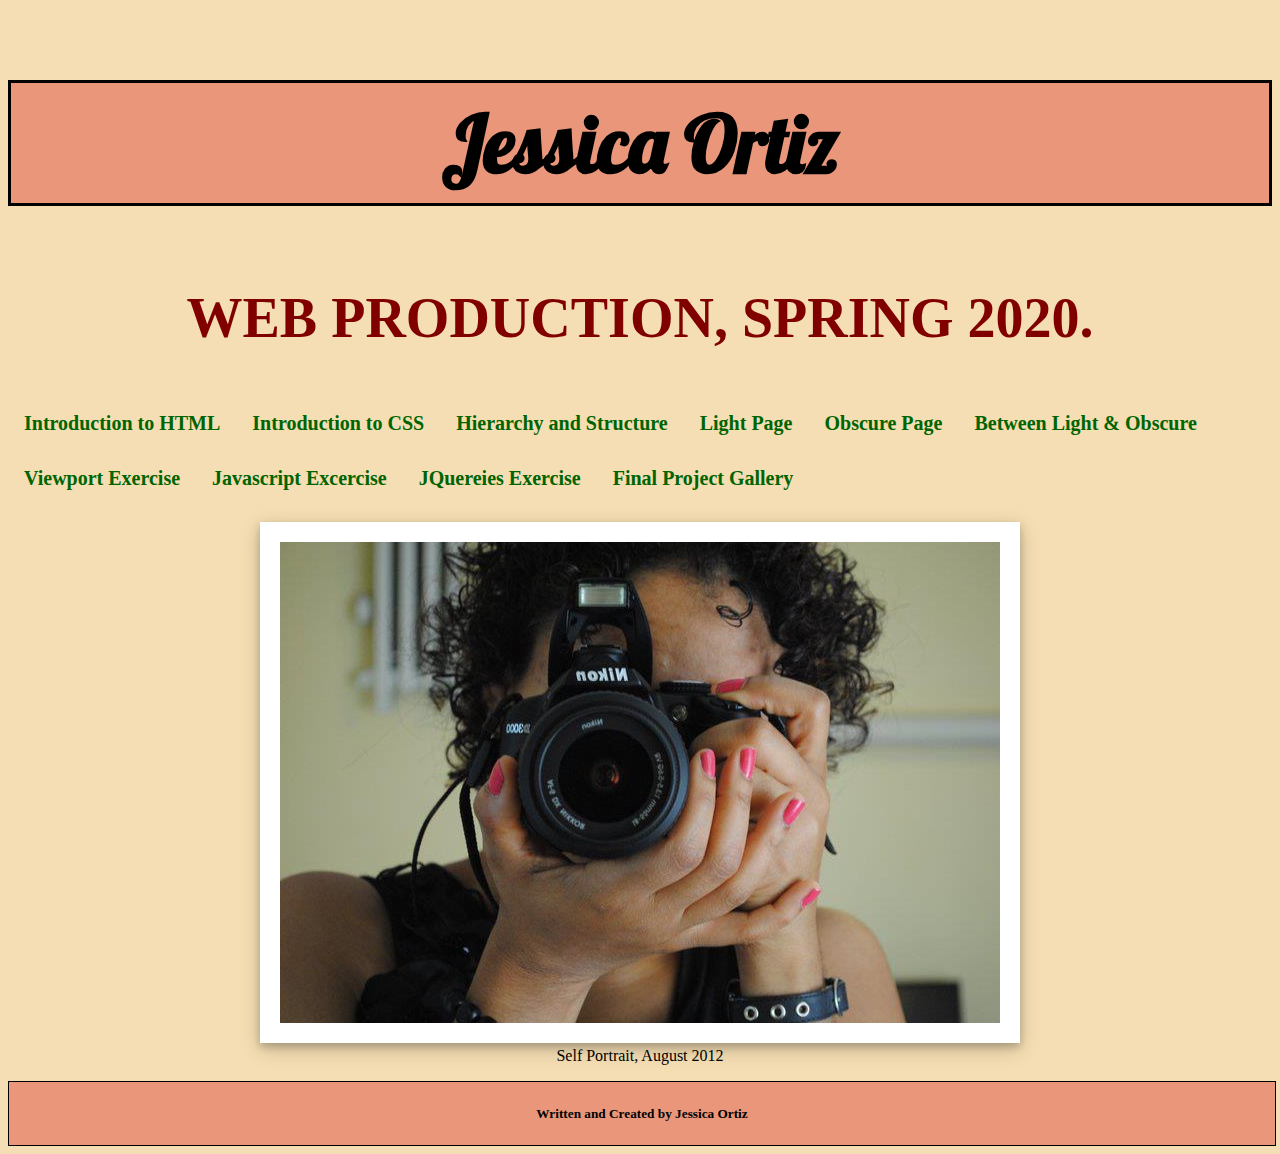
<file: index.html>
<!DOCTYPE html>

<html>

	<head> 

		<meta charset="UTF-8">

		<title>My Website Homepage</title>

		<meta name="viewport" content="width=device-width, initial-scale=1.0">

		<link href="https://fonts.googleapis.com/css?family=Lobster&display=swap" rel="stylesheet">
		<link rel="stylesheet" type="text/css" href="stylesheets.css">

	</head>

	<body> 


				<h3>Jessica Ortiz</h3>

				<H2>WEB PRODUCTION, SPRING 2020.</H2>


			<div class="navbar">
				<a href="WEEK 2">Introduction to HTML</a>
				<a href="WEEK 4">Introduction to CSS</a>
				<a href="WEEK 5">Hierarchy and Structure</a>	
				<a href="LIGHT">Light Page</a>
				<a href="OBSCURE">Obscure Page</a>
				<a href="WEEK 6">Between Light & Obscure</a>
				<a href="PROJECT 2">Viewport Exercise</a>
				<a href="WEEK 11">Javascript Excercise</a>
				<a href="WEEK 12">JQuereies Exercise</a>
				<a href="FINAL PROJECT">Final Project Gallery</a>

		</div>		

<figure>
		<center>

		<img src="images/selfportrait2012.jpg" alt="Self Portrait"> 
		<figcaption>Self Portrait, August 2012</figcaption> 

		</center>
	</figure>

	<div class="footer">
		<h5>Written and Created by Jessica Ortiz 
	</div>


	</body>

	</html>
</file>
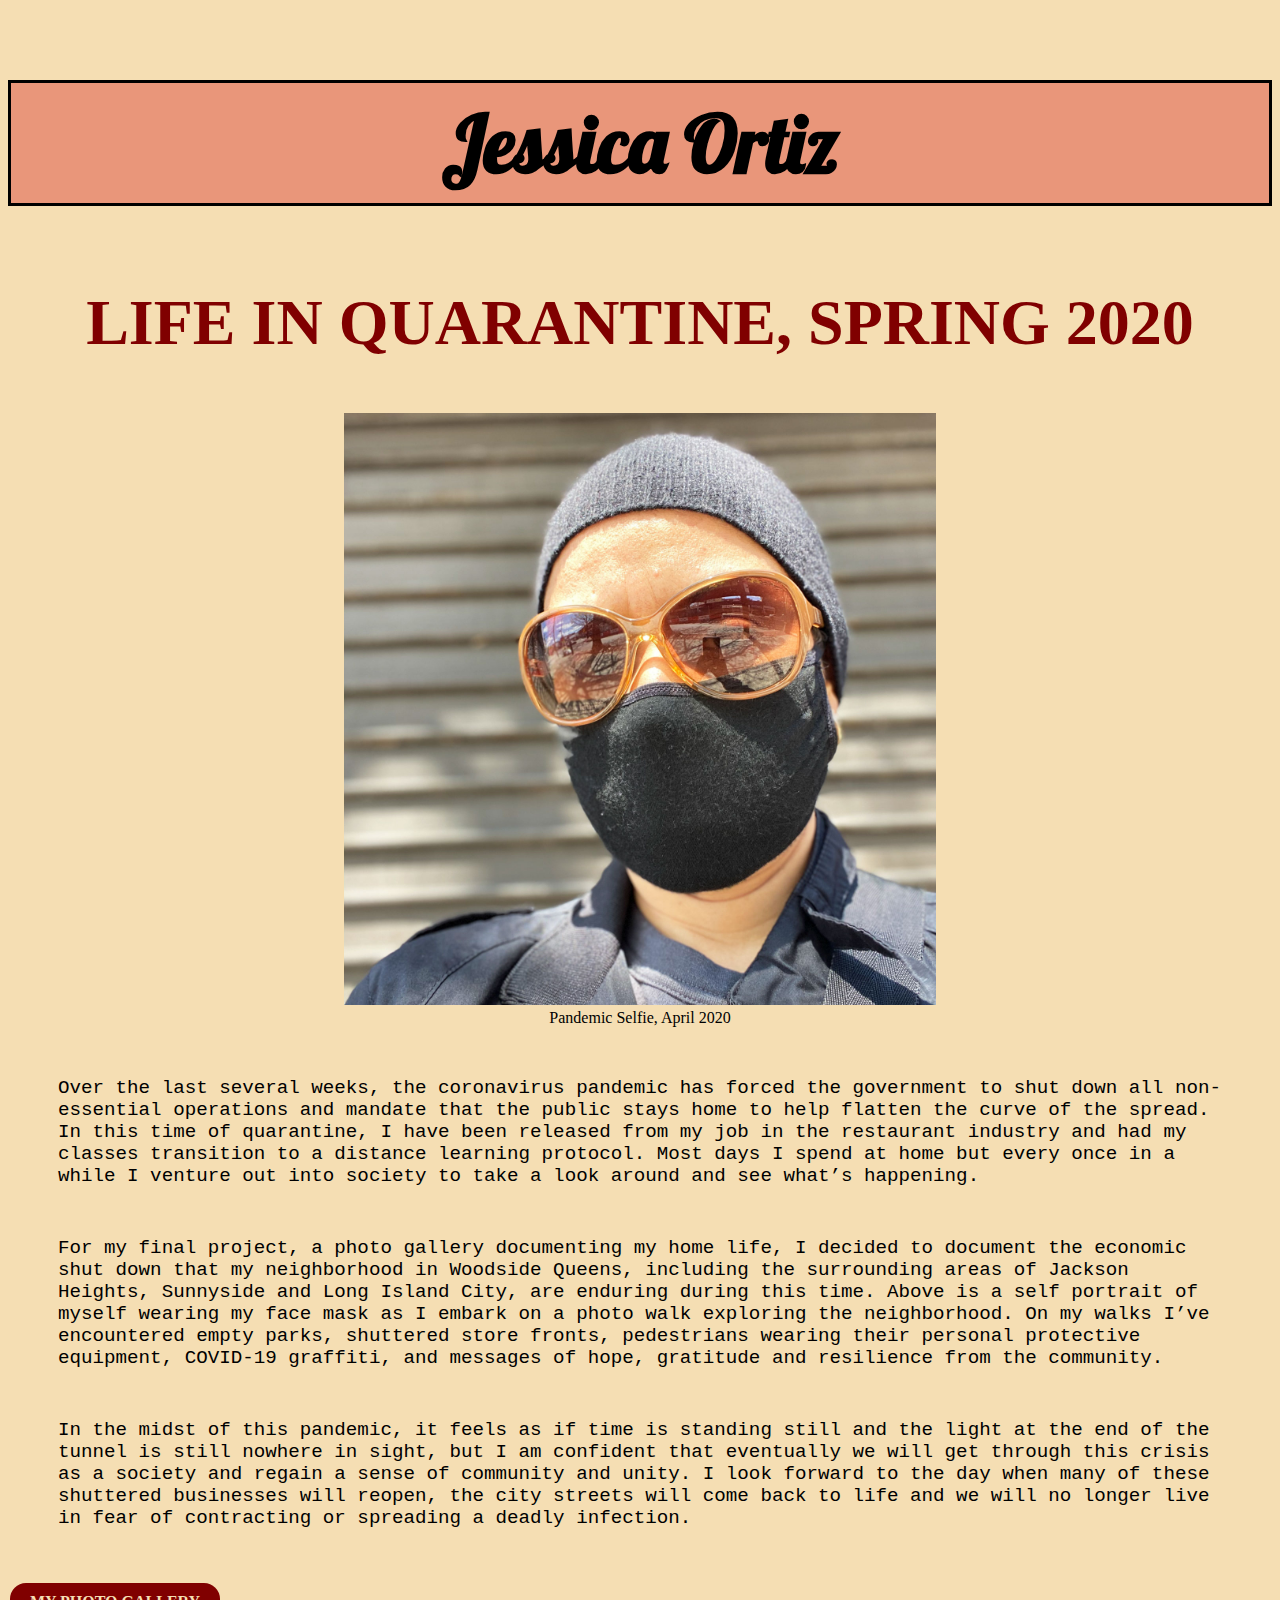
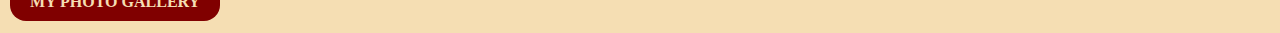
<file: FINAL PROJECT/index.html>
<!DOCTYPE html>

<html>

	<head> 

		<meta charset="UTF-8">

		<title>My Final Portfolio About Page</title>

		<meta name="viewport" content="width=device-width, initial-scale=1.0">

		<link href="https://fonts.googleapis.com/css?family=Lobster&display=swap" rel="stylesheet">
		<link rel="stylesheet" type="text/css" href="styles.css">

	</head>

	<body> 

				<h3>Jessica Ortiz</h3>
				<H2>LIFE IN QUARANTINE, SPRING 2020</H2>

				<figure>
		<center>

		<img src="images/selfie.jpg" style="width: 50%" alt="Self Portrait"> 
		<figcaption>Pandemic Selfie, April 2020</figcaption> 

		</center>
	</figure>

	<p>
		Over the last several weeks, the coronavirus pandemic has forced the government to shut down all non-essential operations and mandate that the public stays home to help flatten the curve of the spread. In this time of quarantine, I have been released from my job in the restaurant industry and had my classes transition to a distance learning protocol. Most days I spend at home but every once in a while I venture out into society to take a look around and see what’s happening.
	</p>

	<P>
		For my final project, a photo gallery documenting my home life, I decided to document the economic shut down that my neighborhood in Woodside Queens, including the surrounding areas of Jackson Heights, Sunnyside and Long Island City, are enduring during this time. Above is a self portrait of myself wearing my face mask as I embark on a photo walk exploring the neighborhood. On my walks I’ve encountered empty parks, shuttered store fronts, pedestrians wearing their personal protective equipment, COVID-19 graffiti, and messages of hope, gratitude and resilience from the community.		
	</P>

	<P>
		In the midst of this pandemic, it feels as if time is standing still and the light at the end of the tunnel is still nowhere in sight, but I am confident that eventually we will get through this crisis as a society and regain a sense of community and unity. I look forward to the day when many of these shuttered businesses will reopen, the city streets will come back to life and we will no longer live in fear of contracting or spreading a deadly infection.
	</P>


<a href="imagegallery.html" class="pill">MY PHOTO GALLERY</a> 

</body>

</html>
</file>
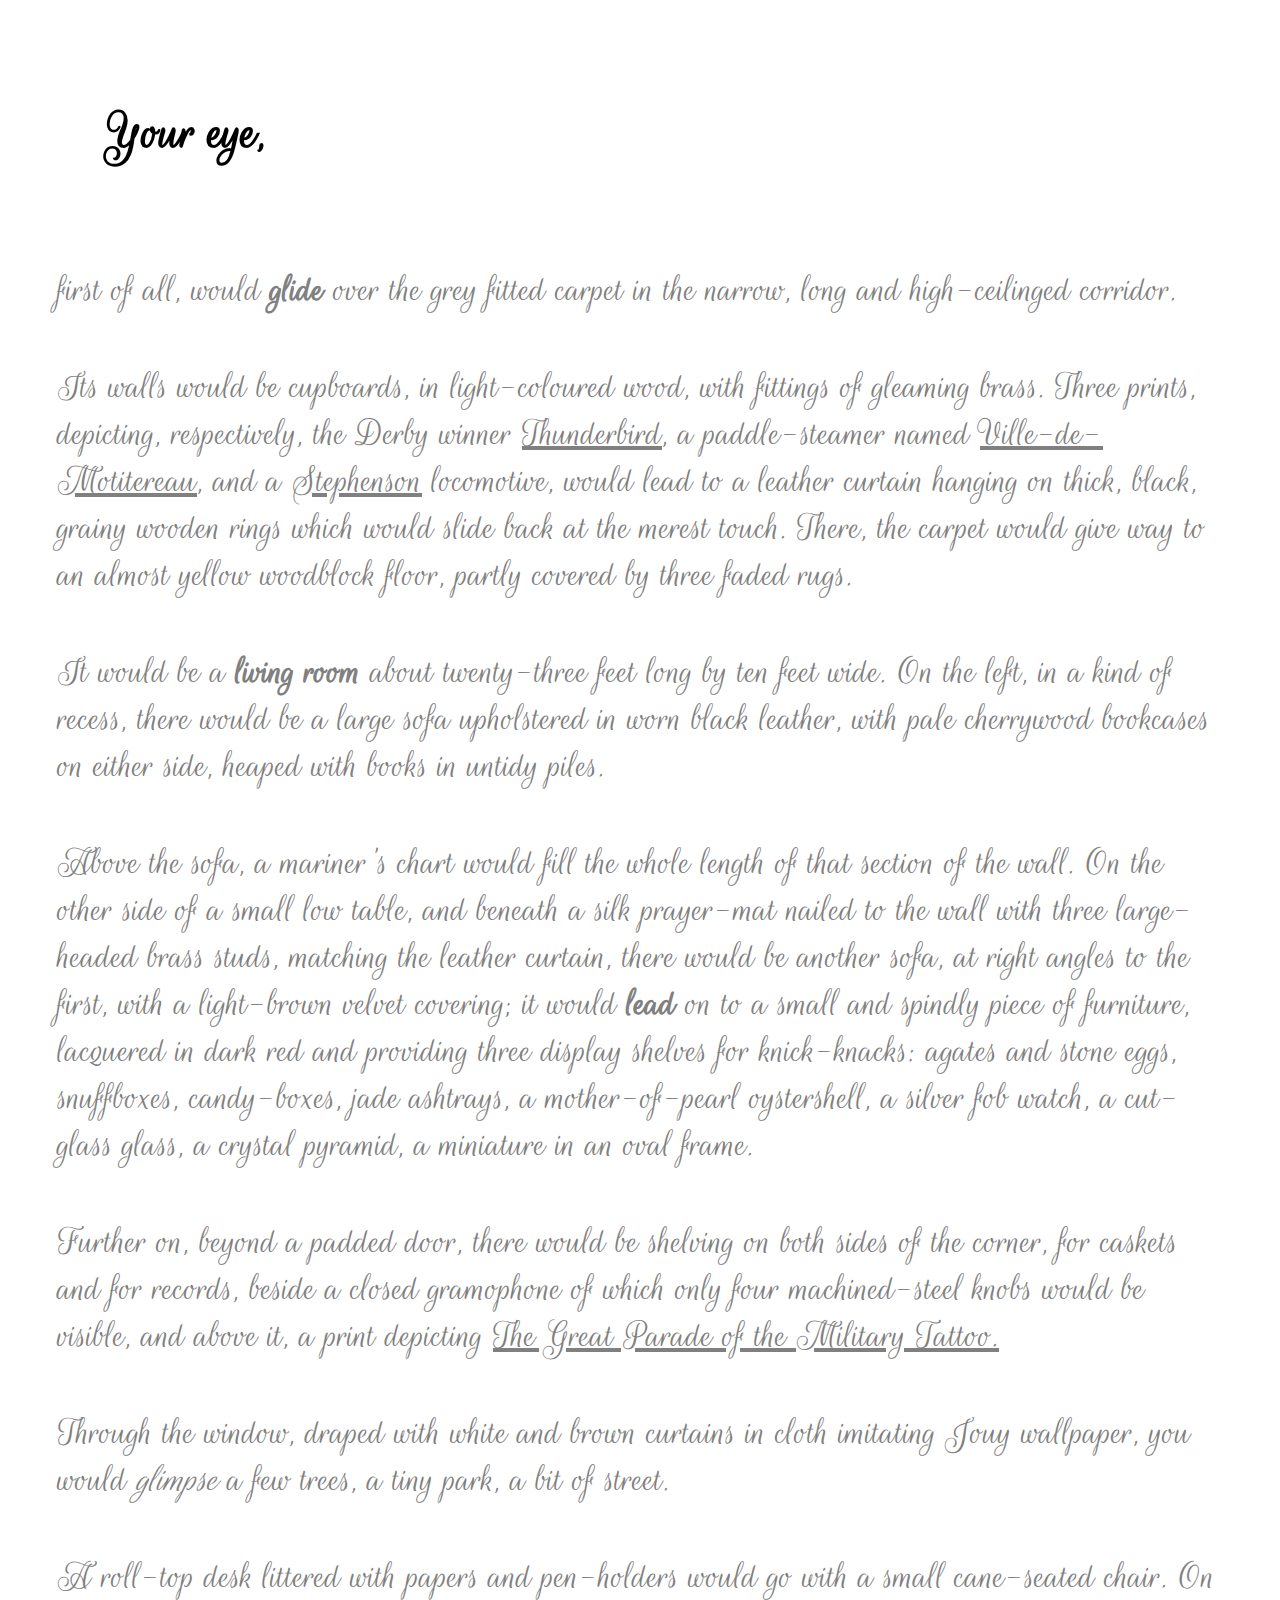
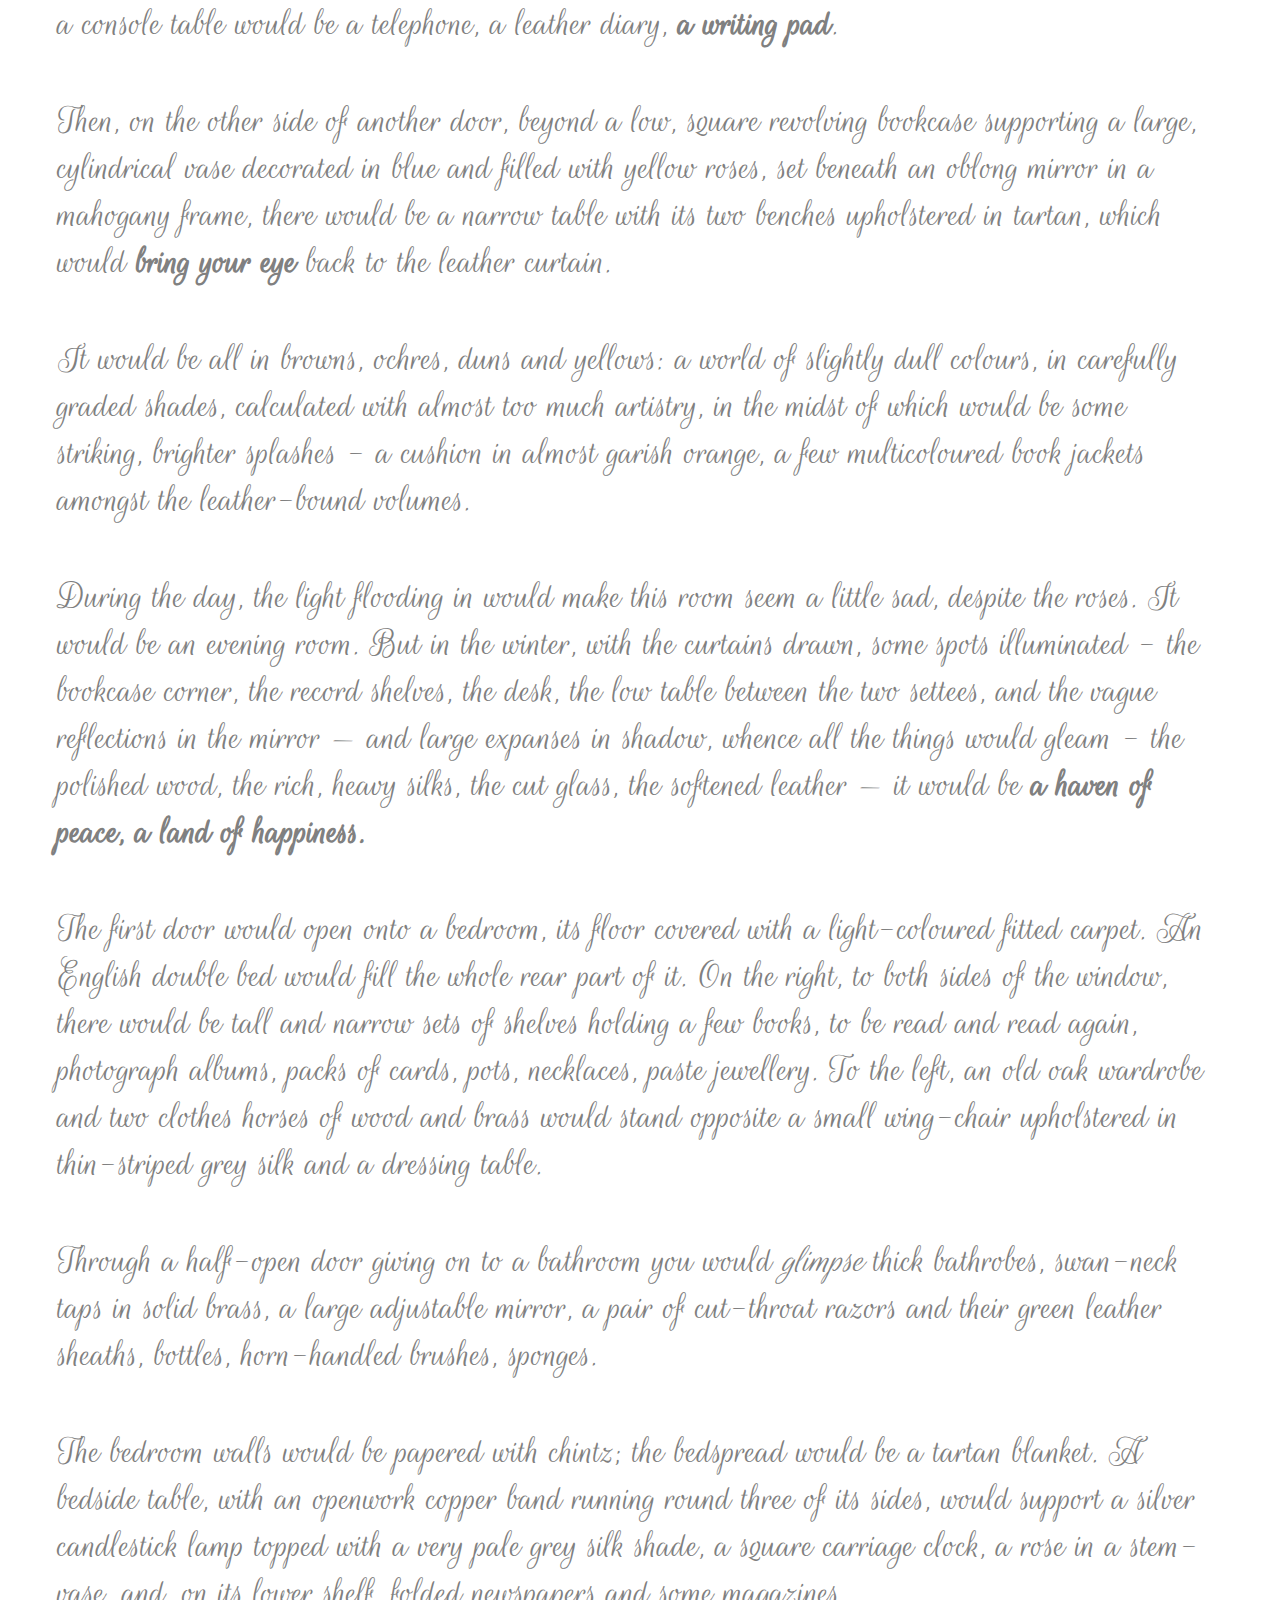
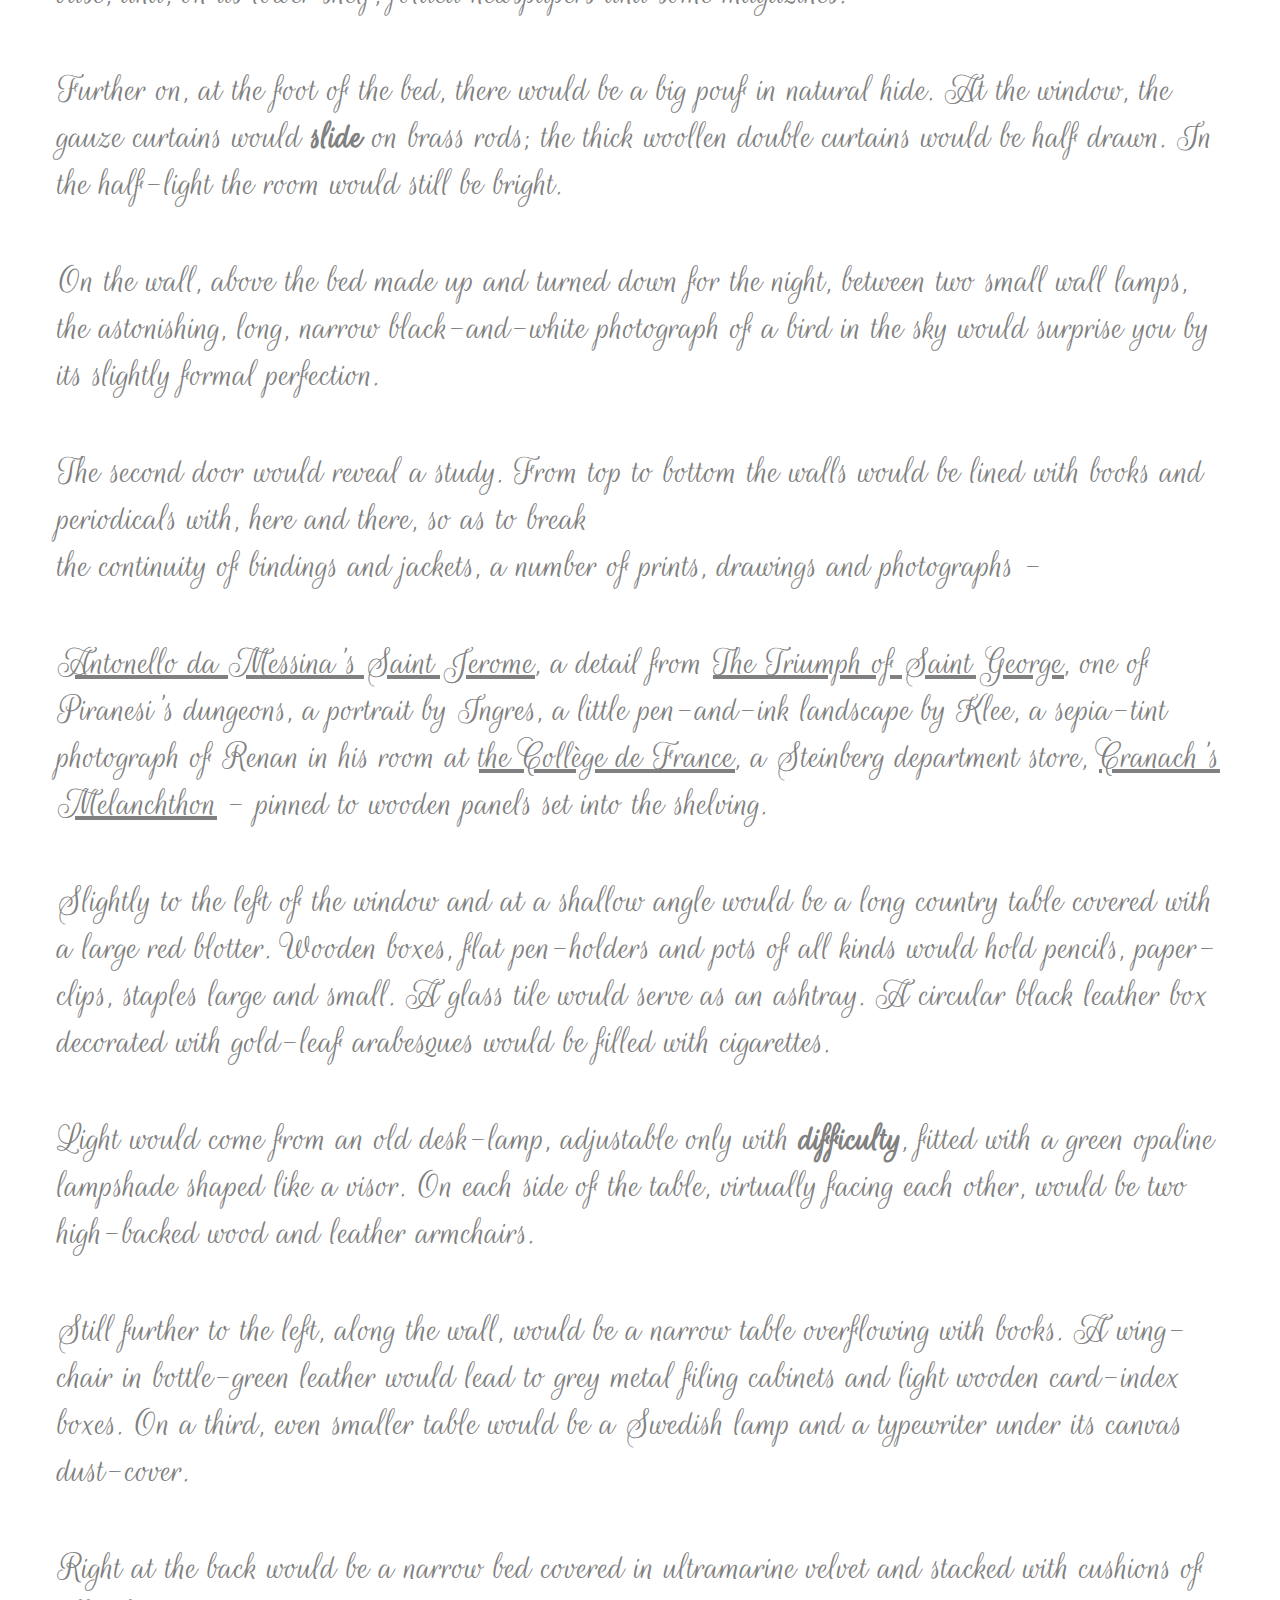
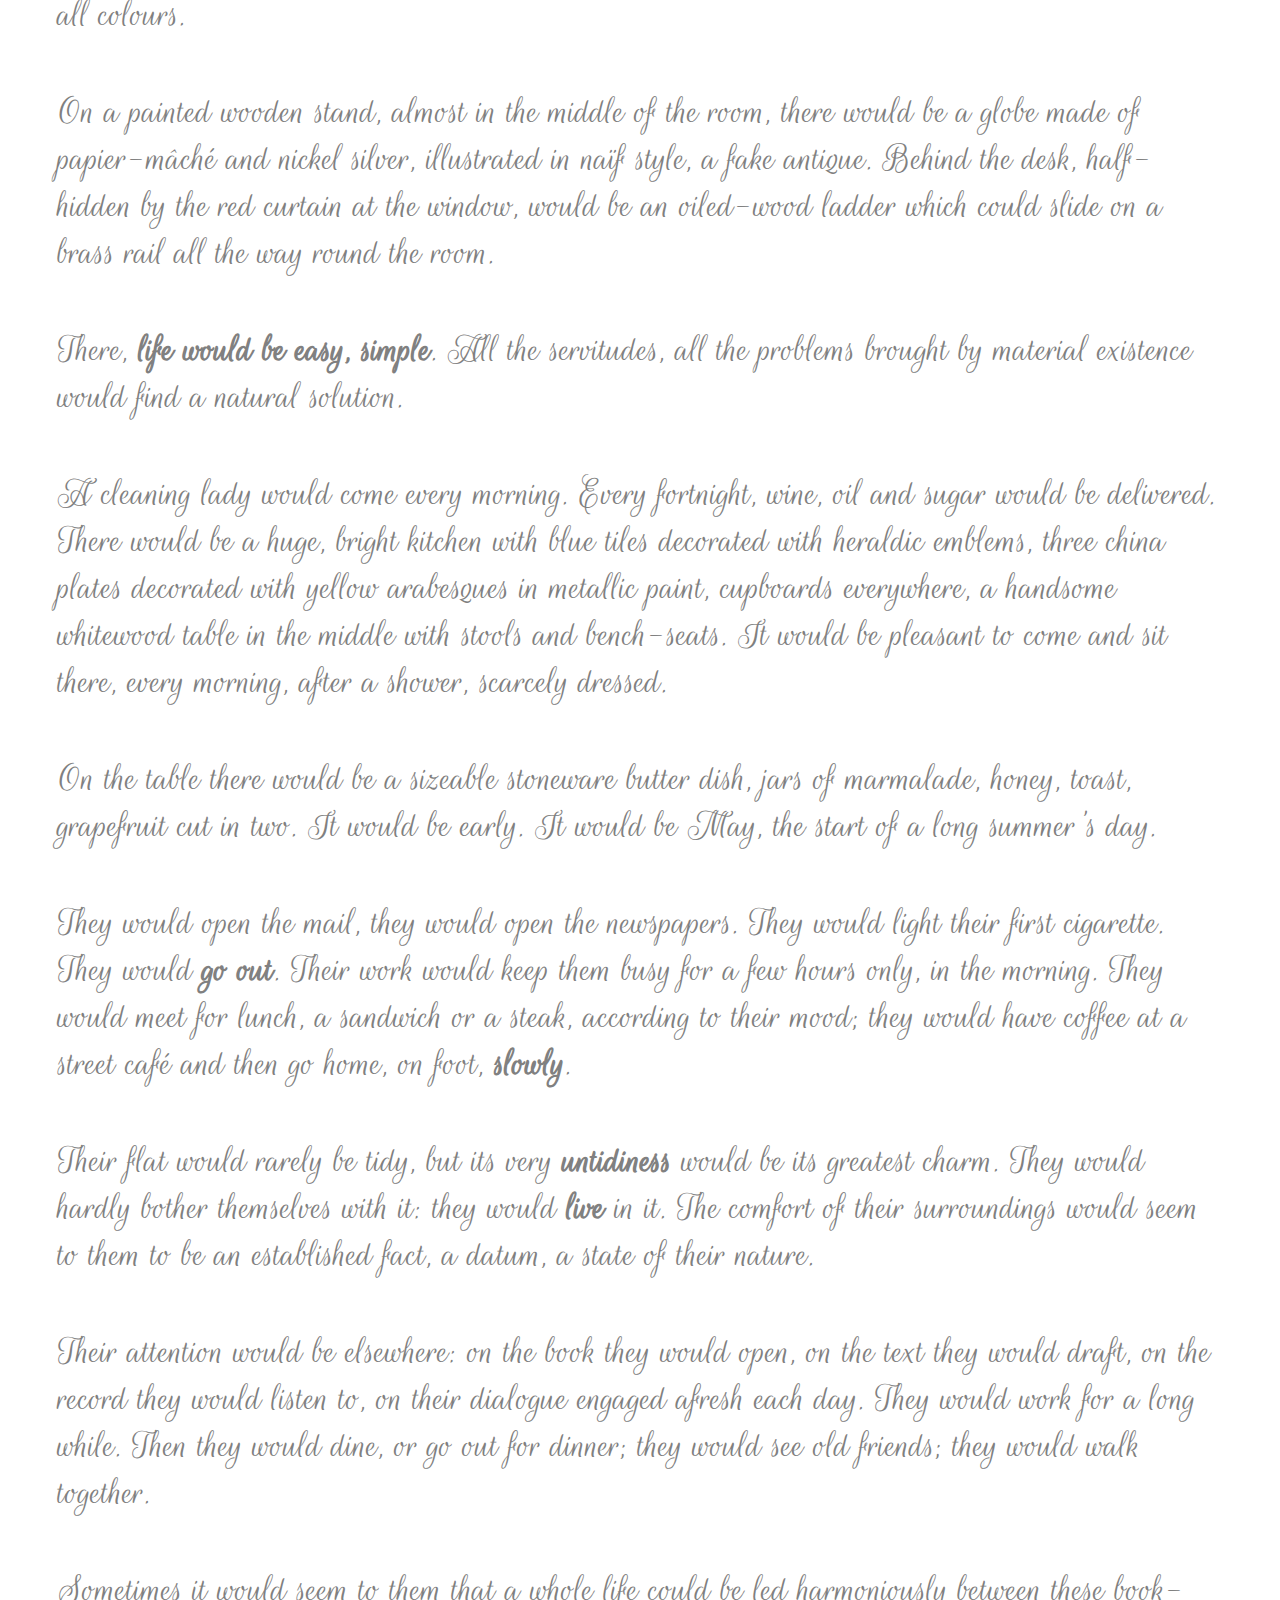
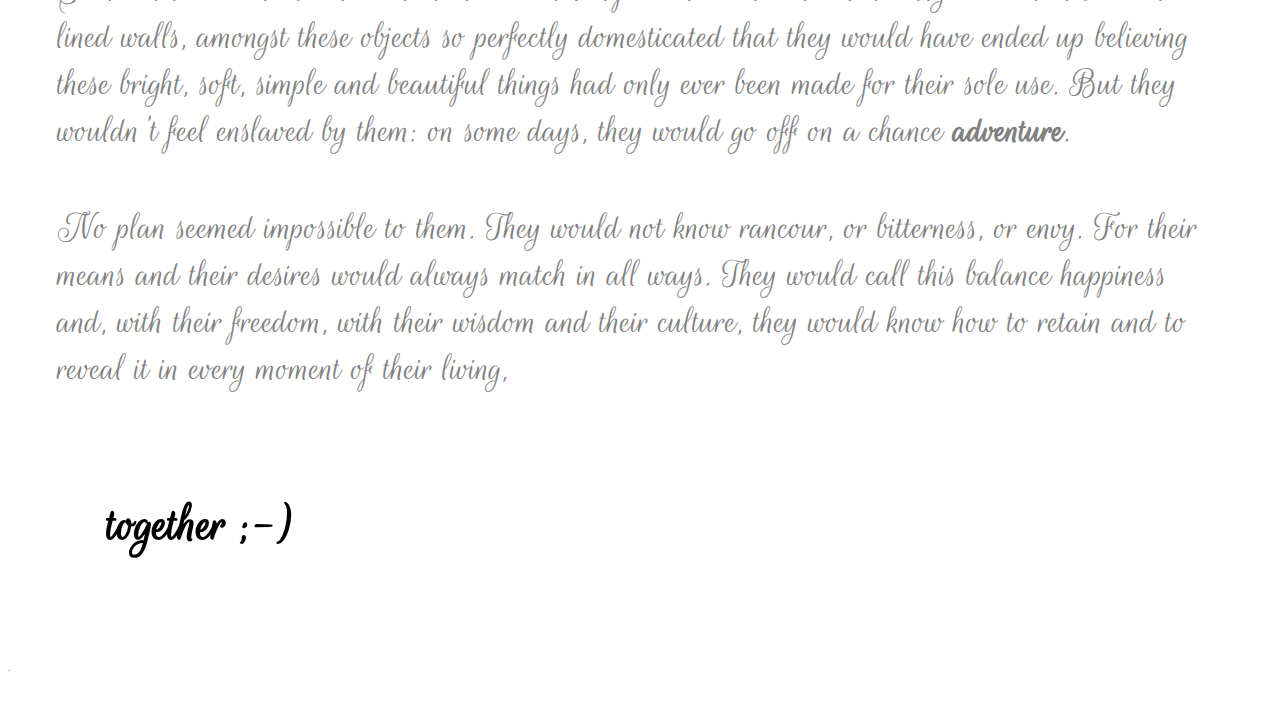
<file: LIGHT/index.html>
<!DOCTYPE html>

<html>

	<head> 

			<meta charset="UTF-8">

		<title>My Website</title>

				<link rel="stylesheet" type="text/css" href="stylesheet.css"> 
				
				<link href="https://fonts.googleapis.com/css?family=Rouge+Script&display=swap" rel="stylesheet">



	</head>

	<body> 

<div>

<h1>Your eye,</h1> <p> first of all, would <b>glide</b> over the grey fitted carpet in the narrow, long and high-ceilinged corridor. </p>

<p>	Its walls would be cupboards, in light-coloured wood, with fittings of gleaming brass. Three prints, depicting, respectively, the Derby winner <u>Thunderbird</u>, a paddle-steamer named <u>Ville-de-Motitereau</u>, and a <u>Stephenson</u> locomotive, would lead to a leather curtain hanging on thick, black, grainy wooden rings which would slide back at the merest touch. There, the carpet would give way to an almost yellow woodblock floor, partly covered by three faded rugs.</p>

<p> It would be a <b>living room</b> about twenty-three feet long by ten feet wide. On the left, in a kind of recess, there would be a large sofa upholstered in worn black leather, with pale cherrywood bookcases on either side, heaped with books in untidy piles. </p>

<p> Above the sofa, a mariner's chart would fill the whole length of that section of the wall. On the other side of a small low table, and beneath a silk prayer-mat nailed to the wall with three large-headed brass studs, matching the leather curtain, there would be another sofa, at right angles to the first, with a light-brown velvet covering; it would <b>lead</b> on to a small and spindly piece of furniture, lacquered in dark red and providing three display shelves for knick-knacks: agates and stone eggs, snuffboxes, candy-boxes, jade ashtrays, a mother-of-pearl oystershell, a silver fob watch, a cut-glass glass, a crystal pyramid, a miniature in an oval frame. </p>

<p>	Further on, beyond a padded door, there would be shelving on both sides of the corner, for caskets and for records, beside a closed gramophone of which only four machined-steel knobs would be visible, and above it, a print depicting <u>The Great Parade of the Military Tattoo.</u> </p>

<p>	Through the window, draped with white and brown curtains in cloth imitating Jouy wallpaper, you would <i>glimpse</i> a few trees, a tiny park, a bit of street. </p>

<p>	A roll-top desk littered with papers and pen-holders would go with a small cane-seated chair. On a console table would be a telephone, a leather diary, <b>a writing pad</b>. </p>

<p>	Then, on the other side of another door, beyond a low, square revolving bookcase supporting a large, cylindrical vase decorated in blue and filled with yellow roses, set beneath an oblong mirror in a mahogany frame, there would be a narrow table with its two benches upholstered in tartan, which would <b>bring your eye</b> back to the leather curtain. </p>

 
 <p> It would be all in browns, ochres, duns and yellows: a world of slightly dull colours, in carefully graded shades, calculated with almost too much artistry, in the midst of which would be some striking, brighter splashes - a cushion in almost garish orange, a few multicoloured book jackets amongst the leather-bound volumes. 

 <p> During the day, the light flooding in would make this room seem a little sad, despite the roses. It would be an evening room. But in the winter, with the curtains drawn, some spots illuminated - the bookcase corner, the record shelves, the desk, the low table between the two settees, and the vague reflections in the mirror — and large expanses in shadow, whence all the things would gleam - the polished wood, the rich, heavy silks, the cut glass, the softened leather — it would be <b>a haven of peace, a land of happiness. </b></p>

  <p> The first door would open onto a bedroom, its floor covered with a light-coloured fitted carpet. An English double bed would fill the whole rear part of it. On the right, to both sides of the window, there would be tall and narrow sets of shelves holding a few books, to be read and read again, photograph albums, packs of cards, pots, necklaces, paste jewellery. To the left, an old oak wardrobe and two clothes horses of wood and brass would stand opposite a small wing-chair upholstered in thin-striped grey silk and a dressing table. </p>

  <p> Through a half-open door giving on to a bathroom you would <i>glimpse</i> thick bathrobes, swan-neck taps in solid brass, a large adjustable mirror, a pair of cut-throat razors and their green leather sheaths, bottles, horn-handled brushes, sponges. </p>

  <p> The bedroom walls would be papered with chintz; the bedspread would be a tartan blanket. A bedside table, with an openwork copper band running round three of its sides, would support a silver candlestick lamp topped with a very pale grey silk shade, a square carriage clock, a rose in a stem-vase, and, on its lower shelf, folded newspapers and some magazines. </p>

 <p> Further on, at the foot of the bed, there would be a big pouf in natural hide. At the window, the gauze curtains would <b>slide</b> on brass rods; the thick woollen double curtains would be half drawn. In the half-light the room would still be bright. </p>

 <p> On the wall, above the bed made up and turned down for the night, between two small wall lamps, the astonishing, long, narrow black-and-white photograph of a bird in the sky would surprise you by its slightly formal perfection.

</div>

<div> 

<p> The second door would reveal a study. From top to bottom the walls would be lined with books and periodicals with, here and there, so as to break <br>

the continuity of bindings and jackets, a number of prints, drawings and photographs - </p>

<p>	<u>Antonello da Messina's Saint Jerome</u>, a detail from <u>The Triumph of Saint George</u>, one of Piranesi's dungeons, a portrait by Ingres, a little pen-and-ink landscape by Klee, a sepia-tint photograph of Renan in his room at <u>the Collège de France</u>, a Steinberg department store, <u>Cranach's Melanchthon</u> - pinned to wooden panels set into the shelving. </p>

<p>	Slightly to the left of the window and at a shallow angle would be a long country table covered with a large red blotter. Wooden boxes, flat pen-holders and pots of all kinds would hold pencils, paper-clips, staples large and small. A glass tile would serve as an ashtray. A circular black leather box decorated with gold-leaf arabesques would be filled with cigarettes. </p>

<p>	Light would come from an old desk-lamp, adjustable only with <b>difficulty</b>, fitted with a green opaline lampshade shaped like a visor. On each side of the table, virtually facing each other, would be two high-backed wood and leather armchairs. </p>

<p>	Still further to the left, along the wall, would be a narrow table overflowing with books. A wing-chair in bottle-green leather would lead to grey metal filing cabinets and light wooden card-index boxes. On a third, even smaller table would be a Swedish lamp and a typewriter under its canvas dust-cover. </p>

<p>	Right at the back would be a narrow bed covered in ultramarine velvet and stacked with cushions of all colours. </p>

<p>	On a painted wooden stand, almost in the middle of the room, there would be a globe made of papier-mâché and nickel silver, illustrated in naïf style, a fake antique. Behind the desk, half-hidden by the red curtain at the window, would be an oiled-wood ladder which could slide on a brass rail all the way round the room. </p>

<p> There, <b>life would be easy, simple</b>. All the servitudes, all the problems brought by material existence would find a natural solution. </p>

<p>	A cleaning lady would come every morning. Every fortnight, wine, oil and sugar would be delivered. There would be a huge, bright kitchen with blue tiles decorated with heraldic emblems, three china plates decorated with yellow arabesques in metallic paint, cupboards everywhere, a handsome whitewood table in the middle with stools and bench-seats. It would be pleasant to come and sit there, every morning, after a shower, scarcely dressed. </p>

<p>	 On the table there would be a sizeable stoneware butter dish, jars of marmalade, honey, toast, grapefruit cut in two. It would be early. It would be May, the start of a long summer's day.


</div>

<div>

<p> They would open the mail, they would open the newspapers. They would light their first cigarette. They would <b>go out</b>. Their work would keep them busy for a few hours only, in the morning. They would meet for lunch, a sandwich or a steak, according to their mood; they would have coffee at a street café and then go home, on foot, <b>slowly</b>. </p>

<p> Their flat would rarely be tidy, but its very <b>untidiness</b> would be its greatest charm. They would hardly bother themselves with it: they would <b>live</b> in it. The comfort of their surroundings would seem to them to be an established fact, a datum, a state of their nature. </p>

<p>	Their attention would be elsewhere: on the book they would open, on the text they would draft, on the record they would listen to, on their dialogue engaged afresh each day. They would work for a long while. Then they would dine, or go out for dinner; they would see old friends; they would walk together. </p>

<p> Sometimes it would seem to them that a whole life could be led harmoniously between these book-lined walls, amongst these objects so perfectly domesticated that they would have ended up believing these bright, soft, simple and beautiful things had only ever been made for their sole use. But they wouldn't feel enslaved by them: on some days, they would go off on a chance <b>adventure</b>. </p>

<p>	No plan seemed impossible to them. They would not know rancour, or bitterness, or envy. For their means and their desires would always match in all ways. They would call this balance happiness and, with their freedom, with their wisdom and their culture, they would know how to retain and to reveal it in every moment of their living, <h1>together ;-)</h1>. </p>

</div>

	</body>

	</html>
</file>
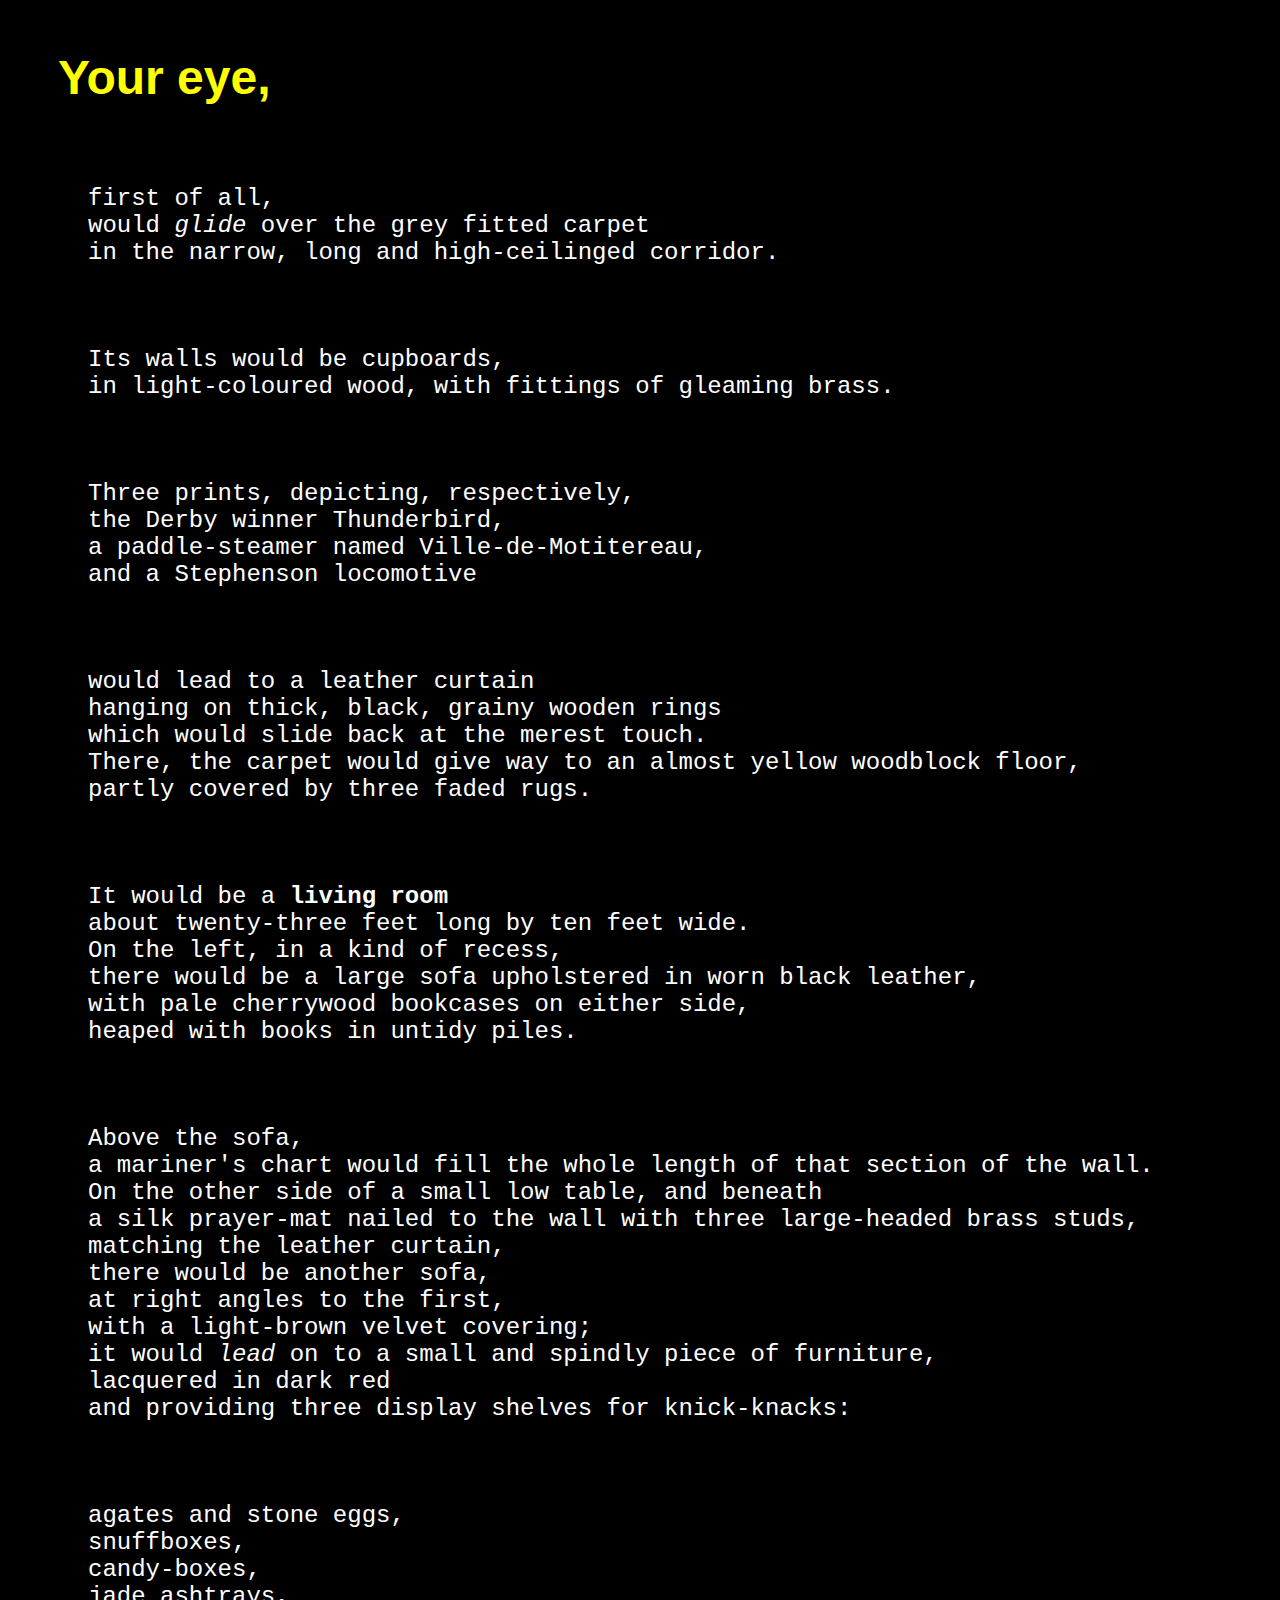
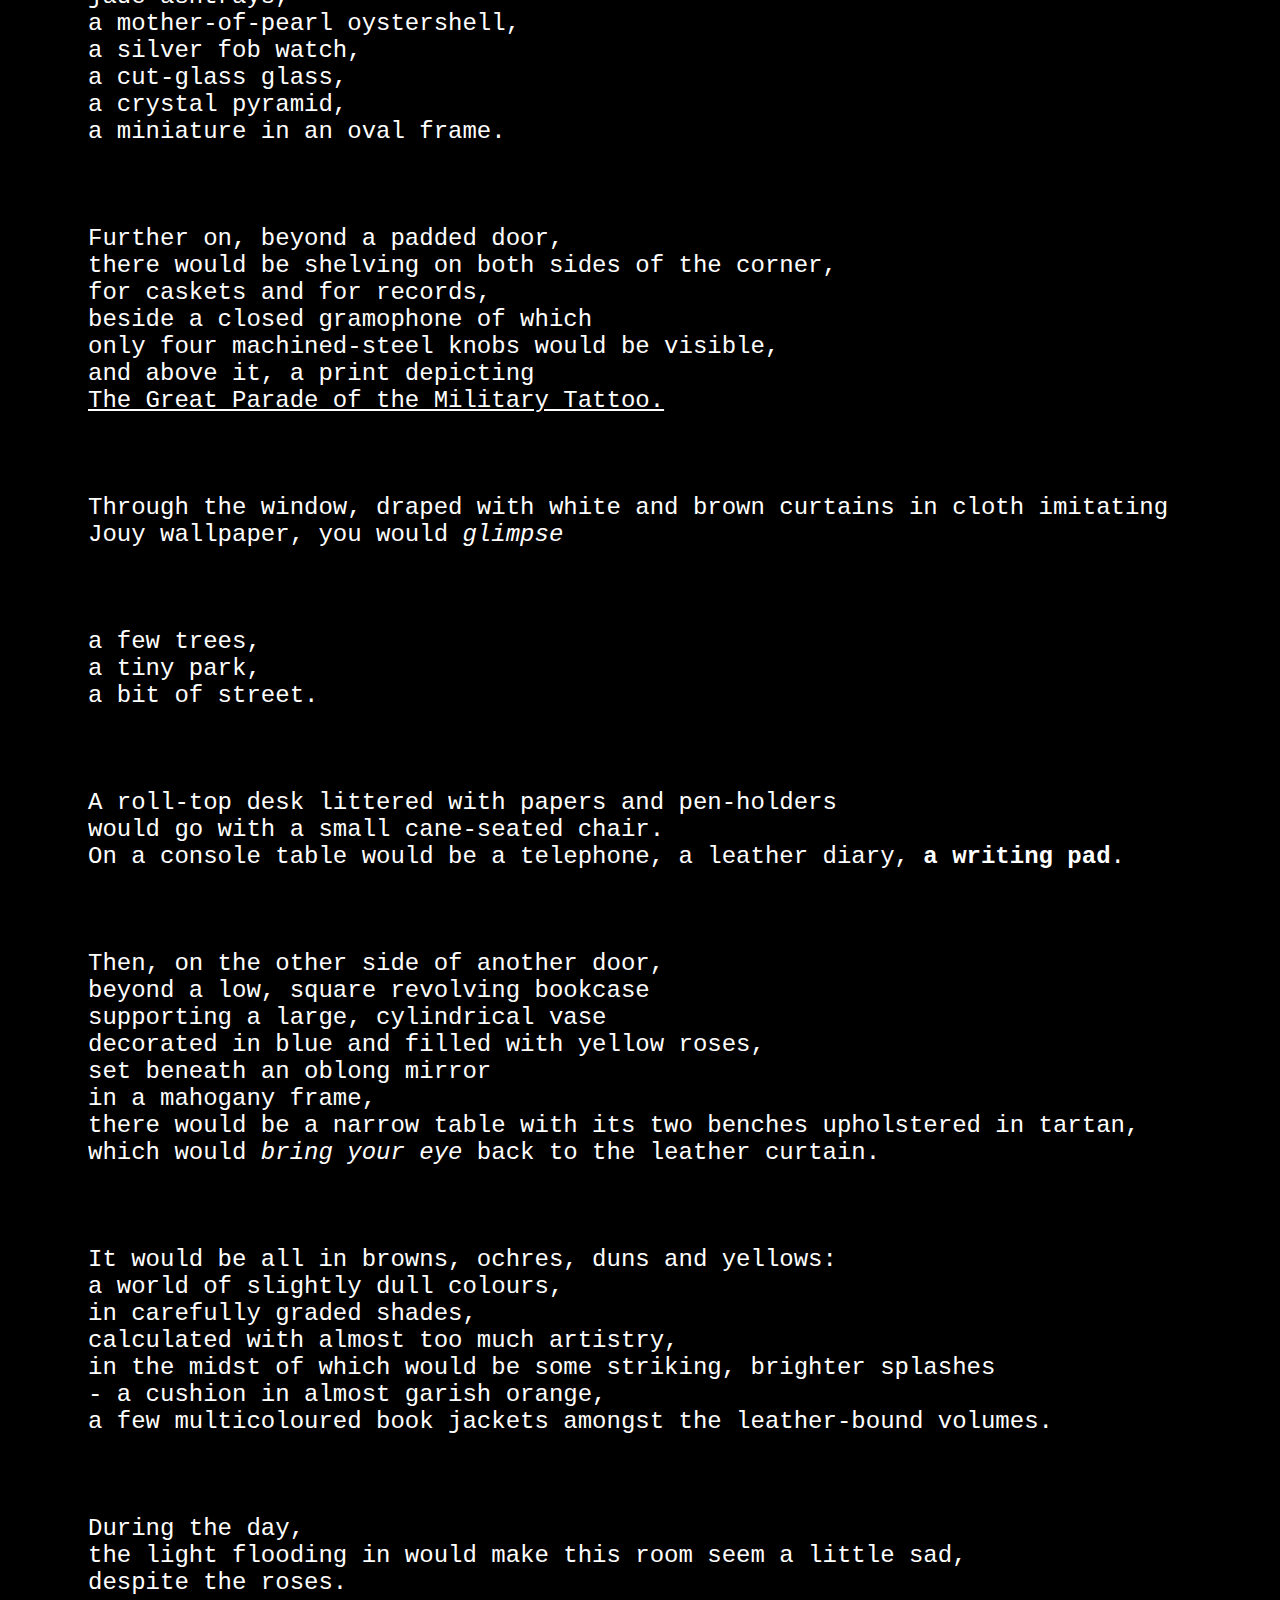
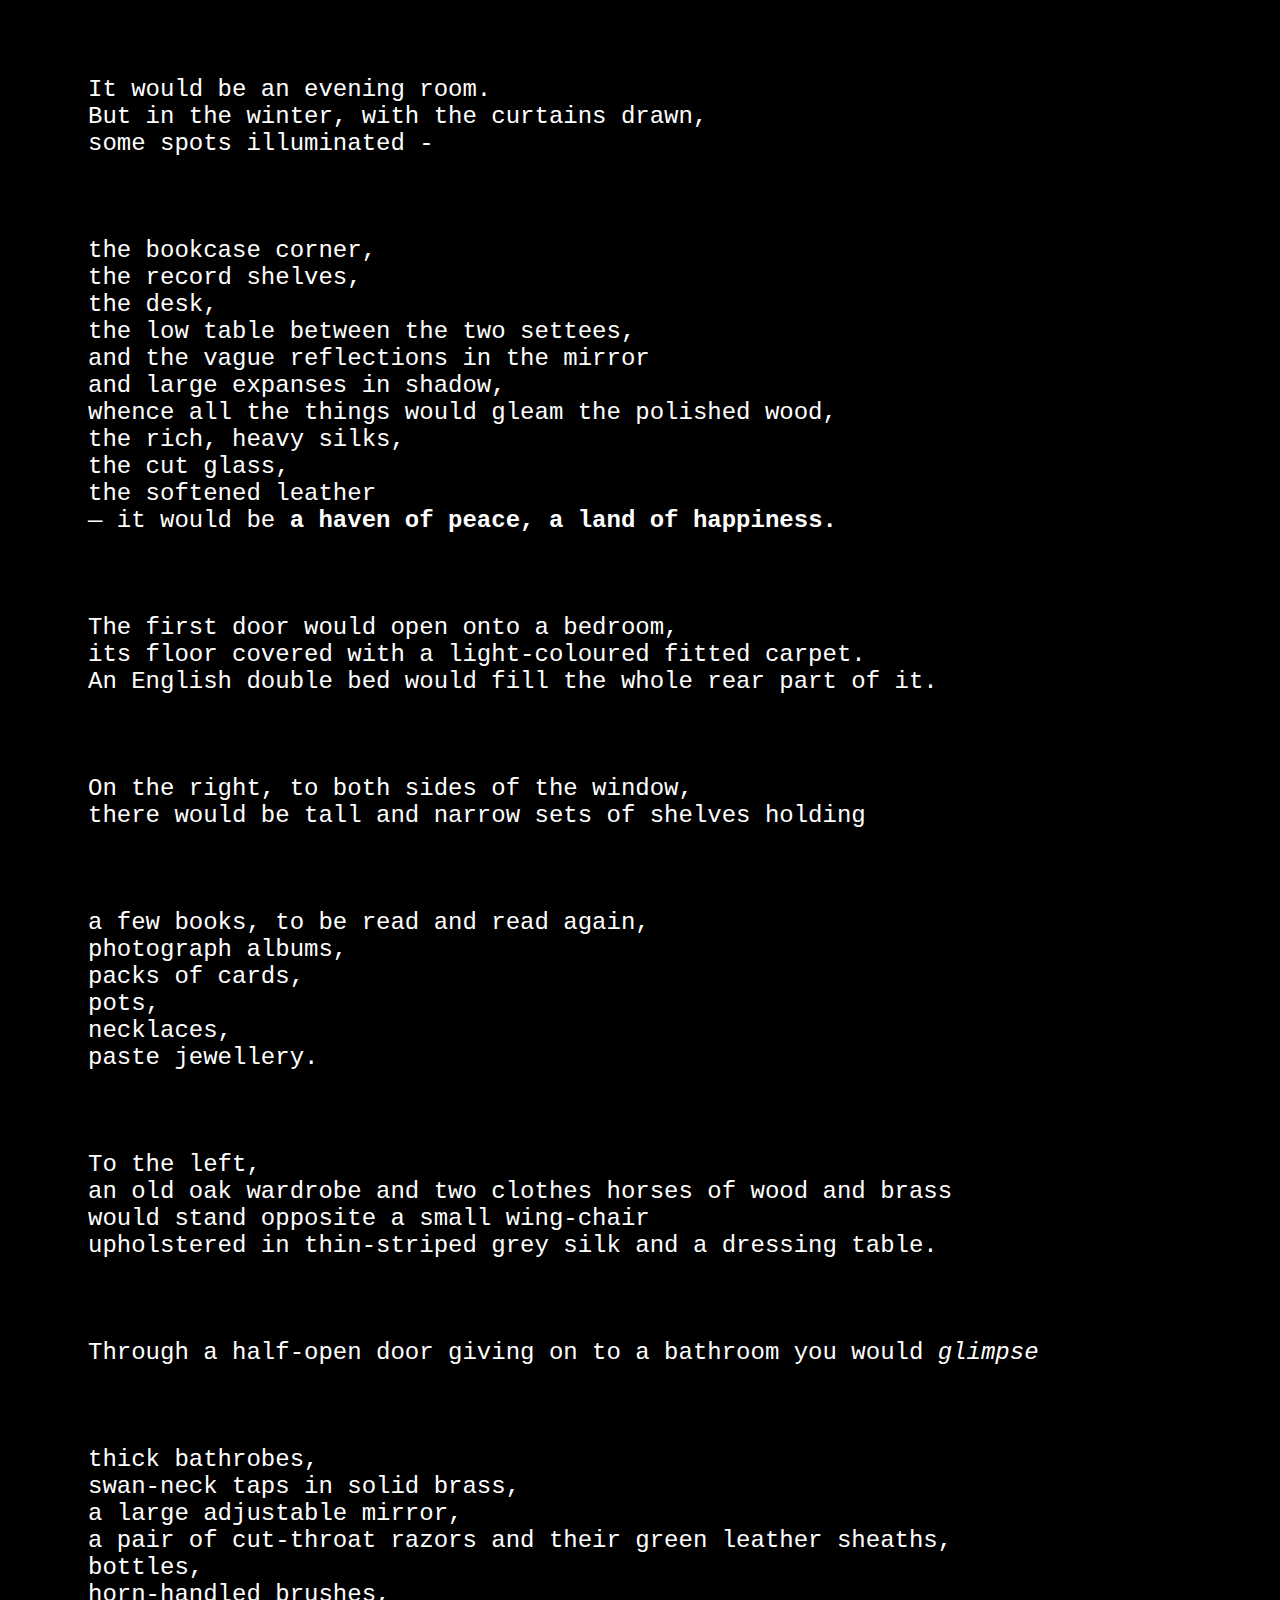
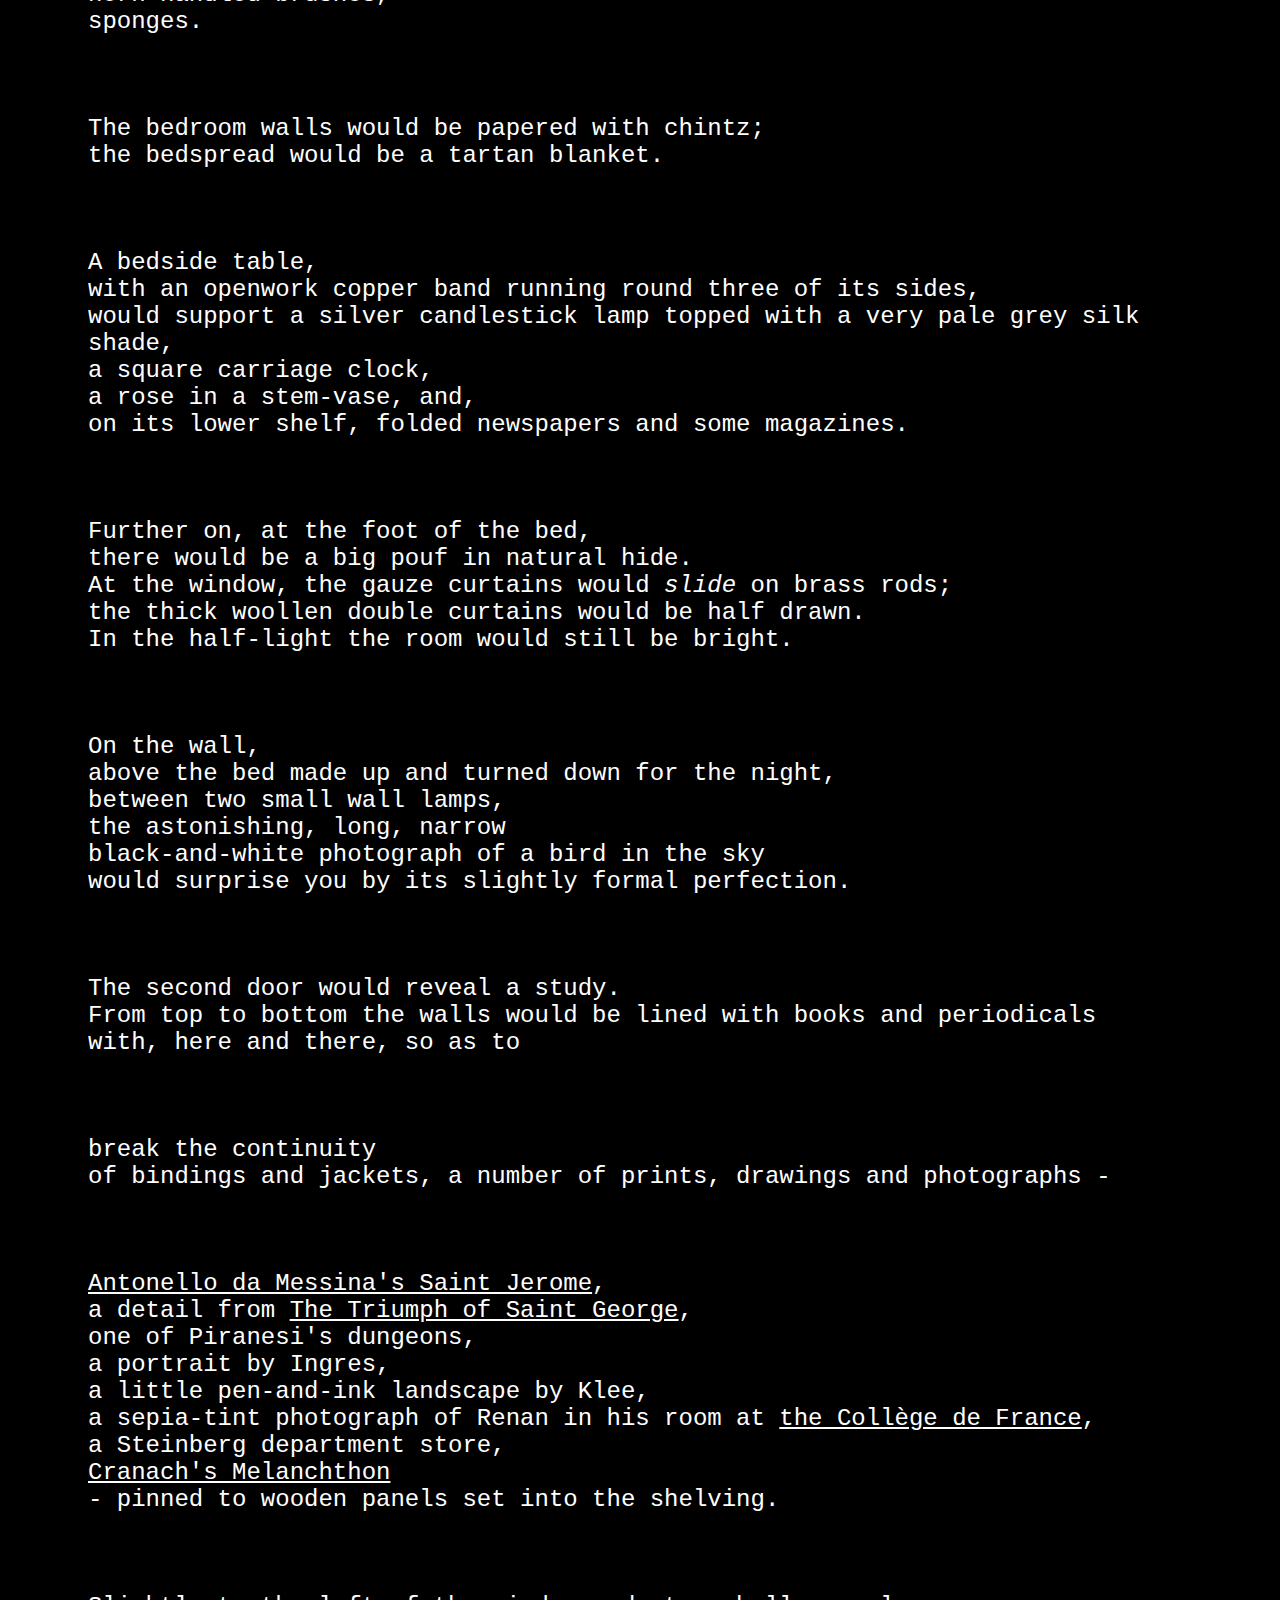
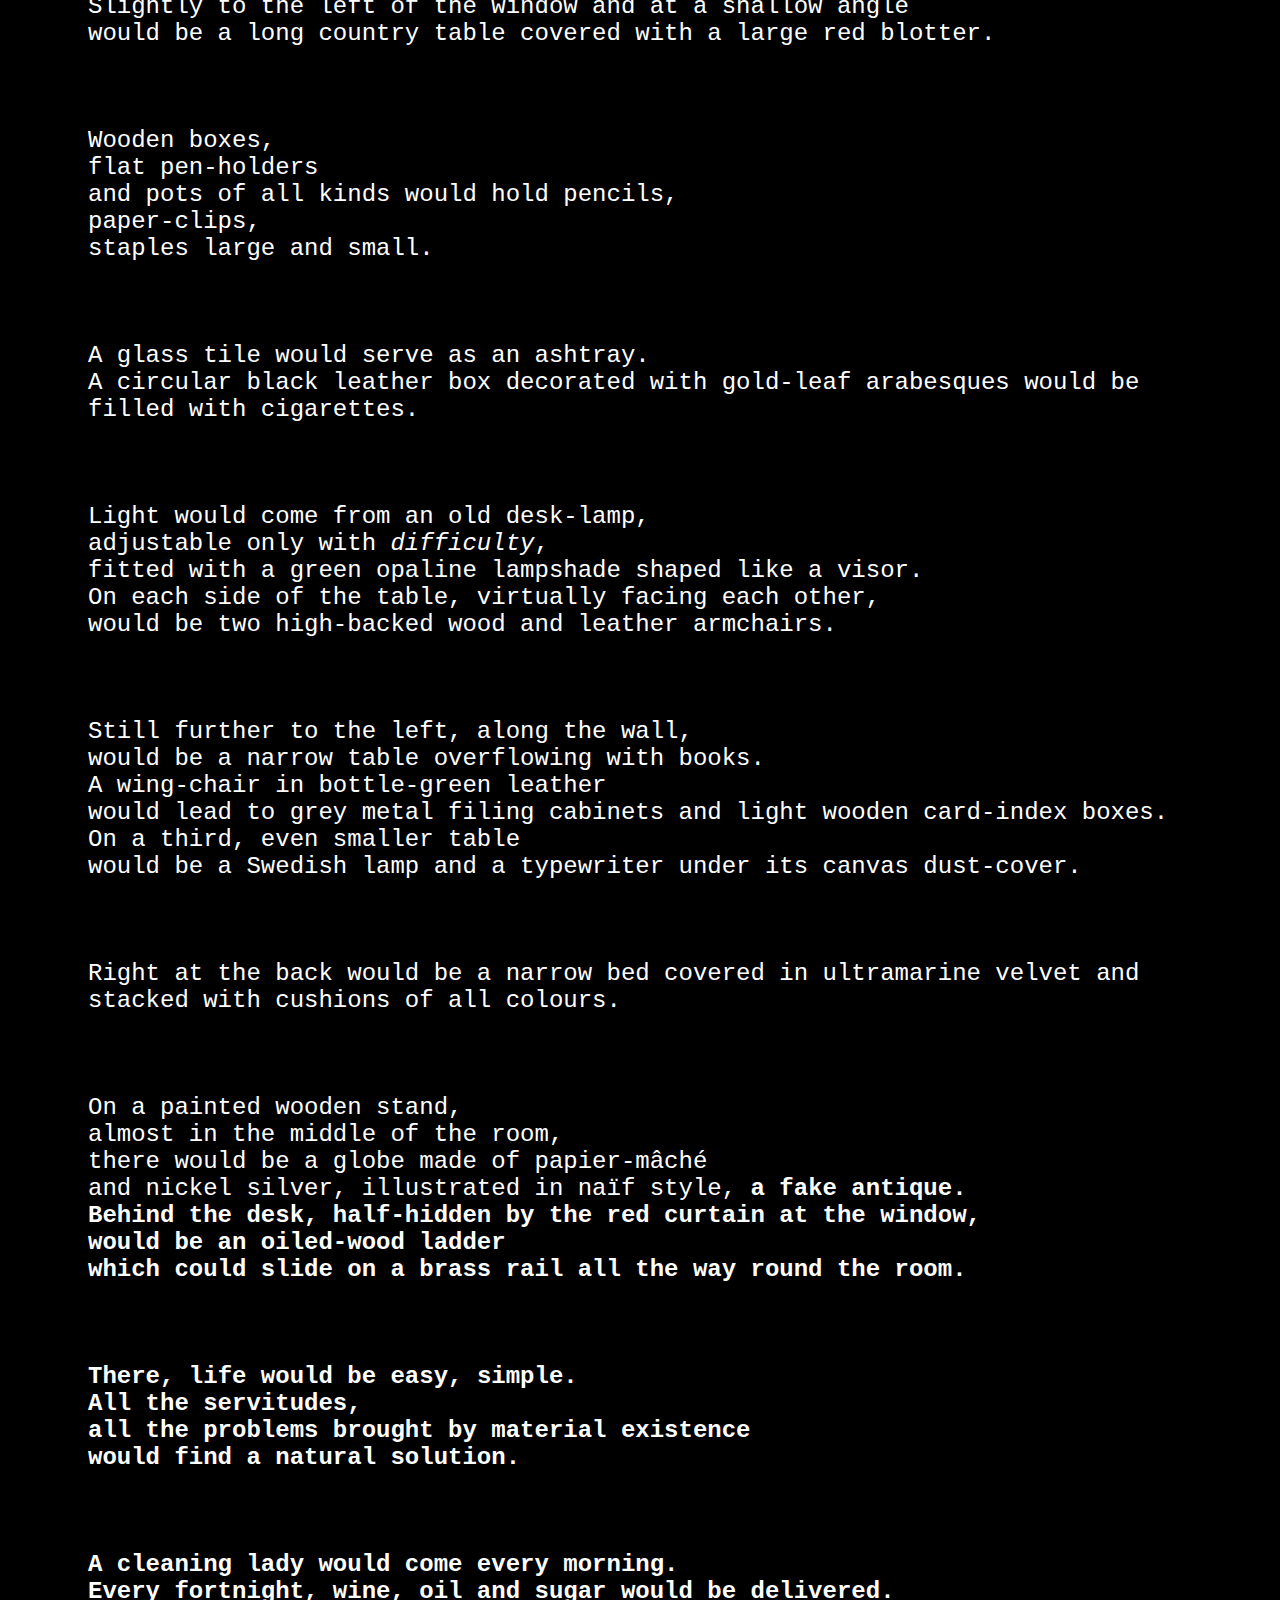
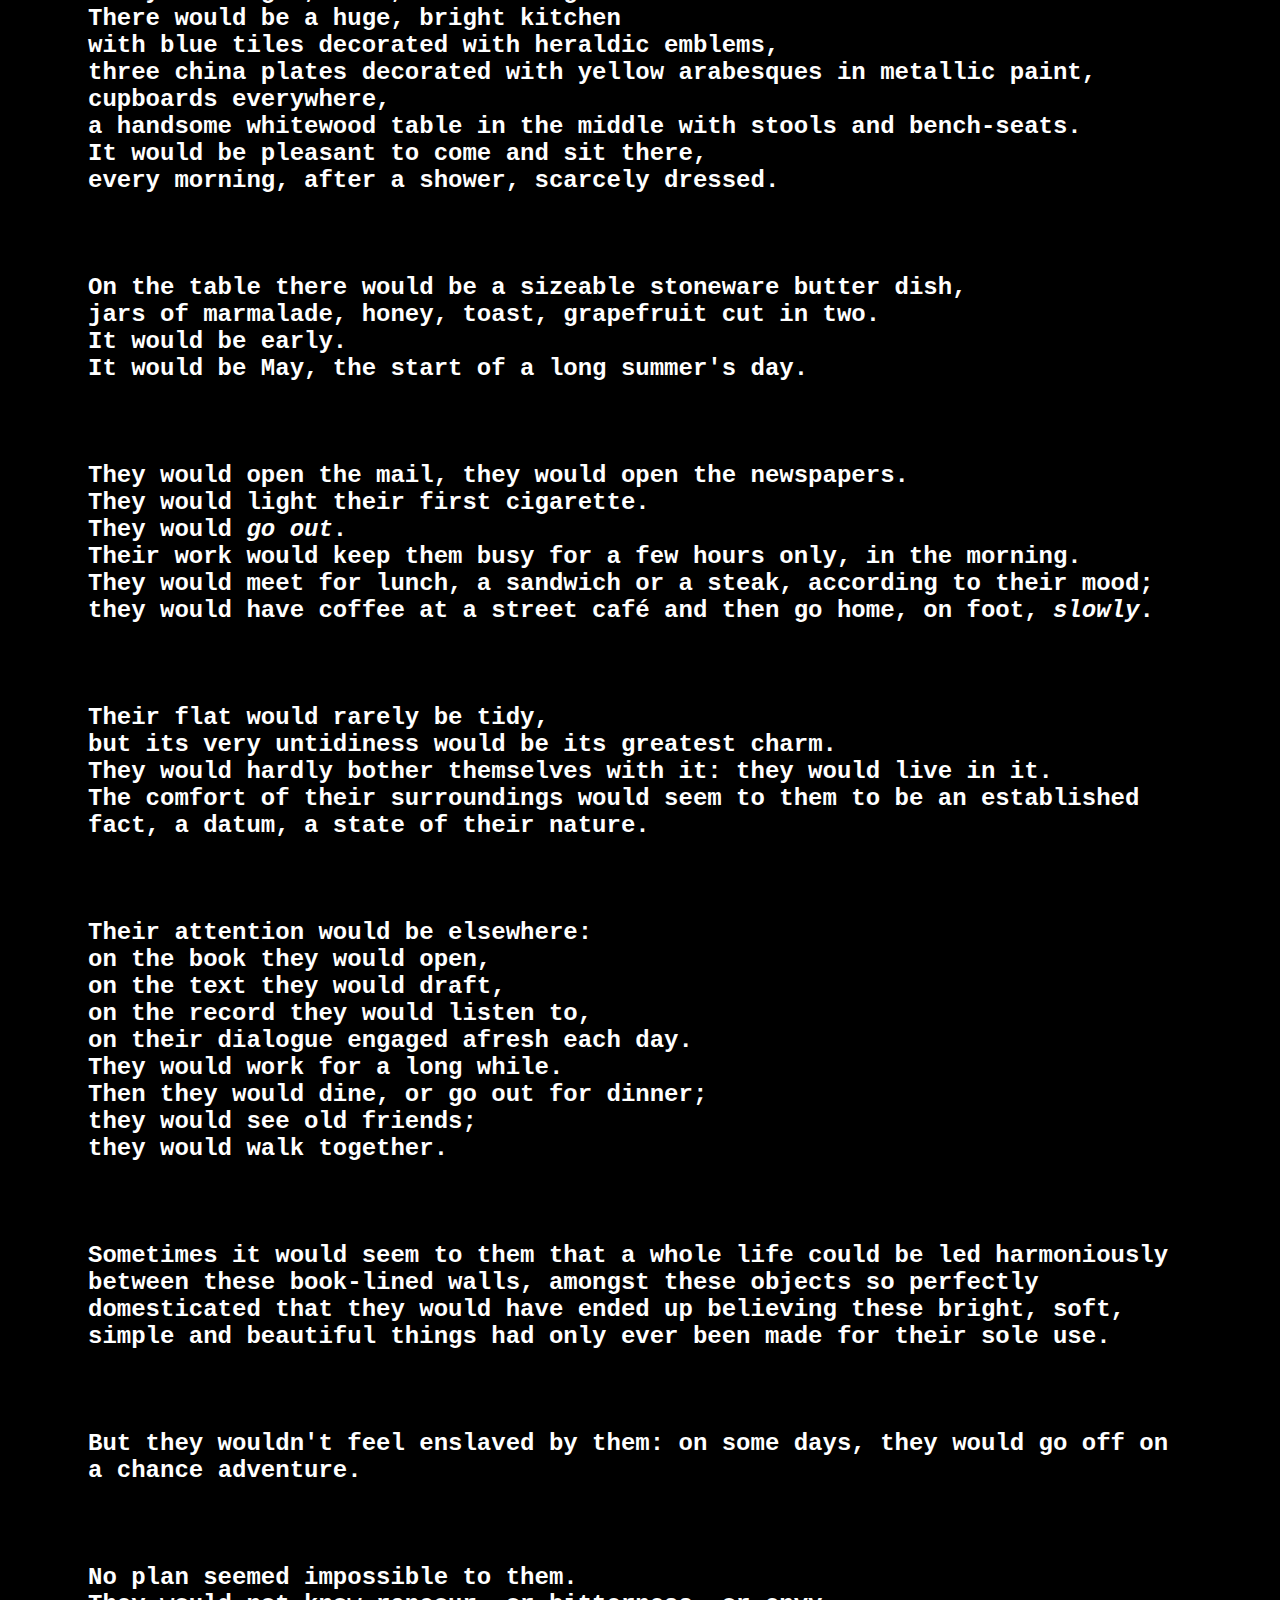
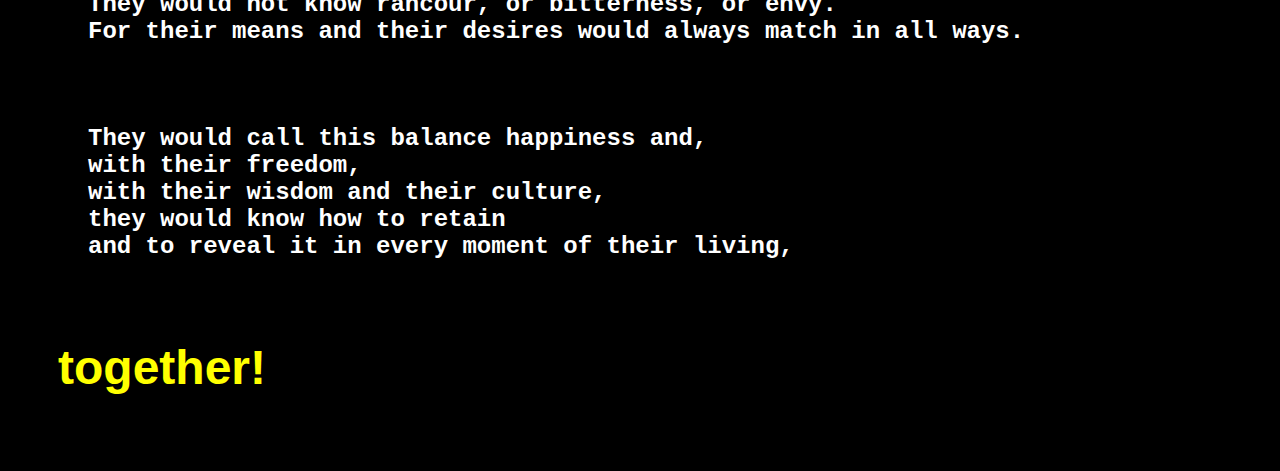
<file: OBSCURE/index.html>
<!DOCTYPE html>

<html>

	<head> 

			<meta charset="UTF-8">

		<title>My Website</title>

				<link rel="stylesheet" type="text/css" href="stylesheet.css"> 


	</head>

	<body> 

<div>

<h1>Your eye,</h1> 

<p> first of all, <br>would <i>glide</i> over the grey fitted carpet <br>in the narrow, long and high-ceilinged corridor. </p>

<p>	Its walls would be cupboards, <br>in light-coloured wood, with fittings of gleaming brass. </p>

<p> Three prints, depicting, respectively, <br>the Derby winner Thunderbird, <br>a paddle-steamer named Ville-de-Motitereau,  <br>and a Stephenson locomotive </p>

		<p> would lead to a leather curtain <br>hanging on thick, black, grainy wooden rings <br>which would slide back at the merest touch. <br>There, the carpet would give way to an almost yellow woodblock floor, <br>partly covered by three faded rugs.</p>

<p> It would be a <b>living room</b> <br>about twenty-three feet long by ten feet wide. 
	<br>On the left, in a kind of recess, <br>there would be a large sofa upholstered in worn black leather, <br>with pale cherrywood bookcases on either side, <br>heaped with books in untidy piles. </p>

<p> Above the sofa, <br>a mariner's chart would fill the whole length of that section of the wall. <br>On the other side of a small low table, and beneath <br>a silk prayer-mat nailed to the wall with three large-headed brass studs, <br>matching the leather curtain, <br>there would be another sofa, <br>at right angles to the first, <br>with a light-brown velvet covering; <br>it would <i>lead</i> on to a small and spindly piece of furniture, <br>lacquered in dark red <br>and providing three display shelves for knick-knacks: </p>

<p> agates and stone eggs, <br>snuffboxes, <br>candy-boxes, <br>jade ashtrays, <br>a mother-of-pearl oystershell, <br>a silver fob watch, <br>a cut-glass glass, <br>a crystal pyramid, <br>a miniature in an oval frame. </p>

<p>	Further on, beyond a padded door, <br>there would be shelving on both sides of the corner, <br>for caskets and for records, <br>beside a closed gramophone of which <br>only four machined-steel knobs would be visible, <br>and above it, a print depicting <br><u>The Great Parade of the Military Tattoo.</u> </p>

<p>	Through the window, draped with white and brown curtains in cloth imitating Jouy wallpaper, you would <i>glimpse</i></p>

<p> a few trees, <br>a tiny park, <br>a bit of street. </p>

<p>	A roll-top desk littered with papers and pen-holders <br>would go with a small cane-seated chair. <br>On a console table would be a telephone, a leather diary, <b>a writing pad</b>. </p>

<p>	Then, on the other side of another door, <br>beyond a low, square revolving bookcase <br>supporting a large, cylindrical vase <br>decorated in blue and filled with yellow roses, <br>set beneath an oblong mirror <br>in a mahogany frame, <br>there would be a narrow table with its two benches upholstered in tartan, <br>which would <i>bring your eye</i> back to the leather curtain. </p>

 
 <p> It would be all in browns, ochres, duns and yellows: <br>a world of slightly dull colours, <br>in carefully graded shades, <br>calculated with almost too much artistry, <br>in the midst of which would be some striking, brighter splashes <br>- a cushion in almost garish orange, <br>a few multicoloured book jackets amongst the leather-bound volumes. 

 <p> During the day, <br>the light flooding in would make this room seem a little sad, <br>despite the roses.</p>

 <p> It would be an evening room. <br>But in the winter, with the curtains drawn, <br>some spots illuminated - </p>

 <p> the bookcase corner, <br>the record shelves, <br>the desk, <br>the low table between the two settees, <br>and the vague reflections in the mirror <br>and large expanses in shadow, <br>whence all the things would gleam the polished wood, <br>the rich, heavy silks, <br>the cut glass, <br>the softened leather <br>— it would be <b>a haven of peace, a land of happiness.</b></p>

  <p> The first door would open onto a bedroom, 
  	<br>its floor covered with a light-coloured fitted carpet. 
  	<br>An English double bed would fill the whole rear part of it. </p>

  	<p> On the right, to both sides of the window, <br>there would be tall and narrow sets of shelves holding  </p>

  	<p> a few books, to be read and read again, <br>photograph albums, <br>packs of cards, <br>pots, <br>necklaces, <br>paste jewellery. </p>

  	<p> To the left, <br>an old oak wardrobe and two clothes horses of wood and brass <br>would stand opposite a small wing-chair <br>upholstered in thin-striped grey silk and a dressing table. </p>

  <p> Through a half-open door giving on to a bathroom you would <i>glimpse</i> </p>

 <p> thick bathrobes, <br>swan-neck taps in solid brass, <br>a large adjustable mirror, <br>a pair of cut-throat razors and their green leather sheaths, <br>bottles, <br>horn-handled brushes, <br>sponges. </p>

  <p> The bedroom walls would be papered with chintz; <br>the bedspread would be a tartan blanket.</p>

  <p> A bedside table, <br>with an openwork copper band running round three of its sides, <br>would support a silver candlestick lamp topped with a very pale grey silk shade, <br>a square carriage clock, <br>a rose in a stem-vase, and, <br>on its lower shelf, folded newspapers and some magazines. </p>

 <p> Further on, at the foot of the bed, <br>there would be a big pouf in natural hide. <br>At the window, the gauze curtains would <i>slide</i> on brass rods; <br>the thick woollen double curtains would be half drawn. <br>In the half-light the room would still be bright. </p>

 <p> On the wall, <br>above the bed made up and turned down for the night, <br>between two small wall lamps, <br>the astonishing, long, narrow <br>black-and-white photograph of a bird in the sky <br>would surprise you by its slightly formal perfection.

</div>

<div> 

<p> The second door would reveal a study. <br>From top to bottom the walls would be lined with books and periodicals 
	<br>with, here and there, so as to </p>

<p> break the continuity <br>of bindings and jackets, a number of prints, drawings and photographs - </p>

<p>	<u>Antonello da Messina's Saint Jerome</u>, <br>a detail from <u>The Triumph of Saint George</u>, <br>one of Piranesi's dungeons, <br>a portrait by Ingres, <br>a little pen-and-ink landscape by Klee, <br>a sepia-tint photograph of Renan in his room at <u>the Collège de France</u>, <br>a Steinberg department store, <br><u>Cranach's Melanchthon</u> <br>- pinned to wooden panels set into the shelving. </p>

<p>	Slightly to the left of the window and at a shallow angle <br>would be a long country table covered with a large red blotter. </p>

	<p> Wooden boxes, <br>flat pen-holders <br>and pots of all kinds would hold pencils, <br>paper-clips, <br>staples large and small. </p>

	<p> A glass tile would serve as an ashtray. <br>A circular black leather box decorated with gold-leaf arabesques would be filled with cigarettes. </p>

<p>	Light would come from an old desk-lamp, <br>adjustable only with <i>difficulty</i>, <br>fitted with a green opaline lampshade shaped like a visor. <br>On each side of the table, virtually facing each other, <br>would be two high-backed wood and leather armchairs. </p>

<p>	Still further to the left, along the wall, <br>would be a narrow table overflowing with books. <br>A wing-chair in bottle-green leather <br>would lead to grey metal filing cabinets and light wooden card-index boxes. <br>On a third, even smaller table <br>would be a Swedish lamp and a typewriter under its canvas dust-cover. </p>

<p>	Right at the back would be a narrow bed covered in ultramarine velvet and stacked with cushions of all colours. </p>

<p>	On a painted wooden stand, <br>almost in the middle of the room, <br>there would be a globe made of papier-mâché <br>and nickel silver, illustrated in naïf style, <b>a fake antique. <br>Behind the desk, half-hidden by the red curtain at the window, <br>would be an oiled-wood ladder <br>which could slide on a brass rail all the way round the room. </p>

<p> There, <b>life would be easy, simple</b>. <br>All the servitudes, <br>all the problems brought by material existence <br>would find a natural solution. </p>

<p>	A cleaning lady would come every morning. 
	<br>Every fortnight, wine, oil and sugar would be delivered. 
	<br>There would be a huge, bright kitchen 
	<br>with blue tiles decorated with heraldic emblems, 
	<br>three china plates decorated with yellow arabesques in metallic paint, 
	<br>cupboards everywhere, 
	<br>a handsome whitewood table in the middle with stools and bench-seats. 
	<br>It would be pleasant to come and sit there, 
    <br>every morning, after a shower, scarcely dressed. </p>

<p>	 On the table there would be a sizeable stoneware butter dish, 
	<br>jars of marmalade, honey, toast, grapefruit cut in two. 
	<br>It would be early. 
	<br>It would be May, the start of a long summer's day.</p>


</div>

<div>

<p> They would open the mail, they would open the newspapers. 
	<br>They would light their first cigarette. 
	<br>They would <i>go out</i>. 
	<br>Their work would keep them busy for a few hours only, in the morning. 
	<br>They would meet for lunch, a sandwich or a steak, according to their mood; 
	<br>they would have coffee at a street café and then go home, on foot, <i>slowly</i>. </p>

<p> Their flat would rarely be tidy, <br>but its very <b>untidiness</b> would be its greatest charm. 
	<br>They would hardly bother themselves with it: they would <b>live</b> in it. 
    <br>The comfort of their surroundings would seem to them to be an established fact, a datum, a state of their nature. </p>

<p>	Their attention would be elsewhere: 
<br>on the book they would open, <br>on the text they would draft, <br>on the record they would listen to, <br>on their dialogue engaged afresh each day. <br>They would work for a long while. <br>Then they would dine, or go out for dinner; <br>they would see old friends; <br>they would walk together. </p>

<p> Sometimes it would seem to them that a whole life could be led harmoniously between these book-lined walls, amongst these objects so perfectly domesticated that they would have ended up believing these bright, soft, simple and beautiful things had only ever been made for their sole use. </p>

<p>	But they wouldn't feel enslaved by them: on some days, they would go off on a chance <b>adventure</b>. </p>

<p>	No plan seemed impossible to them. 
	<br>They would not know rancour, or bitterness, or envy. <br>For their means and their desires would always match in all ways. </p>

<p>	They would call this balance happiness and, <br>with their freedom, <br>with their wisdom and their culture, <br>they would know how to retain <br>and to reveal it in every moment of their living, </p>

 <h1>together!</h1>. 

</div>

	</body>

	</html>
</file>
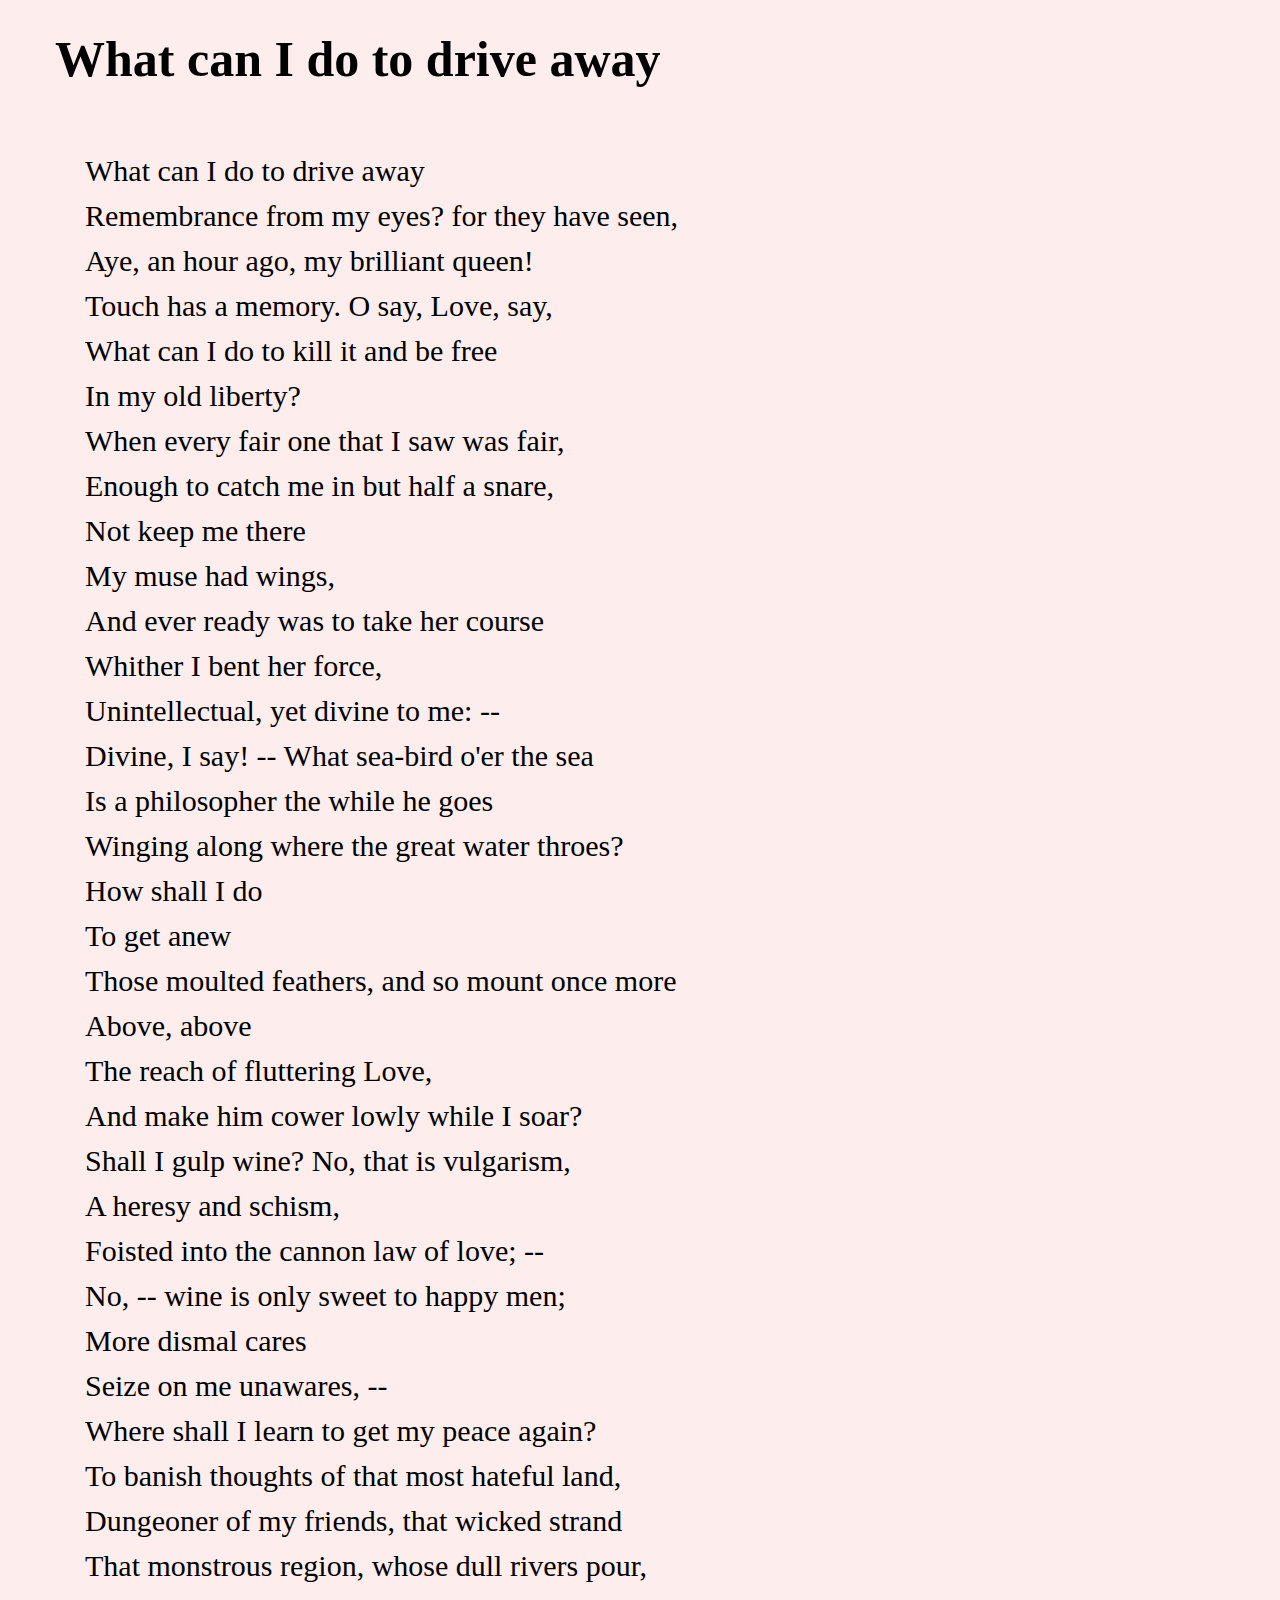
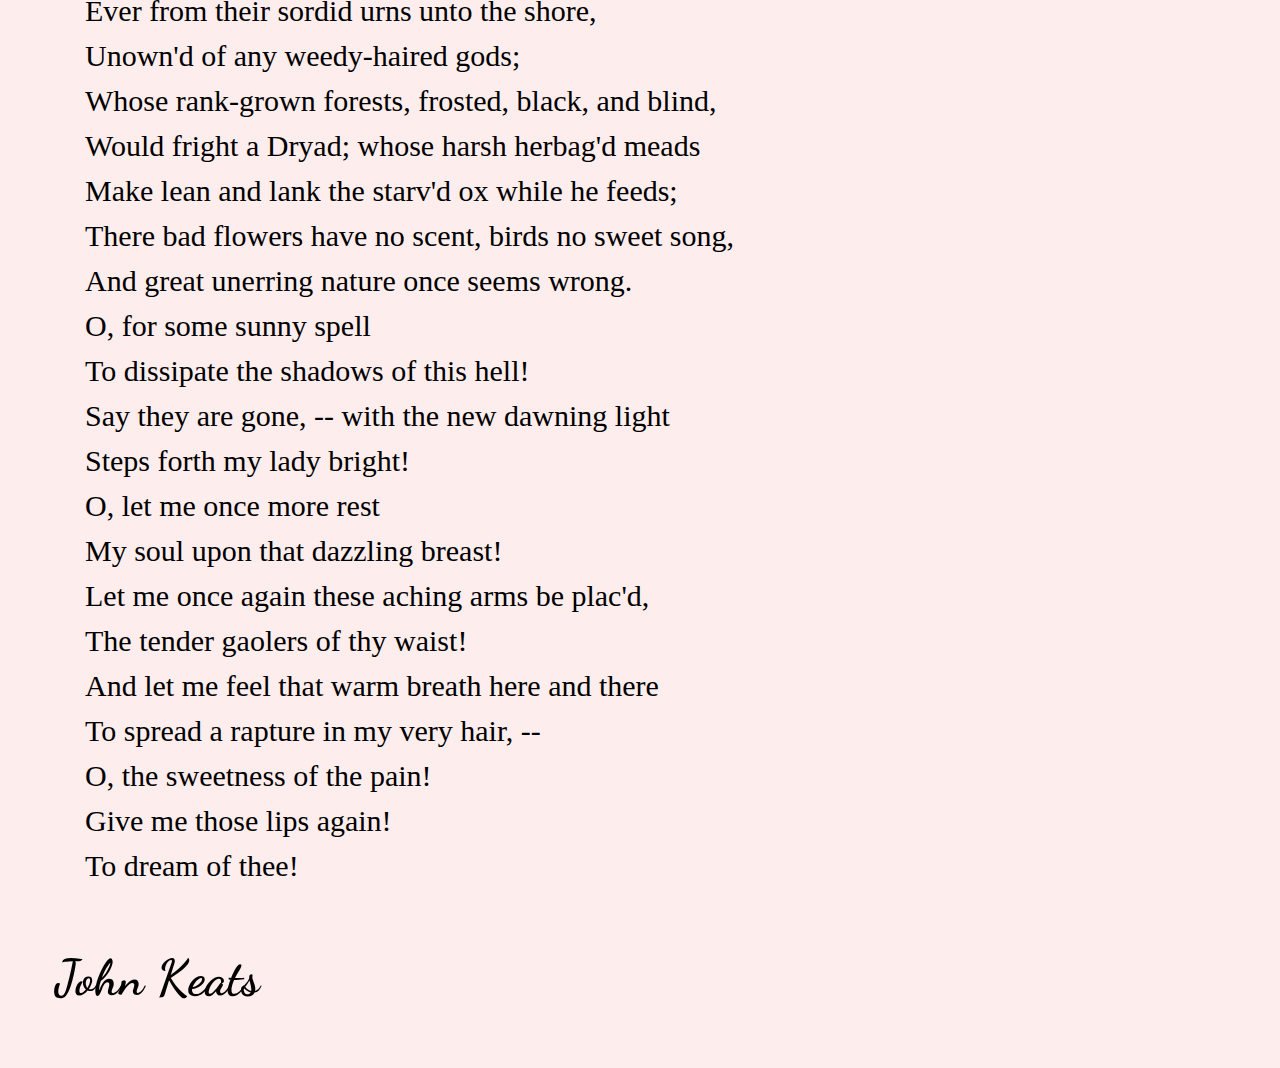
<file: PROJECT 2/index.html>
<!DOCTYPE html>

<html>

	<head> 

			<meta charset="UTF-8">

		<title>Poem by Keats</title>

				<meta name="viewport" content="width=device-width, initial-scale=1.0">

			<link rel="stylesheet" type="text/css" href="stylesheet.css"> 
			<link href="https://fonts.googleapis.com/css2?family=Dancing+Script:wght@500&display=swap" rel="stylesheet">


	</head>

	<body> 
	

<h1>What can I do to drive away</h1>

<p>
		What can I do to drive away
	<br>Remembrance from my eyes? for they have seen,
	<br>Aye, an hour ago, my brilliant queen!
	<br>Touch has a memory. O say, Love, say,
	<br>What can I do to kill it and be free
	<br>In my old liberty?
	<br>When every fair one that I saw was fair,
	<br>Enough to catch me in but half a snare,
	<br>Not keep me there
	<br>My muse had wings,
	<br>And ever ready was to take her course
	<br>Whither I bent her force,
	<br>Unintellectual, yet divine to me: --
	<br>Divine, I say! -- What sea-bird o'er the sea
	<br>Is a philosopher the while he goes
	<br>Winging along where the great water throes?
	<br>How shall I do
	<br>To get anew
	<br>Those moulted feathers, and so mount once more
	<br>Above, above
	<br>The reach of fluttering Love,
	<br>And make him cower lowly while I soar?
	<br>Shall I gulp wine? No, that is vulgarism,
	<br>A heresy and schism,
	<br>Foisted into the cannon law of love; --
	<br>No, -- wine is only sweet to happy men;
	<br>More dismal cares
	<br>Seize on me unawares, --
	<br>Where shall I learn to get my peace again?
	<br>To banish thoughts of that most hateful land,
	<br>Dungeoner of my friends, that wicked strand
	<br>That monstrous region, whose dull rivers pour,
	<br>Ever from their sordid urns unto the shore,
	<br>Unown'd of any weedy-haired gods;
	<br>Whose rank-grown forests, frosted, black, and blind,
	<br>Would fright a Dryad; whose harsh herbag'd meads
	<br>Make lean and lank the starv'd ox while he feeds;
	<br>There bad flowers have no scent, birds no sweet song,
	<br>And great unerring nature once seems wrong.
	<br>O, for some sunny spell
	<br>To dissipate the shadows of this hell!
	<br>Say they are gone, -- with the new dawning light
	<br>Steps forth my lady bright!
	<br>O, let me once more rest
	<br>My soul upon that dazzling breast!
	<br>Let me once again these aching arms be plac'd,
	<br>The tender gaolers of thy waist!
	<br>And let me feel that warm breath here and there
	<br>To spread a rapture in my very hair, --
	<br>O, the sweetness of the pain!
	<br>Give me those lips again!
	<br>To dream of thee!

	<h2>John Keats</h2>

</p>



		</body>

	</html>
</file>
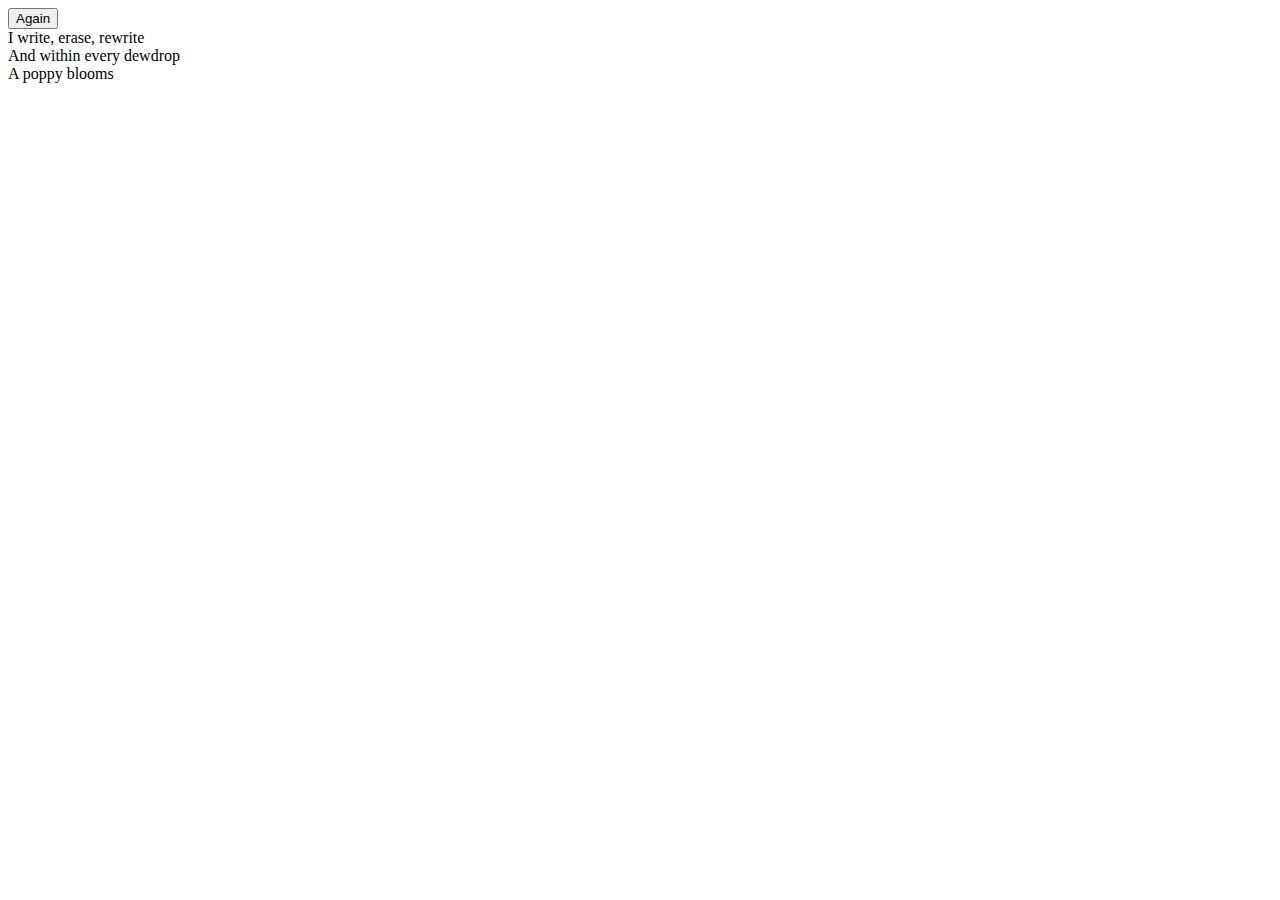
<file: WEEK 11/index.html>
<!DOCTYPE html>
<html lang="en">

<head>

	<meta charset="utf-8">
	<meta name="viewport" content="width=device-width,initial-scale=1.0">
	<title>Javascript Random</title>
	<!-- Thanks! Adapted from an exercise by Laurel Schwulst! -->
	<style>
	
	/* HERE YOUR CODE */
	 
	</style>
	
	<script type="text/javascript">

		// run the folowing code when the page has loaded.
		window.onload = function() { 
		   
			// first thing, store some HTML elements in variables. This makes it easier to refer to these things later on, it's just for saving room.
			var first_line = document.getElementById("line-one");
			var second_line = document.getElementById("line-two");
			var third_line = document.getElementById("line-three");

			var button = document.getElementId


			// now define a few arrays. The items in these arrays will be used to populate the HTML.

			var line_one = [
				"An old silent pond",
				"A world of dew",
				"The light of a candle",
				"I write, erase, rewrite"

			]

			var line_two = [
				"A frog jumps into the pond",
				"And within every dewdrop",
				"Is transferred to another candle",
				"Erase again, and then"

			]

			var line_three = [
				"Splash! Silent again",
				"A world of struggle",
				"Spring twilight",
				"A poppy blooms"

			]

		

			// select_random is a function that returns a random item from an array. 
			// x, in the parentheses, is called a parameter. It's like a variable that only exists in the scope of one function. 
			// When we run this function later on, we'll replace x with the name of the array that we want to select from.
			function select_random(x){
				y = x[Math.floor(Math.random()*x.length)];
				return y;
			}

			// this is a function called generate.
			function generate(){

				// the first generate it does is create four variables. Each variable is assigned a value. The value is the random item from each array.
				var selected_one = select_random(line_one);
				var selected_two = select_random(line_two);
				var selected_three = select_random(line_three);

				// Now, take the random item from the array, and change the HTML content of each item to that value.
				first_line.innerHTML = selected_one;
				second_line.innerHTML = selected_two;
				third_line.innerHTML = selected_three;

			}

			// When you click the 'button', run the 'generate' function. This will change the content of the page.
			document.getElementById('button').onclick =function(){

				// also, tell us that we're clicking, so we can make sure this works!
				console.log('click');
				generate();
			};

			// This is necessary so that when the page loads, it automatically runs generate.
			generate();
	
		} 
	</script>

</head>

<body>

	<div class="button-container">
		<button id="button">Again</button>
	</div>

	<div id="line-one"></div>
	<div id="line-two"></div>
	<div id="line-three"></div>

</body>

</html>
</file>
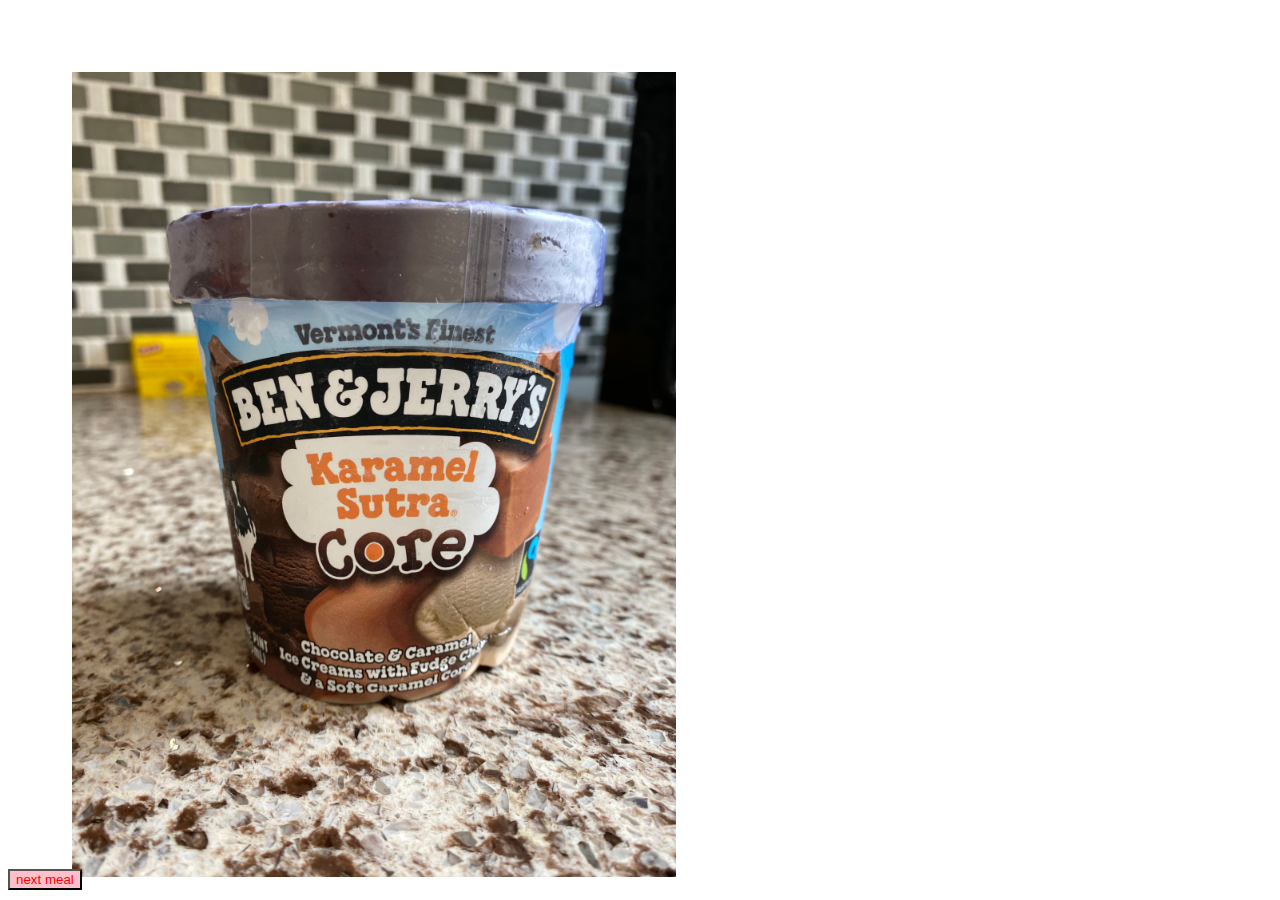
<file: WEEK 12/index.html>
<!DOCTYPE html>
<html lang="en">
  <head>
    <title>Hello!</title>
    <meta charset="utf-8" />
    <meta http-equiv="X-UA-Compatible" content="IE=edge" />
    <meta name="viewport" content="width=device-width, initial-scale=1" />

    <style>
      .hero_image {
        width: 50%;
      }
      
      button {
        display:block;
        position:fixed;
        bottom:10px;
        color:red;
        background-color:pink;
        cursor:pointer;
      }
    </style>

    <!--   jquery hosted library   -->
    <script src="https://ajax.googleapis.com/ajax/libs/jquery/3.4.1/jquery.min.js"></script>
  </head>
  <body>
    <div style="position: fixed;margin-top: 5%; margin-left: 5%;">
    <img class="hero_image" src=" " />

    </div>
    
    <button>
      next meal
    </button>
 
    <script>
      var images = [
        "img/IMG_O330.jpeg",
        "img/IMG_0334.jpeg",
        "img/IMG_0341.jpeg",
        "img/IMG_0350.jpeg",
        "img/IMG_0393.jpeg"
      ];
      
      var image = $('.hero_image');
      
      function select_random(x){
				y = x[Math.floor(Math.random()*x.length)];
				return y;
			};
      
      function display_image() {
        var selected_image = select_random(images);
        $('.hero_image').attr("src", selected_image);
      }
      
      $(document).ready(function(){
        display_image();
        $('button').click(function(){
          display_image();
        });
      });
      
    </script>
  </body>
</html>
</file>
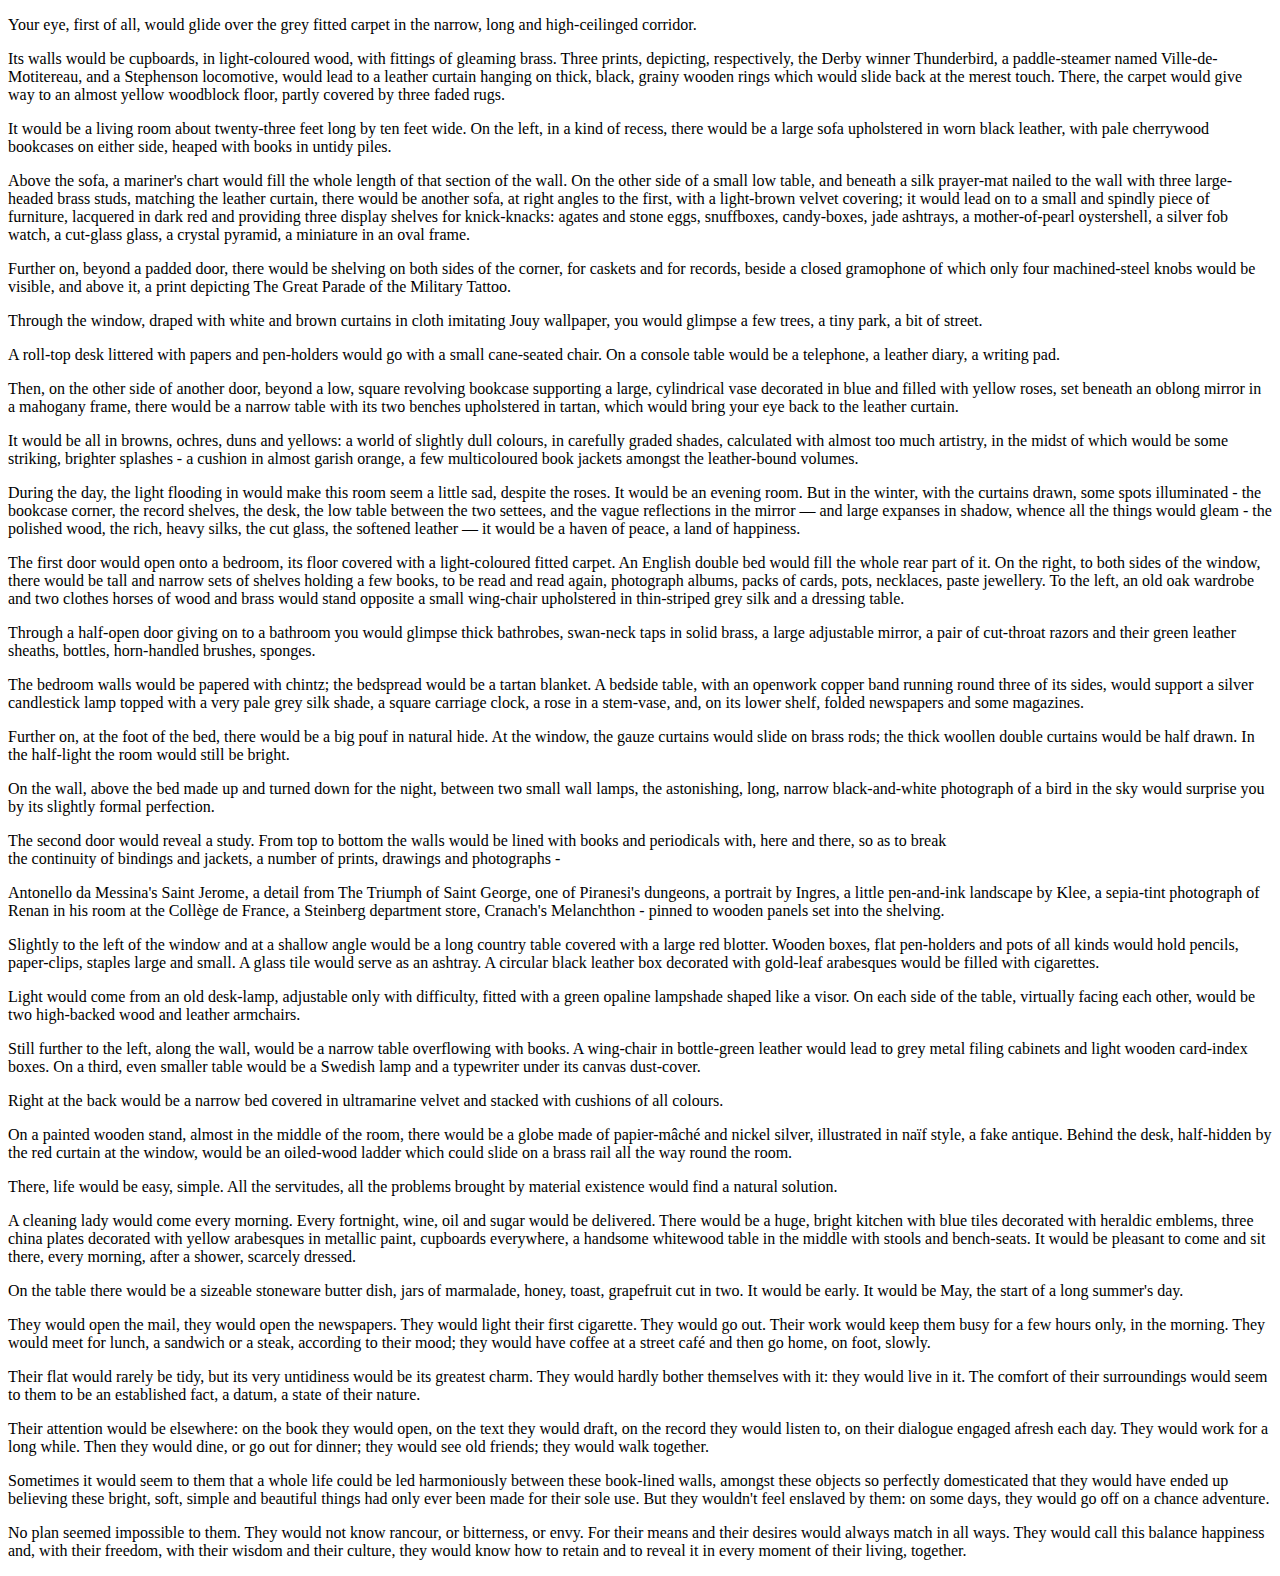
<file: WEEK 2/index.html>
<!DOCTYPE html>

<html>

	<head> 

		<title>My Website</title>

	</head>

	<body> 

<div>

<p> Your eye, first of all, would glide over the grey fitted carpet in the narrow, long and high-ceilinged corridor. </p>

<p>	Its walls would be cupboards, in light-coloured wood, with fittings of gleaming brass. Three prints, depicting, respectively, the Derby winner Thunderbird, a paddle-steamer named Ville-de-Motitereau, and a Stephenson locomotive, would lead to a leather curtain hanging on thick, black, grainy wooden rings which would slide back at the merest touch. There, the carpet would give way to an almost yellow woodblock floor, partly covered by three faded rugs.</p>

<p> It would be a living room about twenty-three feet long by ten feet wide. On the left, in a kind of recess, there would be a large sofa upholstered in worn black leather, with pale cherrywood bookcases on either side, heaped with books in untidy piles. </p>

<p> Above the sofa, a mariner's chart would fill the whole length of that section of the wall. On the other side of a small low table, and beneath a silk prayer-mat nailed to the wall with three large-headed brass studs, matching the leather curtain, there would be another sofa, at right angles to the first, with a light-brown velvet covering; it would lead on to a small and spindly piece of furniture, lacquered in dark red and providing three display shelves for knick-knacks: agates and stone eggs, snuffboxes, candy-boxes, jade ashtrays, a mother-of-pearl oystershell, a silver fob watch, a cut-glass glass, a crystal pyramid, a miniature in an oval frame. </p>

<p>	Further on, beyond a padded door, there would be shelving on both sides of the corner, for caskets and for records, beside a closed gramophone of which only four machined-steel knobs would be visible, and above it, a print depicting The Great Parade of the Military Tattoo. </p>

<p>	Through the window, draped with white and brown curtains in cloth imitating Jouy wallpaper, you would glimpse a few trees, a tiny park, a bit of street. </p>

<p>	A roll-top desk littered with papers and pen-holders would go with a small cane-seated chair. On a console table would be a telephone, a leather diary, a writing pad. </p>

<p>	Then, on the other side of another door, beyond a low, square revolving bookcase supporting a large, cylindrical vase decorated in blue and filled with yellow roses, set beneath an oblong mirror in a mahogany frame, there would be a narrow table with its two benches upholstered in tartan, which would bring your eye back to the leather curtain. </p>

 
 <p> It would be all in browns, ochres, duns and yellows: a world of slightly dull colours, in carefully graded shades, calculated with almost too much artistry, in the midst of which would be some striking, brighter splashes - a cushion in almost garish orange, a few multicoloured book jackets amongst the leather-bound volumes. 

 <p> During the day, the light flooding in would make this room seem a little sad, despite the roses. It would be an evening room. But in the winter, with the curtains drawn, some spots illuminated - the bookcase corner, the record shelves, the desk, the low table between the two settees, and the vague reflections in the mirror — and large expanses in shadow, whence all the things would gleam - the polished wood, the rich, heavy silks, the cut glass, the softened leather — it would be a haven of peace, a land of happiness. </p>

  <p> The first door would open onto a bedroom, its floor covered with a light-coloured fitted carpet. An English double bed would fill the whole rear part of it. On the right, to both sides of the window, there would be tall and narrow sets of shelves holding a few books, to be read and read again, photograph albums, packs of cards, pots, necklaces, paste jewellery. To the left, an old oak wardrobe and two clothes horses of wood and brass would stand opposite a small wing-chair upholstered in thin-striped grey silk and a dressing table. </p>

  <p> Through a half-open door giving on to a bathroom you would glimpse thick bathrobes, swan-neck taps in solid brass, a large adjustable mirror, a pair of cut-throat razors and their green leather sheaths, bottles, horn-handled brushes, sponges. </p>

  <p> The bedroom walls would be papered with chintz; the bedspread would be a tartan blanket. A bedside table, with an openwork copper band running round three of its sides, would support a silver candlestick lamp topped with a very pale grey silk shade, a square carriage clock, a rose in a stem-vase, and, on its lower shelf, folded newspapers and some magazines. </p>

 <p> Further on, at the foot of the bed, there would be a big pouf in natural hide. At the window, the gauze curtains would slide on brass rods; the thick woollen double curtains would be half drawn. In the half-light the room would still be bright. </p>

 <p> On the wall, above the bed made up and turned down for the night, between two small wall lamps, the astonishing, long, narrow black-and-white photograph of a bird in the sky would surprise you by its slightly formal perfection.

</div>

<div> 

<p> The second door would reveal a study. From top to bottom the walls would be lined with books and periodicals with, here and there, so as to break <br>

the continuity of bindings and jackets, a number of prints, drawings and photographs - </p>

<p>	Antonello da Messina's Saint Jerome, a detail from The Triumph of Saint George, one of Piranesi's dungeons, a portrait by Ingres, a little pen-and-ink landscape by Klee, a sepia-tint photograph of Renan in his room at the Collège de France, a Steinberg department store, Cranach's Melanchthon - pinned to wooden panels set into the shelving. </p>

<p>	Slightly to the left of the window and at a shallow angle would be a long country table covered with a large red blotter. Wooden boxes, flat pen-holders and pots of all kinds would hold pencils, paper-clips, staples large and small. A glass tile would serve as an ashtray. A circular black leather box decorated with gold-leaf arabesques would be filled with cigarettes. </p>

<p>	Light would come from an old desk-lamp, adjustable only with difficulty, fitted with a green opaline lampshade shaped like a visor. On each side of the table, virtually facing each other, would be two high-backed wood and leather armchairs. </p>

<p>	Still further to the left, along the wall, would be a narrow table overflowing with books. A wing-chair in bottle-green leather would lead to grey metal filing cabinets and light wooden card-index boxes. On a third, even smaller table would be a Swedish lamp and a typewriter under its canvas dust-cover. </p>

<p>	Right at the back would be a narrow bed covered in ultramarine velvet and stacked with cushions of all colours. </p>

<p>	On a painted wooden stand, almost in the middle of the room, there would be a globe made of papier-mâché and nickel silver, illustrated in naïf style, a fake antique. Behind the desk, half-hidden by the red curtain at the window, would be an oiled-wood ladder which could slide on a brass rail all the way round the room. </p>

<p> There, life would be easy, simple. All the servitudes, all the problems brought by material existence would find a natural solution. </p>

<p>	A cleaning lady would come every morning. Every fortnight, wine, oil and sugar would be delivered. There would be a huge, bright kitchen with blue tiles decorated with heraldic emblems, three china plates decorated with yellow arabesques in metallic paint, cupboards everywhere, a handsome whitewood table in the middle with stools and bench-seats. It would be pleasant to come and sit there, every morning, after a shower, scarcely dressed. </p>

<p>	 On the table there would be a sizeable stoneware butter dish, jars of marmalade, honey, toast, grapefruit cut in two. It would be early. It would be May, the start of a long summer's day.


</div>

<div>

<p> They would open the mail, they would open the newspapers. They would light their first cigarette. They would go out. Their work would keep them busy for a few hours only, in the morning. They would meet for lunch, a sandwich or a steak, according to their mood; they would have coffee at a street café and then go home, on foot, slowly. </p>

<p> Their flat would rarely be tidy, but its very untidiness would be its greatest charm. They would hardly bother themselves with it: they would live in it. The comfort of their surroundings would seem to them to be an established fact, a datum, a state of their nature. </p>

<p>	Their attention would be elsewhere: on the book they would open, on the text they would draft, on the record they would listen to, on their dialogue engaged afresh each day. They would work for a long while. Then they would dine, or go out for dinner; they would see old friends; they would walk together. </p>

<p> Sometimes it would seem to them that a whole life could be led harmoniously between these book-lined walls, amongst these objects so perfectly domesticated that they would have ended up believing these bright, soft, simple and beautiful things had only ever been made for their sole use. But they wouldn't feel enslaved by them: on some days, they would go off on a chance adventure. </p>

<p>	No plan seemed impossible to them. They would not know rancour, or bitterness, or envy. For their means and their desires would always match in all ways. They would call this balance happiness and, with their freedom, with their wisdom and their culture, they would know how to retain and to reveal it in every moment of their living, together. </p>

</div>

	</body>

	</html>
</file>
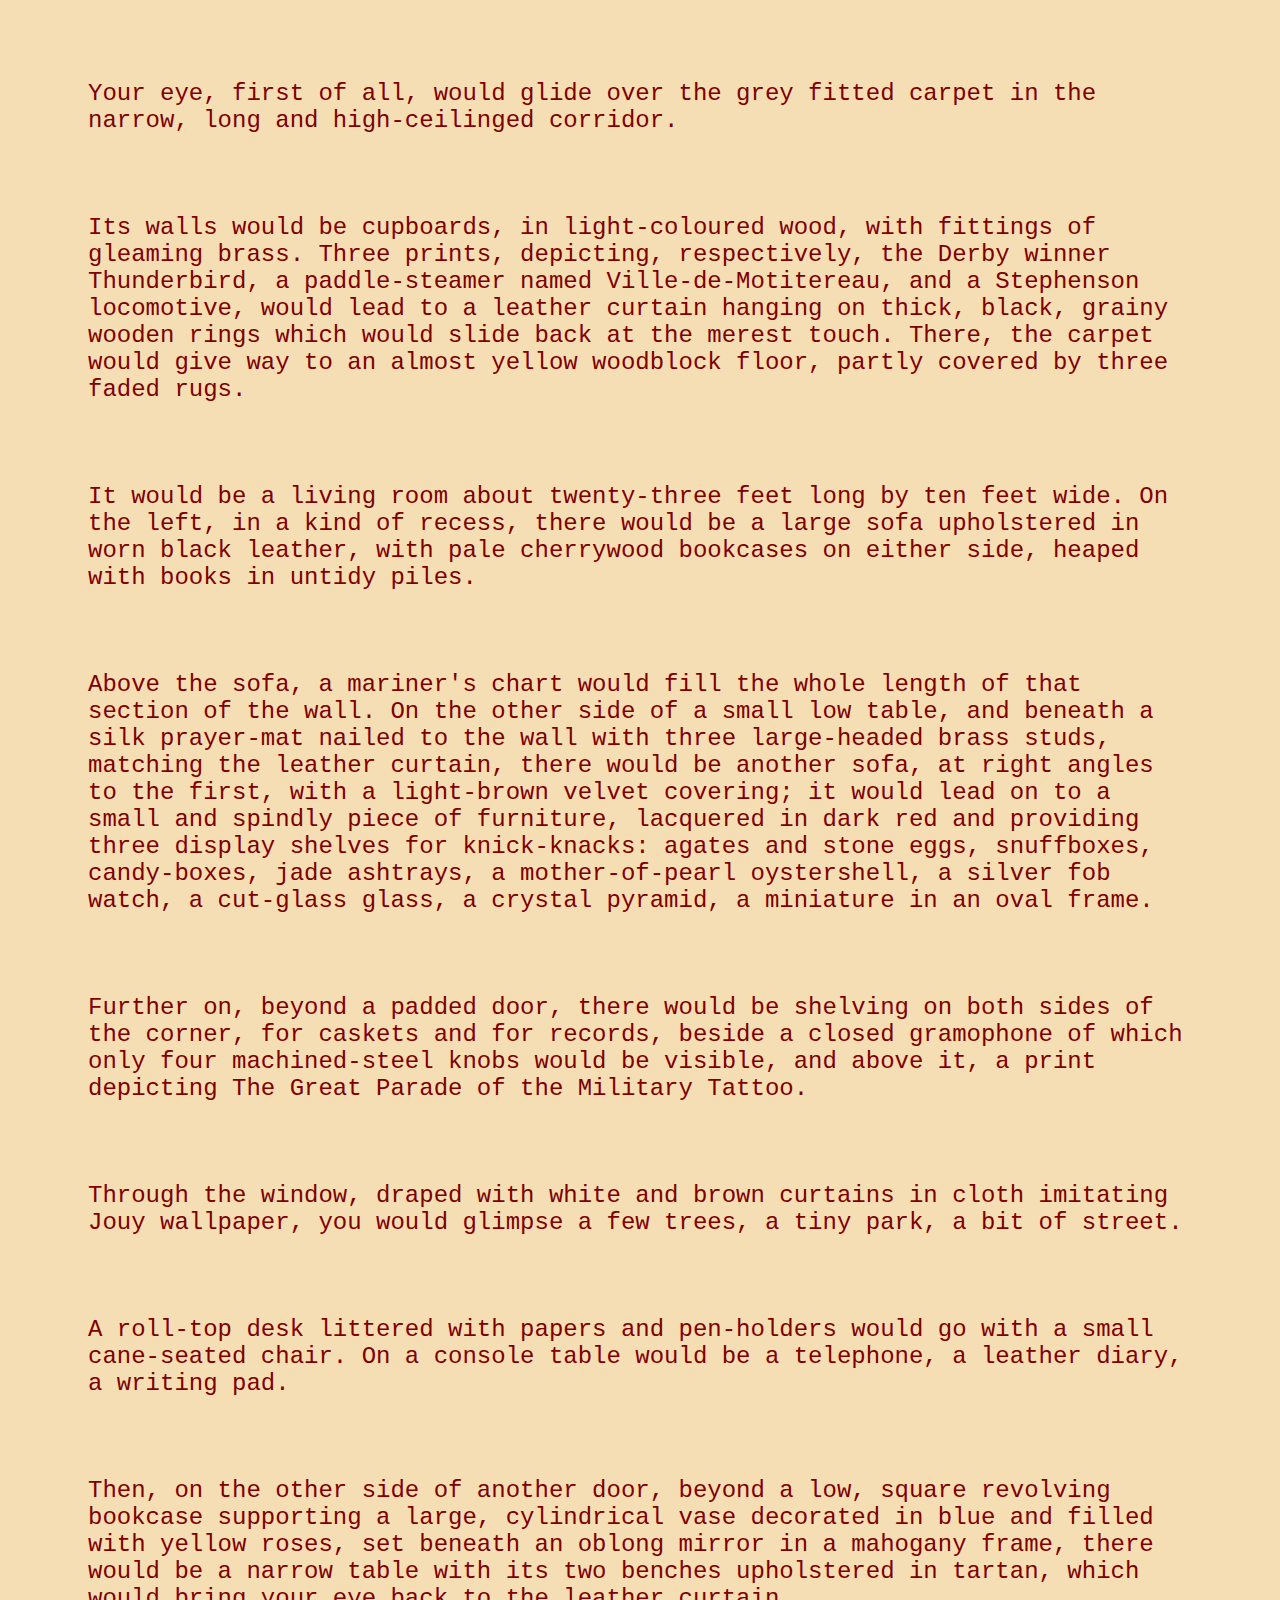
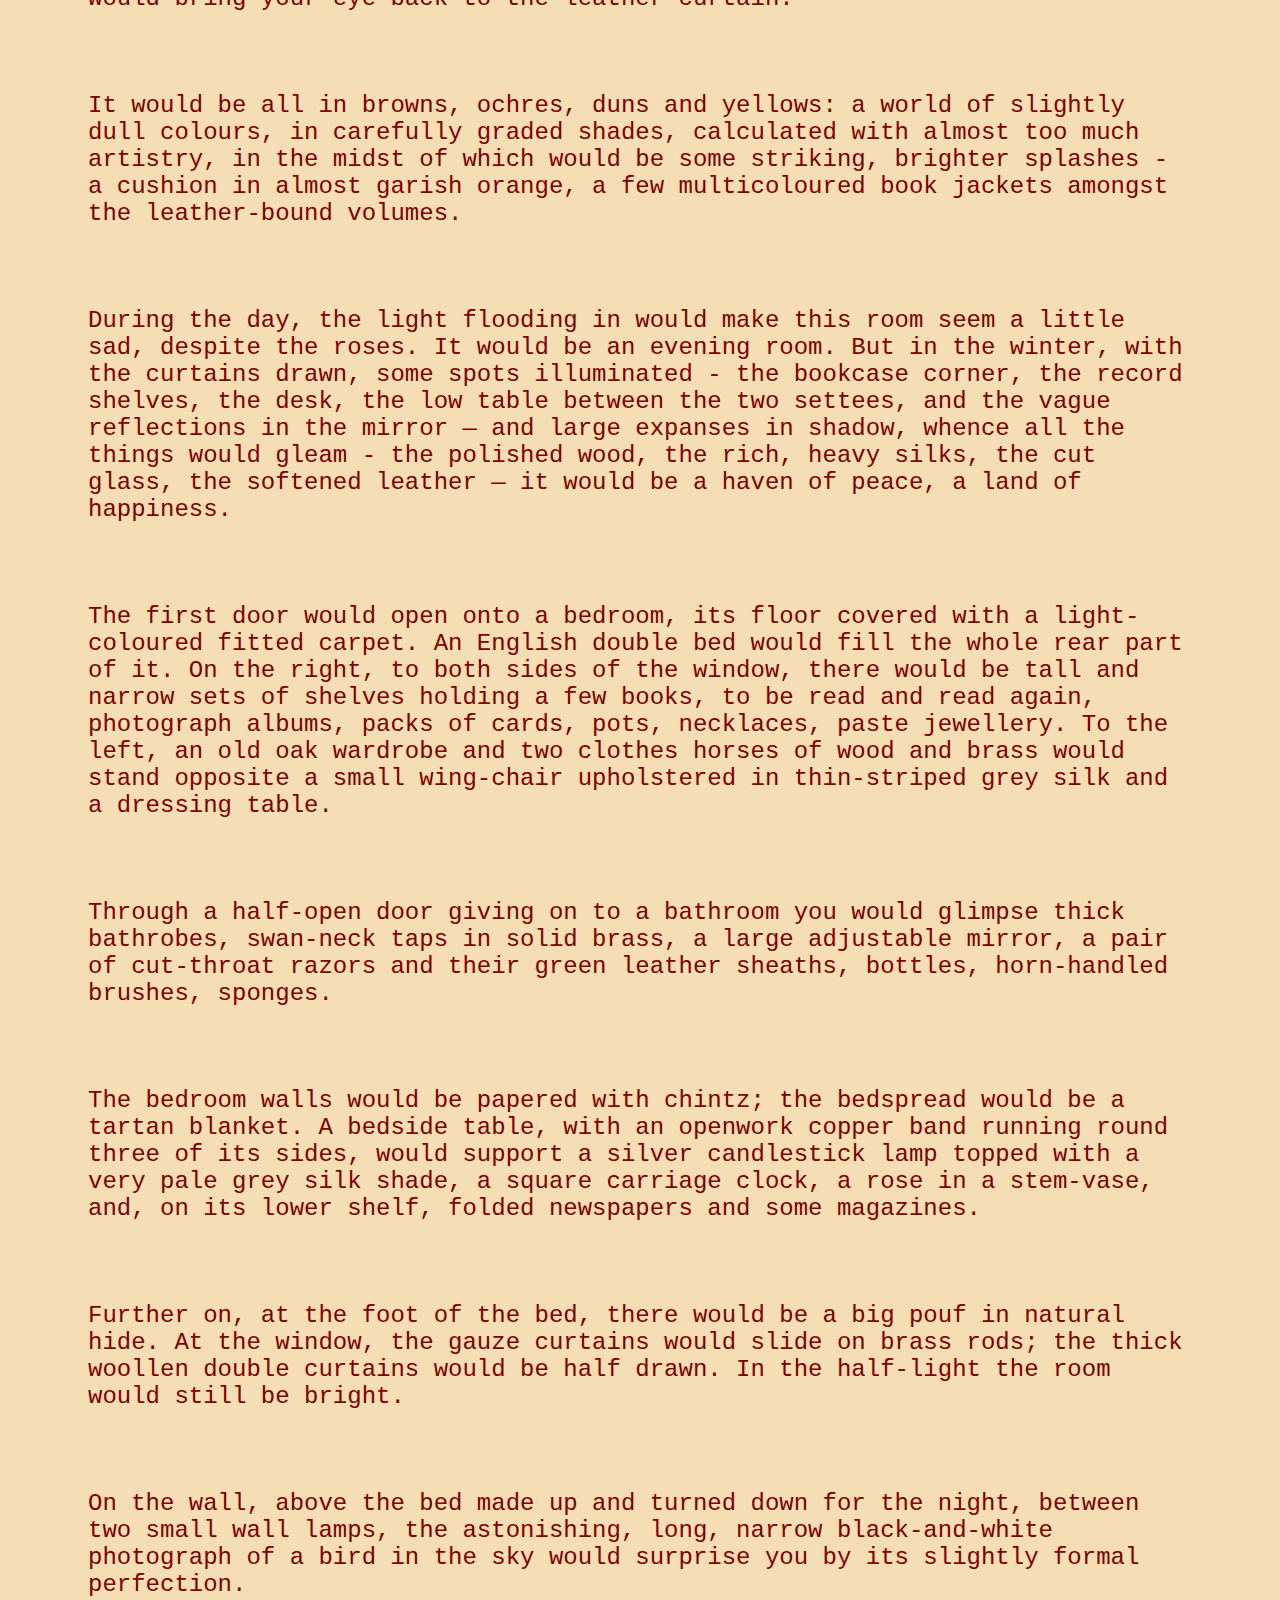
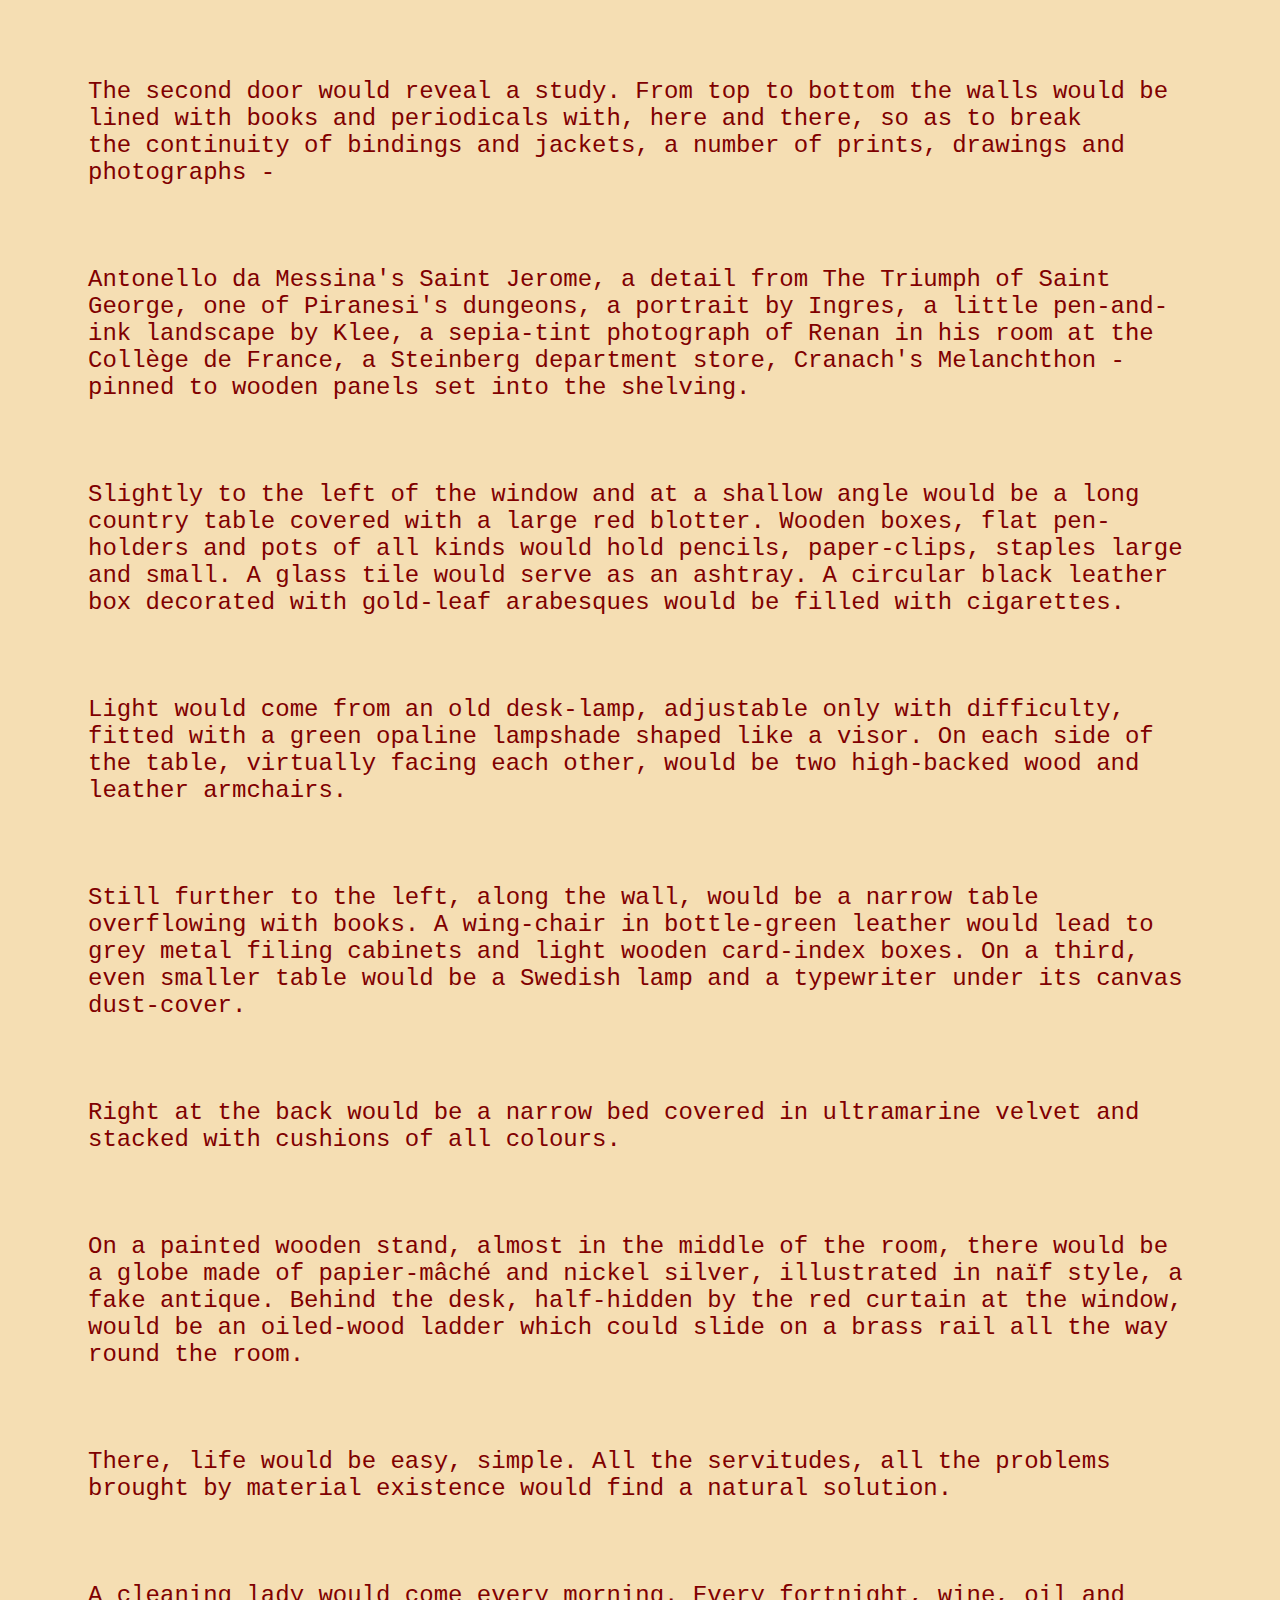
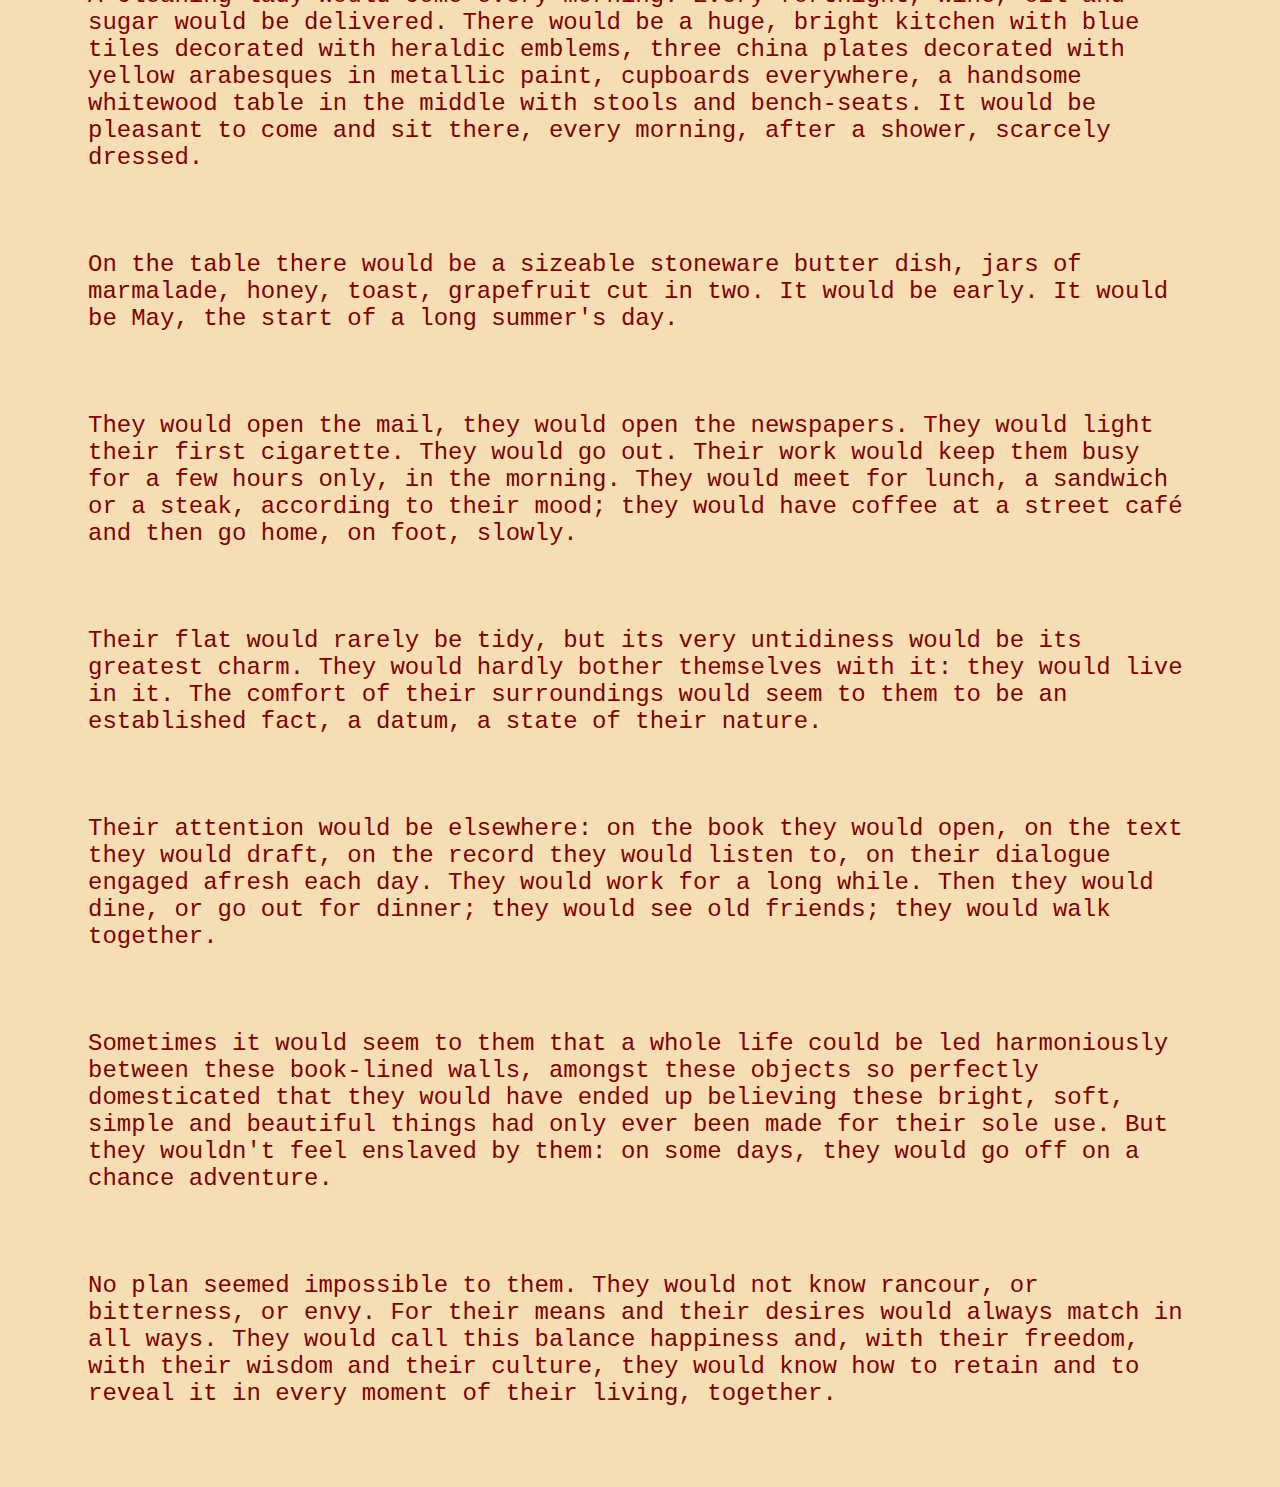
<file: WEEK 4/index.html>
<!DOCTYPE html>

<html>

	<head> 

			<meta charset="UTF-8">

		<title>My Website</title>

				<link rel="stylesheet" type="text/css" href="stylesheet.css"> 


	</head>

	<body> 

<div>

<p> Your eye, first of all, would glide over the grey fitted carpet in the narrow, long and high-ceilinged corridor. </p>

<p>	Its walls would be cupboards, in light-coloured wood, with fittings of gleaming brass. Three prints, depicting, respectively, the Derby winner Thunderbird, a paddle-steamer named Ville-de-Motitereau, and a Stephenson locomotive, would lead to a leather curtain hanging on thick, black, grainy wooden rings which would slide back at the merest touch. There, the carpet would give way to an almost yellow woodblock floor, partly covered by three faded rugs.</p>

<p> It would be a living room about twenty-three feet long by ten feet wide. On the left, in a kind of recess, there would be a large sofa upholstered in worn black leather, with pale cherrywood bookcases on either side, heaped with books in untidy piles. </p>

<p> Above the sofa, a mariner's chart would fill the whole length of that section of the wall. On the other side of a small low table, and beneath a silk prayer-mat nailed to the wall with three large-headed brass studs, matching the leather curtain, there would be another sofa, at right angles to the first, with a light-brown velvet covering; it would lead on to a small and spindly piece of furniture, lacquered in dark red and providing three display shelves for knick-knacks: agates and stone eggs, snuffboxes, candy-boxes, jade ashtrays, a mother-of-pearl oystershell, a silver fob watch, a cut-glass glass, a crystal pyramid, a miniature in an oval frame. </p>

<p>	Further on, beyond a padded door, there would be shelving on both sides of the corner, for caskets and for records, beside a closed gramophone of which only four machined-steel knobs would be visible, and above it, a print depicting The Great Parade of the Military Tattoo. </p>

<p>	Through the window, draped with white and brown curtains in cloth imitating Jouy wallpaper, you would glimpse a few trees, a tiny park, a bit of street. </p>

<p>	A roll-top desk littered with papers and pen-holders would go with a small cane-seated chair. On a console table would be a telephone, a leather diary, a writing pad. </p>

<p>	Then, on the other side of another door, beyond a low, square revolving bookcase supporting a large, cylindrical vase decorated in blue and filled with yellow roses, set beneath an oblong mirror in a mahogany frame, there would be a narrow table with its two benches upholstered in tartan, which would bring your eye back to the leather curtain. </p>

 
 <p> It would be all in browns, ochres, duns and yellows: a world of slightly dull colours, in carefully graded shades, calculated with almost too much artistry, in the midst of which would be some striking, brighter splashes - a cushion in almost garish orange, a few multicoloured book jackets amongst the leather-bound volumes. 

 <p> During the day, the light flooding in would make this room seem a little sad, despite the roses. It would be an evening room. But in the winter, with the curtains drawn, some spots illuminated - the bookcase corner, the record shelves, the desk, the low table between the two settees, and the vague reflections in the mirror — and large expanses in shadow, whence all the things would gleam - the polished wood, the rich, heavy silks, the cut glass, the softened leather — it would be a haven of peace, a land of happiness. </p>

  <p> The first door would open onto a bedroom, its floor covered with a light-coloured fitted carpet. An English double bed would fill the whole rear part of it. On the right, to both sides of the window, there would be tall and narrow sets of shelves holding a few books, to be read and read again, photograph albums, packs of cards, pots, necklaces, paste jewellery. To the left, an old oak wardrobe and two clothes horses of wood and brass would stand opposite a small wing-chair upholstered in thin-striped grey silk and a dressing table. </p>

  <p> Through a half-open door giving on to a bathroom you would glimpse thick bathrobes, swan-neck taps in solid brass, a large adjustable mirror, a pair of cut-throat razors and their green leather sheaths, bottles, horn-handled brushes, sponges. </p>

  <p> The bedroom walls would be papered with chintz; the bedspread would be a tartan blanket. A bedside table, with an openwork copper band running round three of its sides, would support a silver candlestick lamp topped with a very pale grey silk shade, a square carriage clock, a rose in a stem-vase, and, on its lower shelf, folded newspapers and some magazines. </p>

 <p> Further on, at the foot of the bed, there would be a big pouf in natural hide. At the window, the gauze curtains would slide on brass rods; the thick woollen double curtains would be half drawn. In the half-light the room would still be bright. </p>

 <p> On the wall, above the bed made up and turned down for the night, between two small wall lamps, the astonishing, long, narrow black-and-white photograph of a bird in the sky would surprise you by its slightly formal perfection.

</div>

<div> 

<p> The second door would reveal a study. From top to bottom the walls would be lined with books and periodicals with, here and there, so as to break <br>

the continuity of bindings and jackets, a number of prints, drawings and photographs - </p>

<p>	Antonello da Messina's Saint Jerome, a detail from The Triumph of Saint George, one of Piranesi's dungeons, a portrait by Ingres, a little pen-and-ink landscape by Klee, a sepia-tint photograph of Renan in his room at the Collège de France, a Steinberg department store, Cranach's Melanchthon - pinned to wooden panels set into the shelving. </p>

<p>	Slightly to the left of the window and at a shallow angle would be a long country table covered with a large red blotter. Wooden boxes, flat pen-holders and pots of all kinds would hold pencils, paper-clips, staples large and small. A glass tile would serve as an ashtray. A circular black leather box decorated with gold-leaf arabesques would be filled with cigarettes. </p>

<p>	Light would come from an old desk-lamp, adjustable only with difficulty, fitted with a green opaline lampshade shaped like a visor. On each side of the table, virtually facing each other, would be two high-backed wood and leather armchairs. </p>

<p>	Still further to the left, along the wall, would be a narrow table overflowing with books. A wing-chair in bottle-green leather would lead to grey metal filing cabinets and light wooden card-index boxes. On a third, even smaller table would be a Swedish lamp and a typewriter under its canvas dust-cover. </p>

<p>	Right at the back would be a narrow bed covered in ultramarine velvet and stacked with cushions of all colours. </p>

<p>	On a painted wooden stand, almost in the middle of the room, there would be a globe made of papier-mâché and nickel silver, illustrated in naïf style, a fake antique. Behind the desk, half-hidden by the red curtain at the window, would be an oiled-wood ladder which could slide on a brass rail all the way round the room. </p>

<p> There, life would be easy, simple. All the servitudes, all the problems brought by material existence would find a natural solution. </p>

<p>	A cleaning lady would come every morning. Every fortnight, wine, oil and sugar would be delivered. There would be a huge, bright kitchen with blue tiles decorated with heraldic emblems, three china plates decorated with yellow arabesques in metallic paint, cupboards everywhere, a handsome whitewood table in the middle with stools and bench-seats. It would be pleasant to come and sit there, every morning, after a shower, scarcely dressed. </p>

<p>	 On the table there would be a sizeable stoneware butter dish, jars of marmalade, honey, toast, grapefruit cut in two. It would be early. It would be May, the start of a long summer's day.


</div>

<div>

<p> They would open the mail, they would open the newspapers. They would light their first cigarette. They would go out. Their work would keep them busy for a few hours only, in the morning. They would meet for lunch, a sandwich or a steak, according to their mood; they would have coffee at a street café and then go home, on foot, slowly. </p>

<p> Their flat would rarely be tidy, but its very untidiness would be its greatest charm. They would hardly bother themselves with it: they would live in it. The comfort of their surroundings would seem to them to be an established fact, a datum, a state of their nature. </p>

<p>	Their attention would be elsewhere: on the book they would open, on the text they would draft, on the record they would listen to, on their dialogue engaged afresh each day. They would work for a long while. Then they would dine, or go out for dinner; they would see old friends; they would walk together. </p>

<p> Sometimes it would seem to them that a whole life could be led harmoniously between these book-lined walls, amongst these objects so perfectly domesticated that they would have ended up believing these bright, soft, simple and beautiful things had only ever been made for their sole use. But they wouldn't feel enslaved by them: on some days, they would go off on a chance adventure. </p>

<p>	No plan seemed impossible to them. They would not know rancour, or bitterness, or envy. For their means and their desires would always match in all ways. They would call this balance happiness and, with their freedom, with their wisdom and their culture, they would know how to retain and to reveal it in every moment of their living, together. </p>

</div>

	</body>

	</html>
</file>
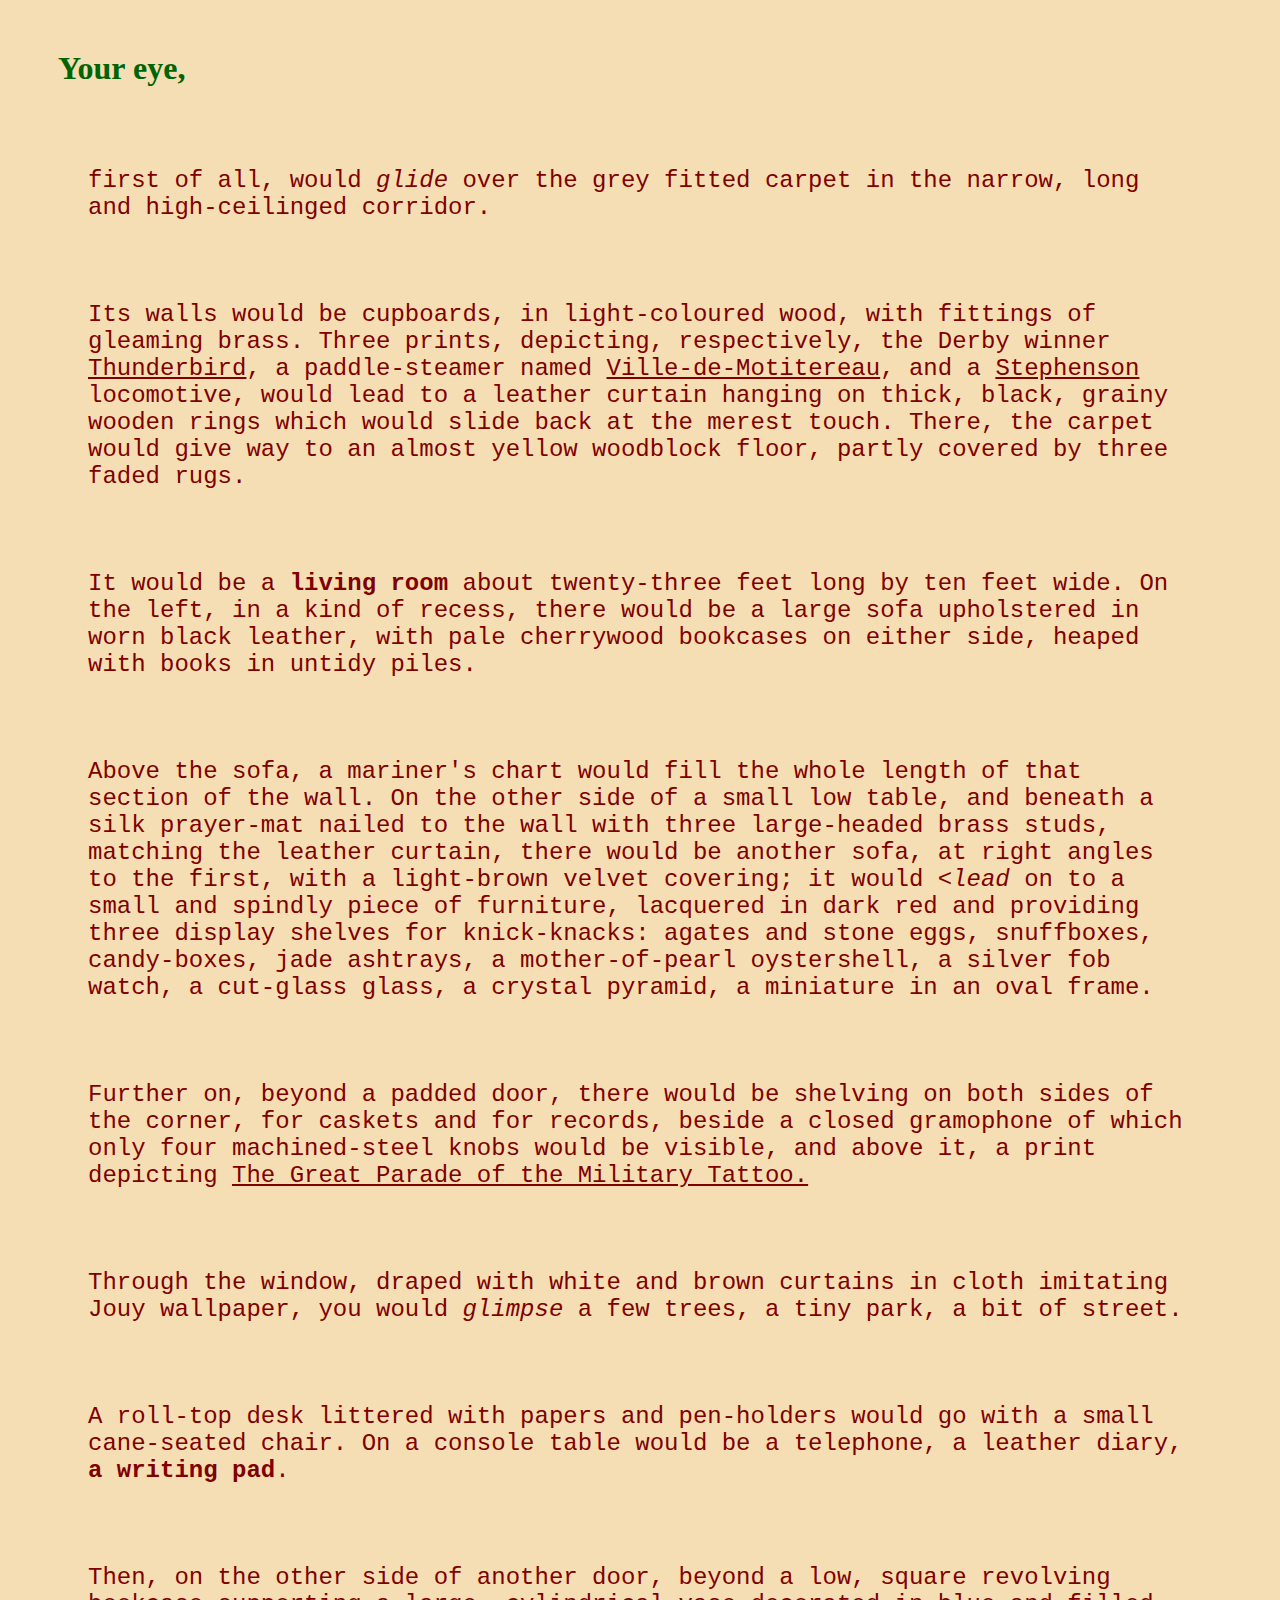
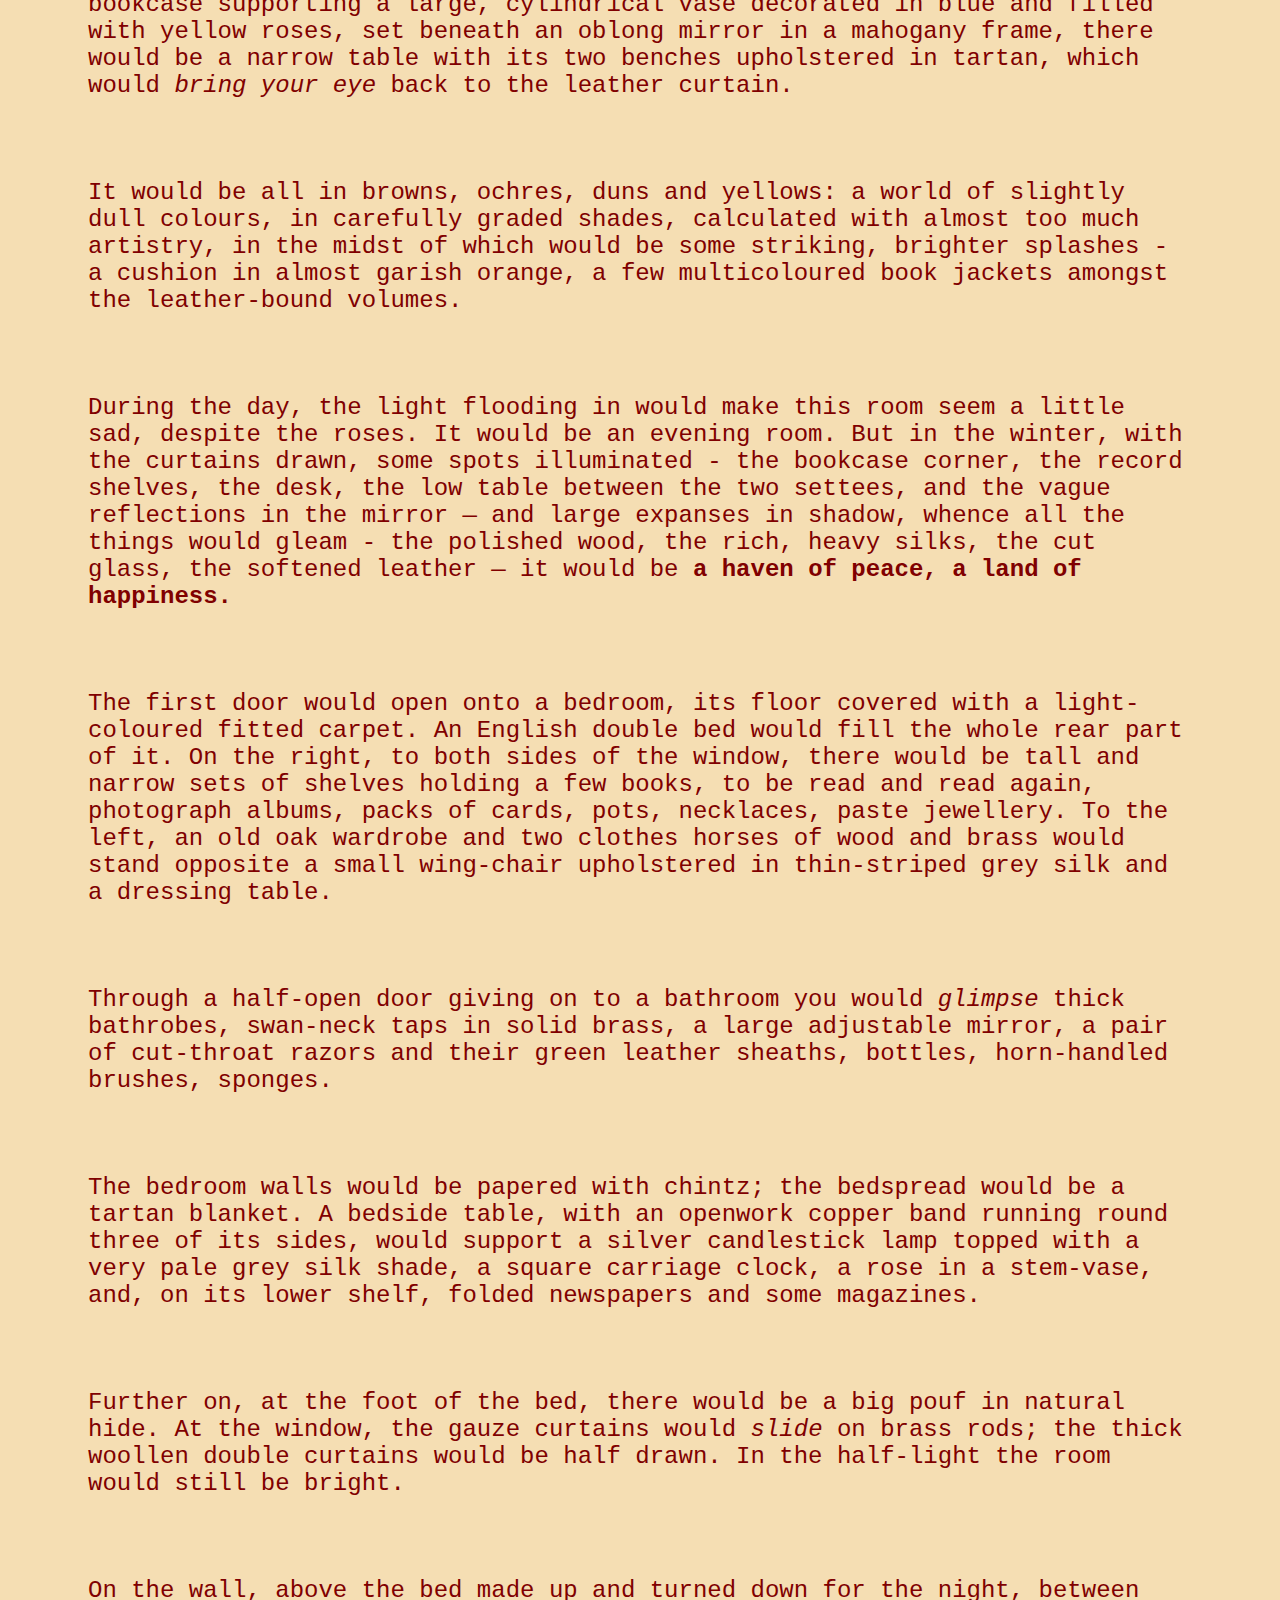
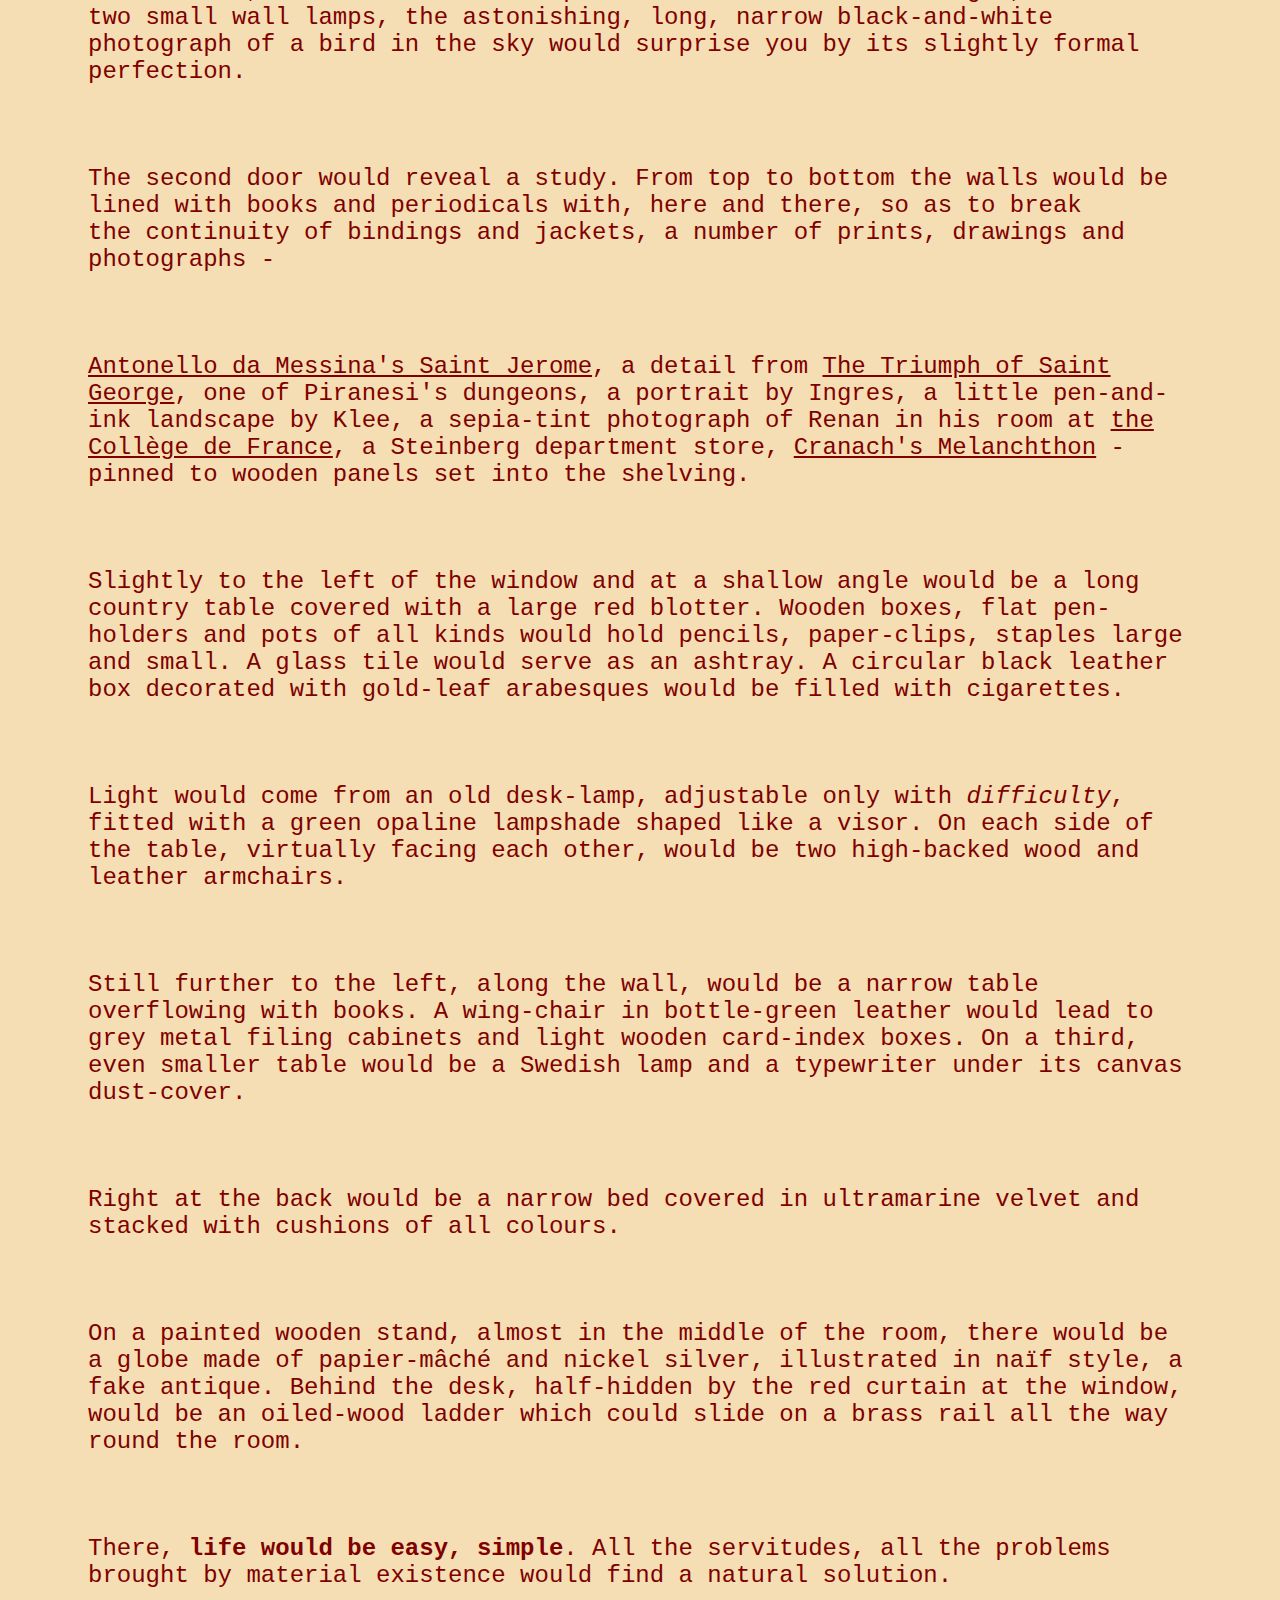
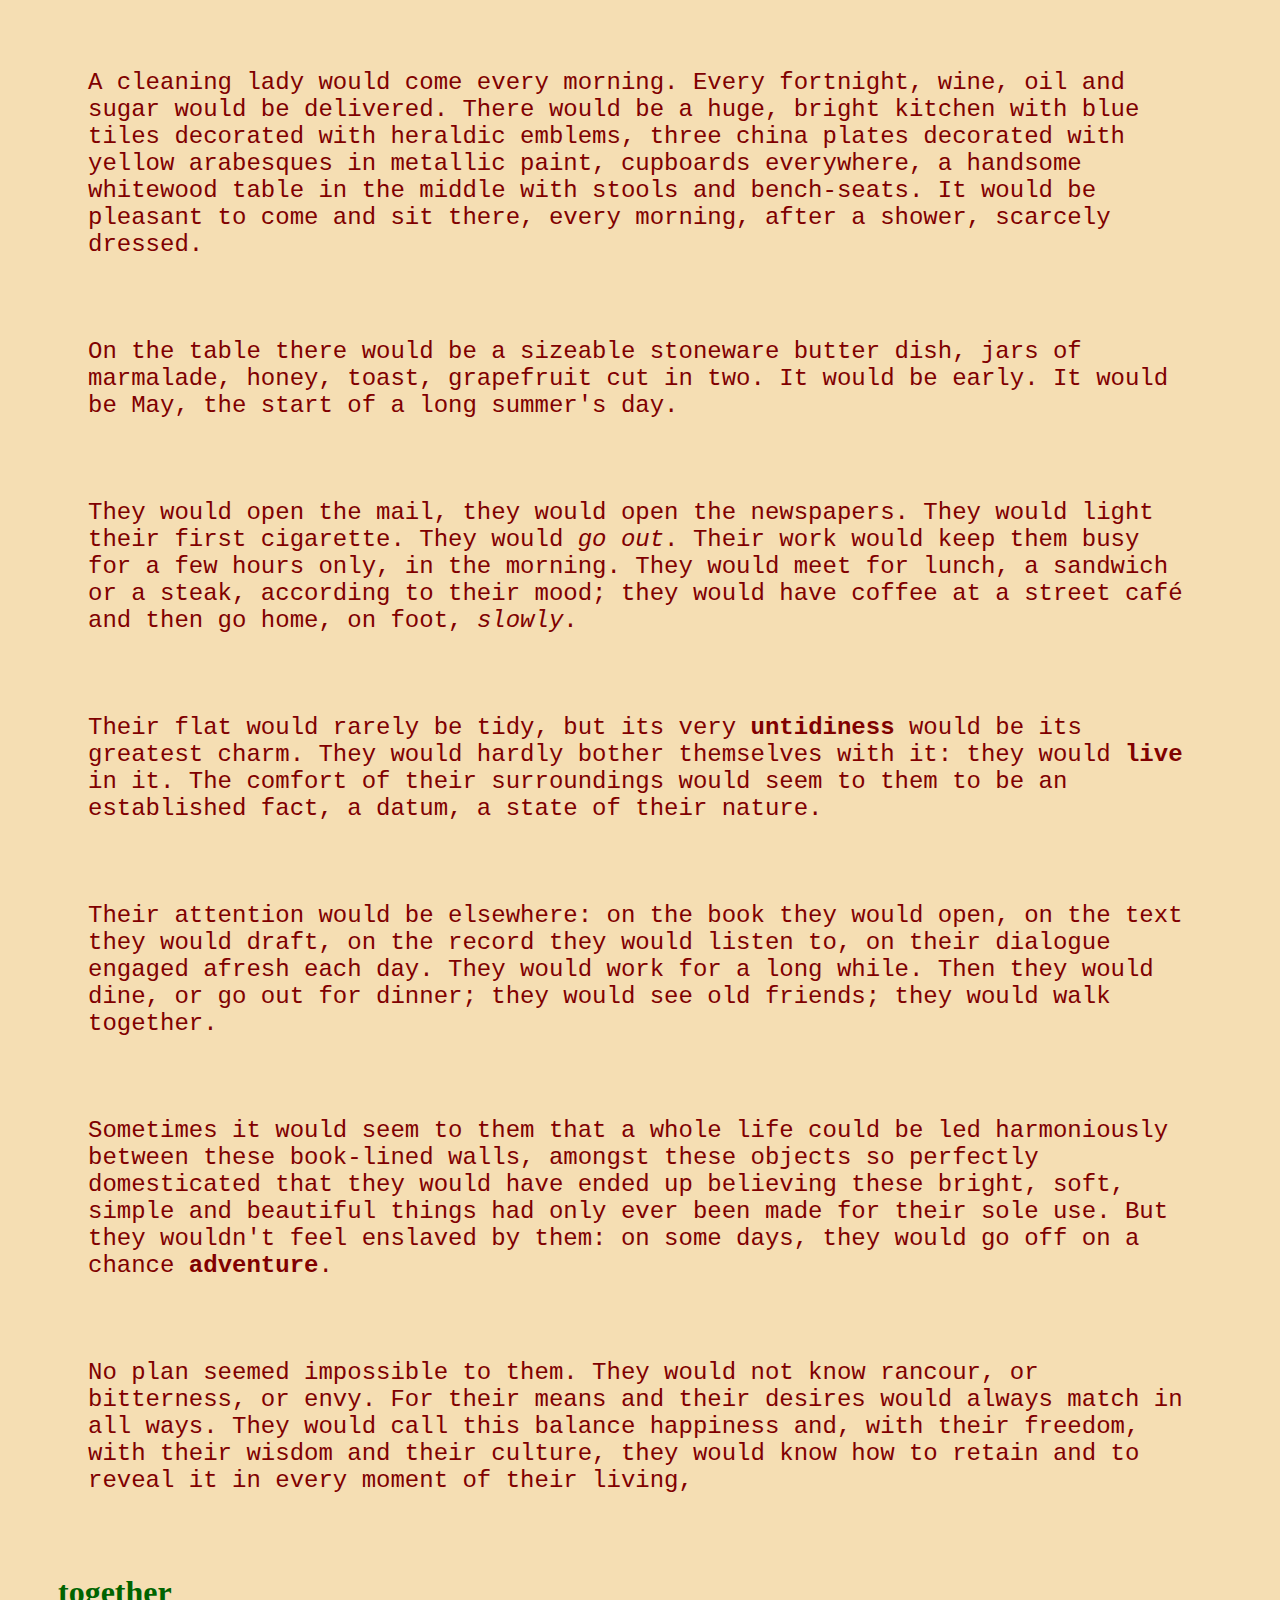
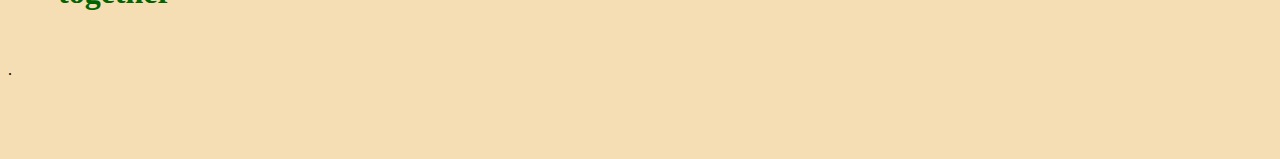
<file: WEEK 5/index.html>
<!DOCTYPE html>

<html>

	<head> 

			<meta charset="UTF-8">

		<title>My Website</title>

				<link rel="stylesheet" type="text/css" href="stylesheet.css"> 


	</head>

	<body> 

<div>

<h1>Your eye,</h1> <p> first of all, would <i>glide</i> over the grey fitted carpet in the narrow, long and high-ceilinged corridor. </p>

<p>	Its walls would be cupboards, in light-coloured wood, with fittings of gleaming brass. Three prints, depicting, respectively, the Derby winner <u>Thunderbird</u>, a paddle-steamer named <u>Ville-de-Motitereau</u>, and a <u>Stephenson</u> locomotive, would lead to a leather curtain hanging on thick, black, grainy wooden rings which would slide back at the merest touch. There, the carpet would give way to an almost yellow woodblock floor, partly covered by three faded rugs.</p>

<p> It would be a <b>living room</b> about twenty-three feet long by ten feet wide. On the left, in a kind of recess, there would be a large sofa upholstered in worn black leather, with pale cherrywood bookcases on either side, heaped with books in untidy piles. </p>

<p> Above the sofa, a mariner's chart would fill the whole length of that section of the wall. On the other side of a small low table, and beneath a silk prayer-mat nailed to the wall with three large-headed brass studs, matching the leather curtain, there would be another sofa, at right angles to the first, with a light-brown velvet covering; it would <<i>lead</i> on to a small and spindly piece of furniture, lacquered in dark red and providing three display shelves for knick-knacks: agates and stone eggs, snuffboxes, candy-boxes, jade ashtrays, a mother-of-pearl oystershell, a silver fob watch, a cut-glass glass, a crystal pyramid, a miniature in an oval frame. </p>

<p>	Further on, beyond a padded door, there would be shelving on both sides of the corner, for caskets and for records, beside a closed gramophone of which only four machined-steel knobs would be visible, and above it, a print depicting <u>The Great Parade of the Military Tattoo.</u> </p>

<p>	Through the window, draped with white and brown curtains in cloth imitating Jouy wallpaper, you would <i>glimpse</i> a few trees, a tiny park, a bit of street. </p>

<p>	A roll-top desk littered with papers and pen-holders would go with a small cane-seated chair. On a console table would be a telephone, a leather diary, <b>a writing pad</b>. </p>

<p>	Then, on the other side of another door, beyond a low, square revolving bookcase supporting a large, cylindrical vase decorated in blue and filled with yellow roses, set beneath an oblong mirror in a mahogany frame, there would be a narrow table with its two benches upholstered in tartan, which would <i>bring your eye</i> back to the leather curtain. </p>

 
 <p> It would be all in browns, ochres, duns and yellows: a world of slightly dull colours, in carefully graded shades, calculated with almost too much artistry, in the midst of which would be some striking, brighter splashes - a cushion in almost garish orange, a few multicoloured book jackets amongst the leather-bound volumes. 

 <p> During the day, the light flooding in would make this room seem a little sad, despite the roses. It would be an evening room. But in the winter, with the curtains drawn, some spots illuminated - the bookcase corner, the record shelves, the desk, the low table between the two settees, and the vague reflections in the mirror — and large expanses in shadow, whence all the things would gleam - the polished wood, the rich, heavy silks, the cut glass, the softened leather — it would be <b>a haven of peace, a land of happiness. </b></p>

  <p> The first door would open onto a bedroom, its floor covered with a light-coloured fitted carpet. An English double bed would fill the whole rear part of it. On the right, to both sides of the window, there would be tall and narrow sets of shelves holding a few books, to be read and read again, photograph albums, packs of cards, pots, necklaces, paste jewellery. To the left, an old oak wardrobe and two clothes horses of wood and brass would stand opposite a small wing-chair upholstered in thin-striped grey silk and a dressing table. </p>

  <p> Through a half-open door giving on to a bathroom you would <i>glimpse</i> thick bathrobes, swan-neck taps in solid brass, a large adjustable mirror, a pair of cut-throat razors and their green leather sheaths, bottles, horn-handled brushes, sponges. </p>

  <p> The bedroom walls would be papered with chintz; the bedspread would be a tartan blanket. A bedside table, with an openwork copper band running round three of its sides, would support a silver candlestick lamp topped with a very pale grey silk shade, a square carriage clock, a rose in a stem-vase, and, on its lower shelf, folded newspapers and some magazines. </p>

 <p> Further on, at the foot of the bed, there would be a big pouf in natural hide. At the window, the gauze curtains would <i>slide</i> on brass rods; the thick woollen double curtains would be half drawn. In the half-light the room would still be bright. </p>

 <p> On the wall, above the bed made up and turned down for the night, between two small wall lamps, the astonishing, long, narrow black-and-white photograph of a bird in the sky would surprise you by its slightly formal perfection.

</div>

<div> 

<p> The second door would reveal a study. From top to bottom the walls would be lined with books and periodicals with, here and there, so as to break <br>

the continuity of bindings and jackets, a number of prints, drawings and photographs - </p>

<p>	<u>Antonello da Messina's Saint Jerome</u>, a detail from <u>The Triumph of Saint George</u>, one of Piranesi's dungeons, a portrait by Ingres, a little pen-and-ink landscape by Klee, a sepia-tint photograph of Renan in his room at <u>the Collège de France</u>, a Steinberg department store, <u>Cranach's Melanchthon</u> - pinned to wooden panels set into the shelving. </p>

<p>	Slightly to the left of the window and at a shallow angle would be a long country table covered with a large red blotter. Wooden boxes, flat pen-holders and pots of all kinds would hold pencils, paper-clips, staples large and small. A glass tile would serve as an ashtray. A circular black leather box decorated with gold-leaf arabesques would be filled with cigarettes. </p>

<p>	Light would come from an old desk-lamp, adjustable only with <i>difficulty</i>, fitted with a green opaline lampshade shaped like a visor. On each side of the table, virtually facing each other, would be two high-backed wood and leather armchairs. </p>

<p>	Still further to the left, along the wall, would be a narrow table overflowing with books. A wing-chair in bottle-green leather would lead to grey metal filing cabinets and light wooden card-index boxes. On a third, even smaller table would be a Swedish lamp and a typewriter under its canvas dust-cover. </p>

<p>	Right at the back would be a narrow bed covered in ultramarine velvet and stacked with cushions of all colours. </p>

<p>	On a painted wooden stand, almost in the middle of the room, there would be a globe made of papier-mâché and nickel silver, illustrated in naïf style, a fake antique. Behind the desk, half-hidden by the red curtain at the window, would be an oiled-wood ladder which could slide on a brass rail all the way round the room. </p>

<p> There, <b>life would be easy, simple</b>. All the servitudes, all the problems brought by material existence would find a natural solution. </p>

<p>	A cleaning lady would come every morning. Every fortnight, wine, oil and sugar would be delivered. There would be a huge, bright kitchen with blue tiles decorated with heraldic emblems, three china plates decorated with yellow arabesques in metallic paint, cupboards everywhere, a handsome whitewood table in the middle with stools and bench-seats. It would be pleasant to come and sit there, every morning, after a shower, scarcely dressed. </p>

<p>	 On the table there would be a sizeable stoneware butter dish, jars of marmalade, honey, toast, grapefruit cut in two. It would be early. It would be May, the start of a long summer's day.


</div>

<div>

<p> They would open the mail, they would open the newspapers. They would light their first cigarette. They would <i>go out</i>. Their work would keep them busy for a few hours only, in the morning. They would meet for lunch, a sandwich or a steak, according to their mood; they would have coffee at a street café and then go home, on foot, <i>slowly</i>. </p>

<p> Their flat would rarely be tidy, but its very <b>untidiness</b> would be its greatest charm. They would hardly bother themselves with it: they would <b>live</b> in it. The comfort of their surroundings would seem to them to be an established fact, a datum, a state of their nature. </p>

<p>	Their attention would be elsewhere: on the book they would open, on the text they would draft, on the record they would listen to, on their dialogue engaged afresh each day. They would work for a long while. Then they would dine, or go out for dinner; they would see old friends; they would walk together. </p>

<p> Sometimes it would seem to them that a whole life could be led harmoniously between these book-lined walls, amongst these objects so perfectly domesticated that they would have ended up believing these bright, soft, simple and beautiful things had only ever been made for their sole use. But they wouldn't feel enslaved by them: on some days, they would go off on a chance <b>adventure</b>. </p>

<p>	No plan seemed impossible to them. They would not know rancour, or bitterness, or envy. For their means and their desires would always match in all ways. They would call this balance happiness and, with their freedom, with their wisdom and their culture, they would know how to retain and to reveal it in every moment of their living, <h1>together</h1>. </p>

</div>

	</body>

	</html>
</file>
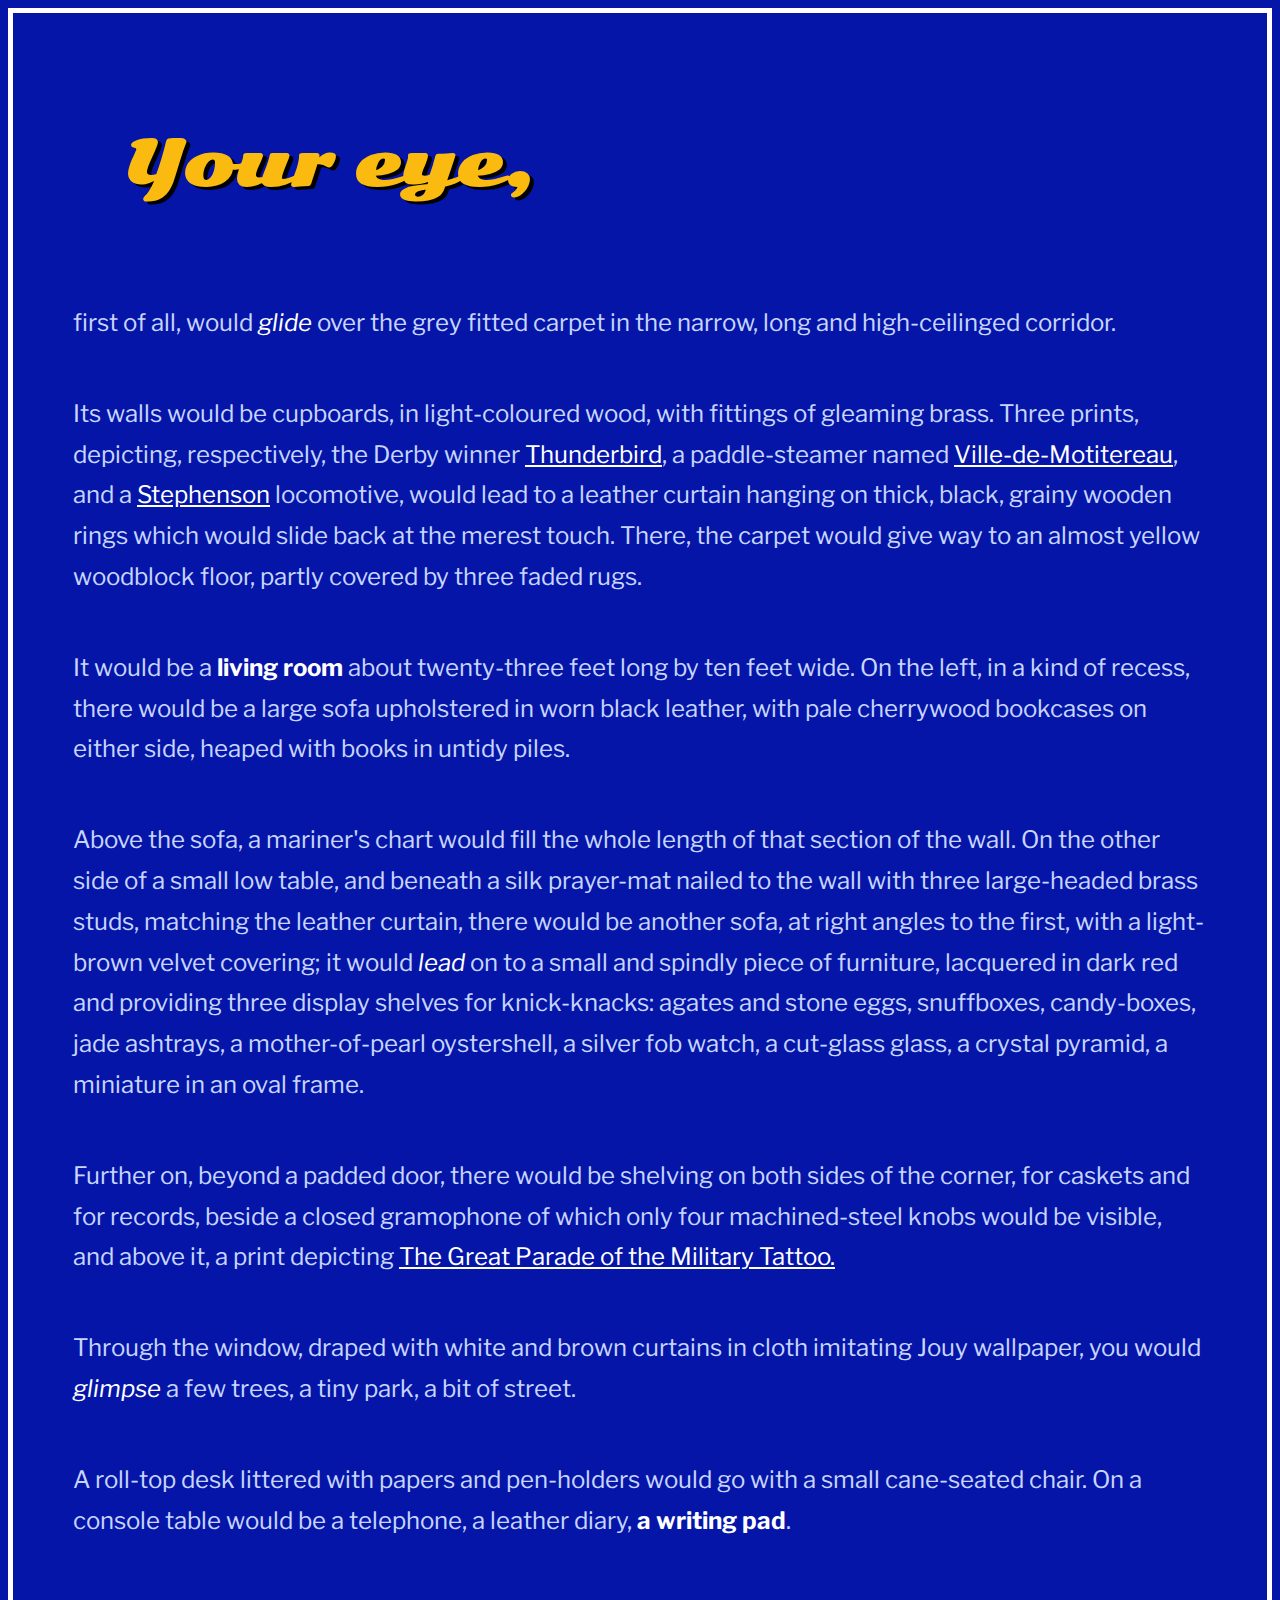
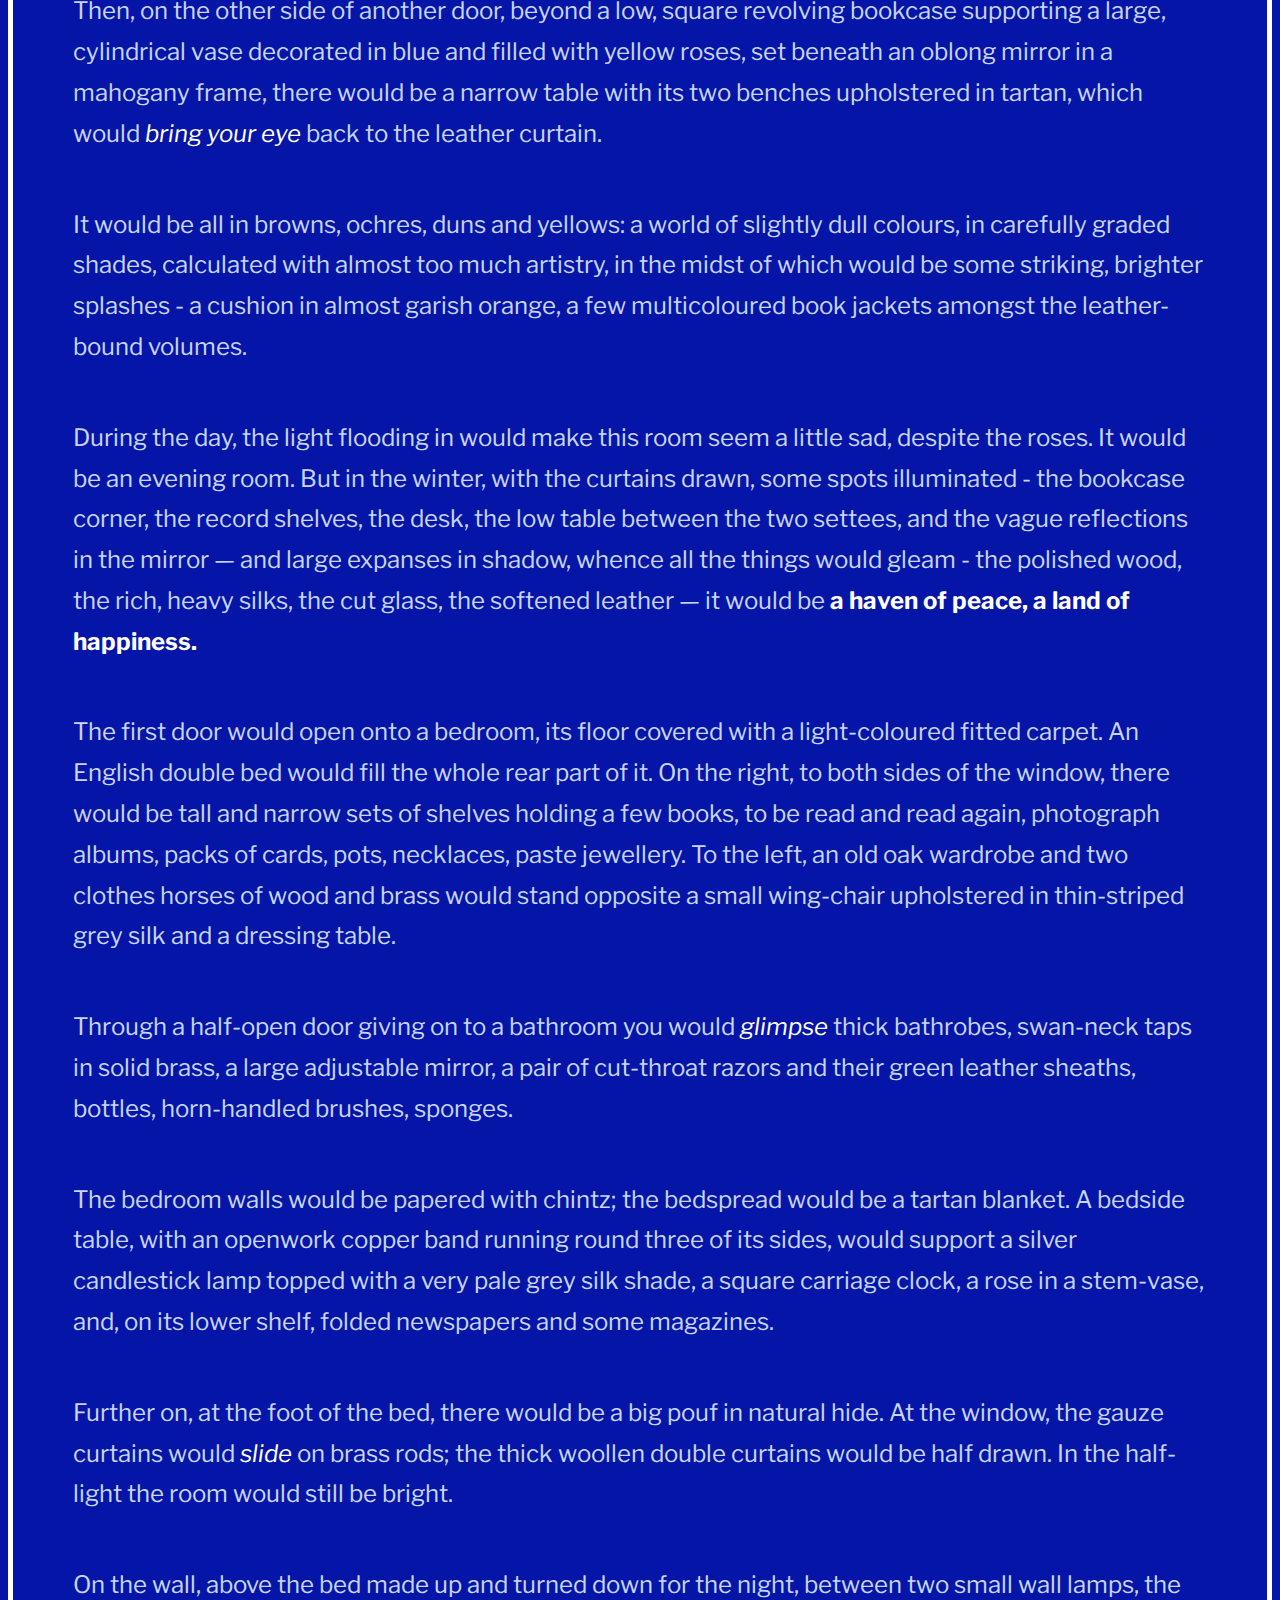
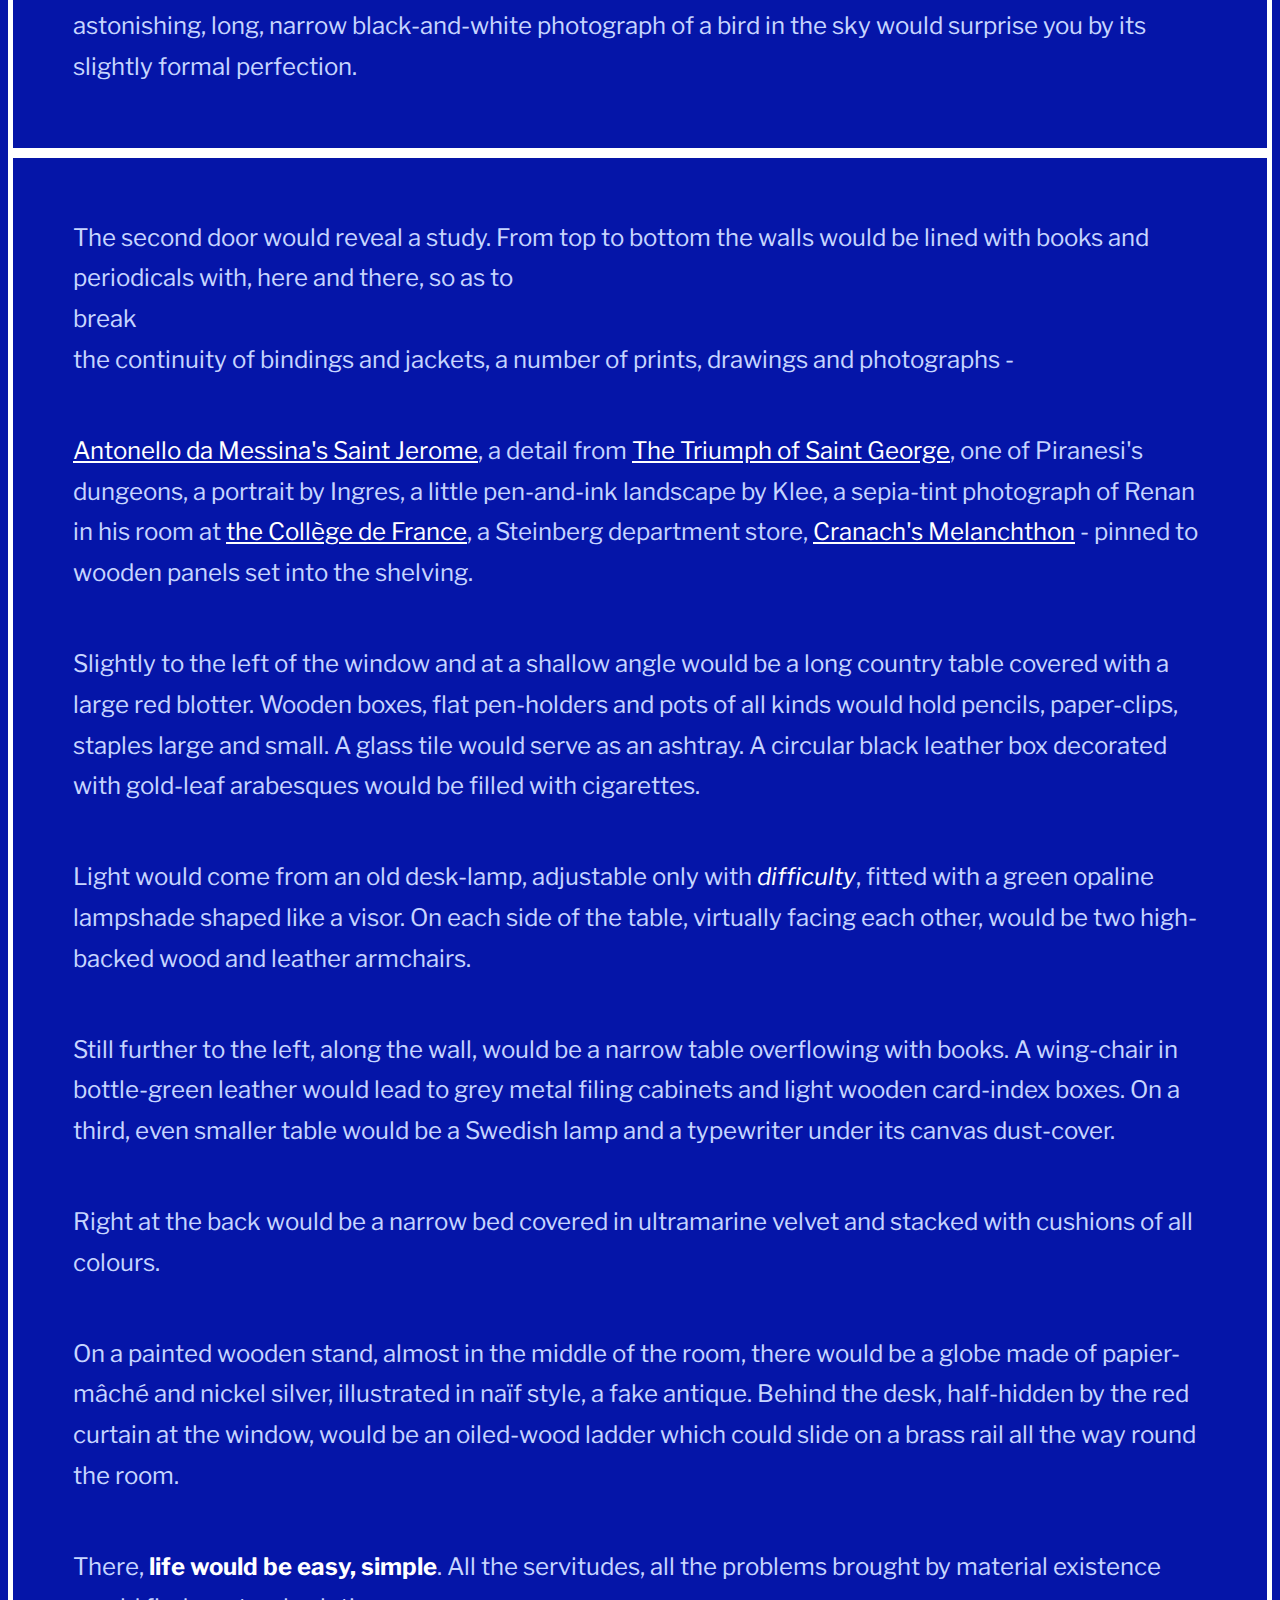
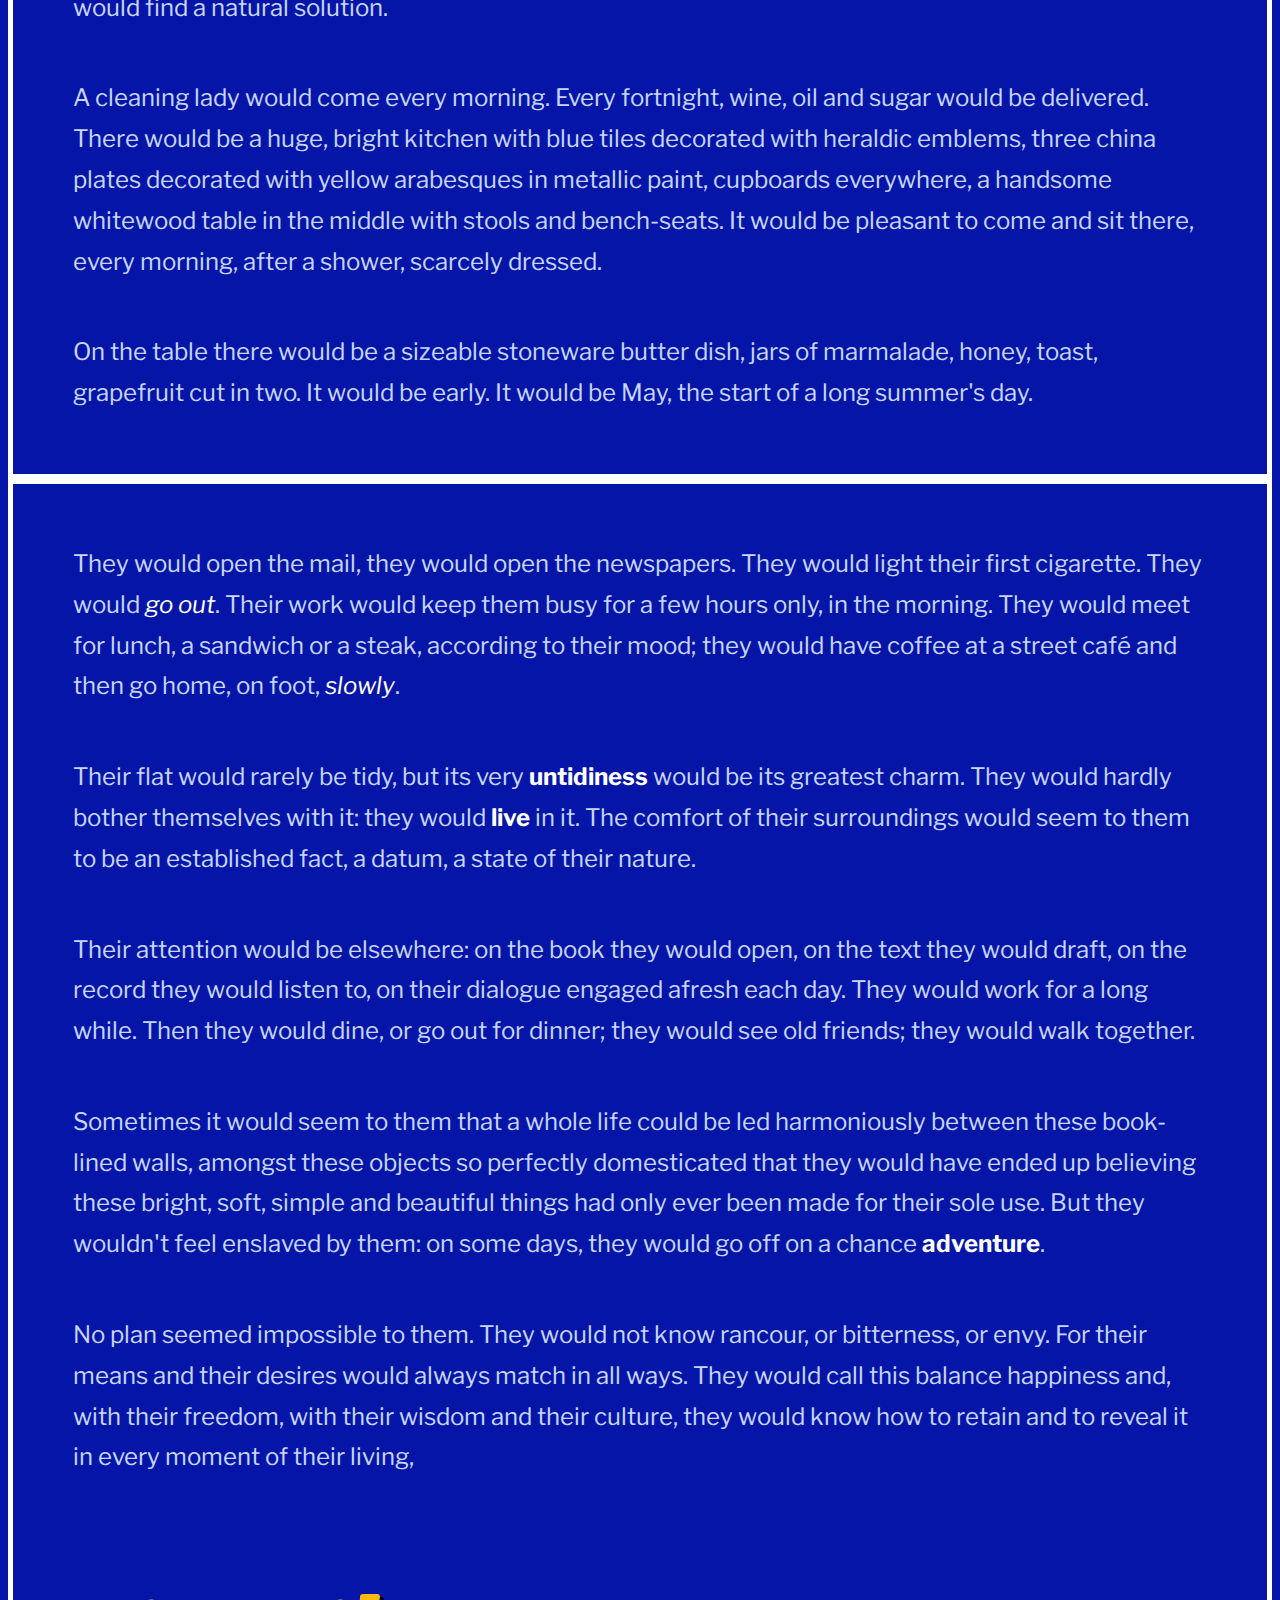
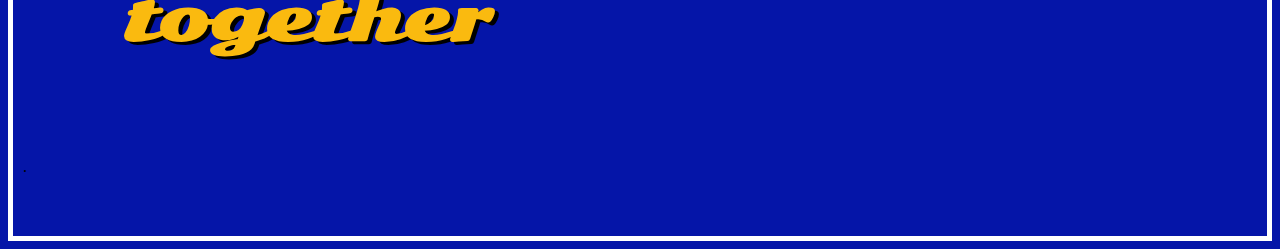
<file: WEEK 6/index.html>
<!DOCTYPE html>

<html>

	<head> 

			<meta charset="UTF-8">

		<title>My Website</title>

				<link rel="stylesheet" type="text/css" href="stylesheet.css"> 
<link href="https://fonts.googleapis.com/css?family=Sonsie+One&display=swap" rel="stylesheet">
<link href="https://fonts.googleapis.com/css?family=Libre+Franklin&display=swap" rel="stylesheet">



	</head>

	<body> 

<div>

<h1>Your eye,</h1> <p> first of all, would <i>glide</i> over the grey fitted carpet in the narrow, long and high-ceilinged corridor. </p>

<p>	Its walls would be cupboards, in light-coloured wood, with fittings of gleaming brass. Three prints, depicting, respectively, the Derby winner <u>Thunderbird</u>, a paddle-steamer named <u>Ville-de-Motitereau</u>, and a <u>Stephenson</u> locomotive, would lead to a leather curtain hanging on thick, black, grainy wooden rings which would slide back at the merest touch. There, the carpet would give way to an almost yellow woodblock floor, partly covered by three faded rugs.</p>

<p> It would be a <b>living room</b> about twenty-three feet long by ten feet wide. On the left, in a kind of recess, there would be a large sofa upholstered in worn black leather, with pale cherrywood bookcases on either side, heaped with books in untidy piles. </p>

<p> Above the sofa, a mariner's chart would fill the whole length of that section of the wall. On the other side of a small low table, and beneath a silk prayer-mat nailed to the wall with three large-headed brass studs, matching the leather curtain, there would be another sofa, at right angles to the first, with a light-brown velvet covering; it would <i>lead</i> on to a small and spindly piece of furniture, lacquered in dark red and providing three display shelves for knick-knacks: agates and stone eggs, snuffboxes, candy-boxes, jade ashtrays, a mother-of-pearl oystershell, a silver fob watch, a cut-glass glass, a crystal pyramid, a miniature in an oval frame. </p>

<p>	Further on, beyond a padded door, there would be shelving on both sides of the corner, for caskets and for records, beside a closed gramophone of which only four machined-steel knobs would be visible, and above it, a print depicting <u>The Great Parade of the Military Tattoo.</u> </p>

<p>	Through the window, draped with white and brown curtains in cloth imitating Jouy wallpaper, you would <i>glimpse</i> a few trees, a tiny park, a bit of street. </p>

<p>	A roll-top desk littered with papers and pen-holders would go with a small cane-seated chair. On a console table would be a telephone, a leather diary, <b>a writing pad</b>. </p>

<p>	Then, on the other side of another door, beyond a low, square revolving bookcase supporting a large, cylindrical vase decorated in blue and filled with yellow roses, set beneath an oblong mirror in a mahogany frame, there would be a narrow table with its two benches upholstered in tartan, which would <i>bring your eye</i> back to the leather curtain. </p>

 
 <p> It would be all in browns, ochres, duns and yellows: a world of slightly dull colours, in carefully graded shades, calculated with almost too much artistry, in the midst of which would be some striking, brighter splashes - a cushion in almost garish orange, a few multicoloured book jackets amongst the leather-bound volumes. 

 <p> During the day, the light flooding in would make this room seem a little sad, despite the roses. It would be an evening room. But in the winter, with the curtains drawn, some spots illuminated - the bookcase corner, the record shelves, the desk, the low table between the two settees, and the vague reflections in the mirror — and large expanses in shadow, whence all the things would gleam - the polished wood, the rich, heavy silks, the cut glass, the softened leather — it would be <b>a haven of peace, a land of happiness. </b></p>

  <p> The first door would open onto a bedroom, its floor covered with a light-coloured fitted carpet. An English double bed would fill the whole rear part of it. On the right, to both sides of the window, there would be tall and narrow sets of shelves holding a few books, to be read and read again, photograph albums, packs of cards, pots, necklaces, paste jewellery. To the left, an old oak wardrobe and two clothes horses of wood and brass would stand opposite a small wing-chair upholstered in thin-striped grey silk and a dressing table. </p>

  <p> Through a half-open door giving on to a bathroom you would <i>glimpse</i> thick bathrobes, swan-neck taps in solid brass, a large adjustable mirror, a pair of cut-throat razors and their green leather sheaths, bottles, horn-handled brushes, sponges. </p>

  <p> The bedroom walls would be papered with chintz; the bedspread would be a tartan blanket. A bedside table, with an openwork copper band running round three of its sides, would support a silver candlestick lamp topped with a very pale grey silk shade, a square carriage clock, a rose in a stem-vase, and, on its lower shelf, folded newspapers and some magazines. </p>

 <p> Further on, at the foot of the bed, there would be a big pouf in natural hide. At the window, the gauze curtains would <i>slide</i> on brass rods; the thick woollen double curtains would be half drawn. In the half-light the room would still be bright. </p>

 <p> On the wall, above the bed made up and turned down for the night, between two small wall lamps, the astonishing, long, narrow black-and-white photograph of a bird in the sky would surprise you by its slightly formal perfection.

</div>

<div> 

<p> The second door would reveal a study. From top to bottom the walls would be lined with books and periodicals with, here and there, so as to <br>break 
	<br> the continuity of bindings and jackets, a number of prints, drawings and photographs - </p>

<p>	<u>Antonello da Messina's Saint Jerome</u>, a detail from <u>The Triumph of Saint George</u>, one of Piranesi's dungeons, a portrait by Ingres, a little pen-and-ink landscape by Klee, a sepia-tint photograph of Renan in his room at <u>the Collège de France</u>, a Steinberg department store, <u>Cranach's Melanchthon</u> - pinned to wooden panels set into the shelving. </p>

<p>	Slightly to the left of the window and at a shallow angle would be a long country table covered with a large red blotter. Wooden boxes, flat pen-holders and pots of all kinds would hold pencils, paper-clips, staples large and small. A glass tile would serve as an ashtray. A circular black leather box decorated with gold-leaf arabesques would be filled with cigarettes. </p>

<p>	Light would come from an old desk-lamp, adjustable only with <i>difficulty</i>, fitted with a green opaline lampshade shaped like a visor. On each side of the table, virtually facing each other, would be two high-backed wood and leather armchairs. </p>

<p>	Still further to the left, along the wall, would be a narrow table overflowing with books. A wing-chair in bottle-green leather would lead to grey metal filing cabinets and light wooden card-index boxes. On a third, even smaller table would be a Swedish lamp and a typewriter under its canvas dust-cover. </p>

<p>	Right at the back would be a narrow bed covered in ultramarine velvet and stacked with cushions of all colours. </p>

<p>	On a painted wooden stand, almost in the middle of the room, there would be a globe made of papier-mâché and nickel silver, illustrated in naïf style, a fake antique. Behind the desk, half-hidden by the red curtain at the window, would be an oiled-wood ladder which could slide on a brass rail all the way round the room. </p>

<p> There, <b>life would be easy, simple</b>. All the servitudes, all the problems brought by material existence would find a natural solution. </p>

<p>	A cleaning lady would come every morning. Every fortnight, wine, oil and sugar would be delivered. There would be a huge, bright kitchen with blue tiles decorated with heraldic emblems, three china plates decorated with yellow arabesques in metallic paint, cupboards everywhere, a handsome whitewood table in the middle with stools and bench-seats. It would be pleasant to come and sit there, every morning, after a shower, scarcely dressed. </p>

<p>	 On the table there would be a sizeable stoneware butter dish, jars of marmalade, honey, toast, grapefruit cut in two. It would be early. It would be May, the start of a long summer's day.


</div>

<div>

<p> They would open the mail, they would open the newspapers. They would light their first cigarette. They would <i>go out</i>. Their work would keep them busy for a few hours only, in the morning. They would meet for lunch, a sandwich or a steak, according to their mood; they would have coffee at a street café and then go home, on foot, <i>slowly</i>. </p>

<p> Their flat would rarely be tidy, but its very <b>untidiness</b> would be its greatest charm. They would hardly bother themselves with it: they would <b>live</b> in it. The comfort of their surroundings would seem to them to be an established fact, a datum, a state of their nature. </p>

<p>	Their attention would be elsewhere: on the book they would open, on the text they would draft, on the record they would listen to, on their dialogue engaged afresh each day. They would work for a long while. Then they would dine, or go out for dinner; they would see old friends; they would walk together. </p>

<p> Sometimes it would seem to them that a whole life could be led harmoniously between these book-lined walls, amongst these objects so perfectly domesticated that they would have ended up believing these bright, soft, simple and beautiful things had only ever been made for their sole use. But they wouldn't feel enslaved by them: on some days, they would go off on a chance <b>adventure</b>. </p>

<p>	No plan seemed impossible to them. They would not know rancour, or bitterness, or envy. For their means and their desires would always match in all ways. They would call this balance happiness and, with their freedom, with their wisdom and their culture, they would know how to retain and to reveal it in every moment of their living, <h1>together</h1>. </p>

</div>

	</body>

	</html>
</file>
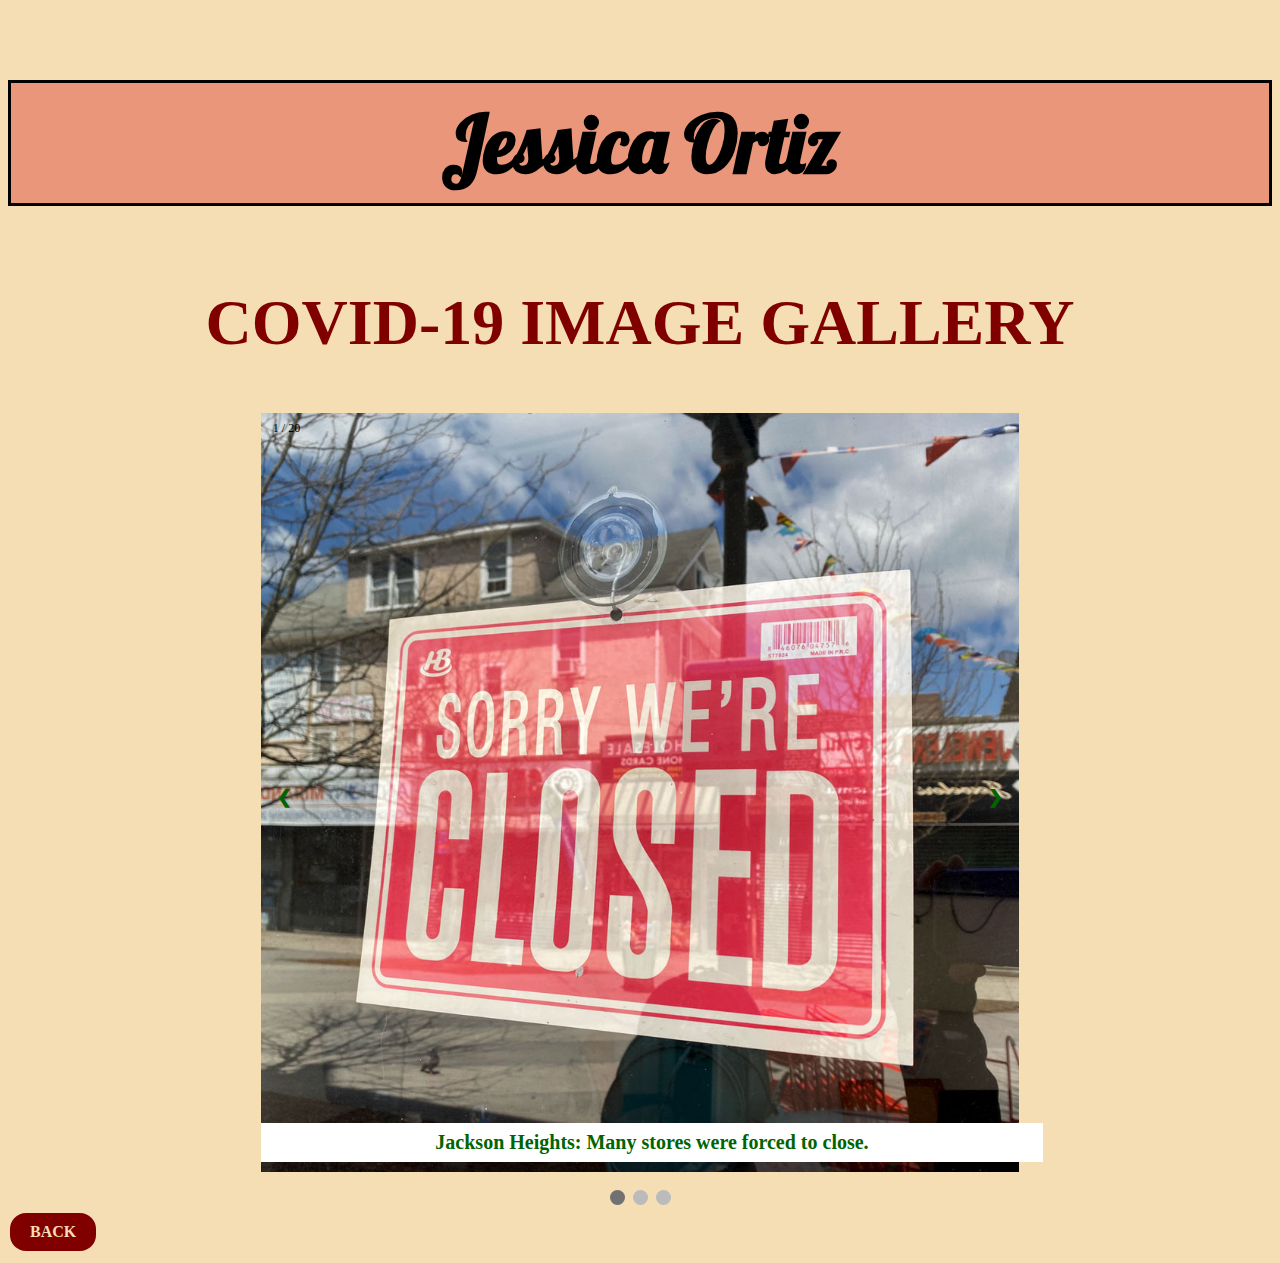
<file: FINAL PROJECT/imagegallery.html>
<!DOCTYPE html>

<html>

	<head> 


		<title>Image Gallery</title>

		<meta charset="UTF-8">

   		<meta http-equiv="X-UA-Compatible" content="IE=edge" />

		<meta name="viewport" content="width=device-width, initial-scale=1.0">

		<link href="https://fonts.googleapis.com/css?family=Lobster&display=swap" rel="stylesheet">

		<link rel="stylesheet" type="text/css" href="styles.css">

    <!--   jquery hosted library   -->
    <script src="https://ajax.googleapis.com/ajax/libs/jquery/3.4.1/jquery.min.js"></script>

    <style>
    	{box-sizing: border-box}
    	.mySlides {display: none}
    	img {vertical-align: middle;}

    	.slideshow-container {
    		max-width: 60%;
    		position: relative;
    		margin: auto;
    	}

    	.prev, .next {
    		cursor: pointer;
    		position: absolute;
    		top: 50%;
    		width: auto;
    		padding: 16px;
    		margin-top: -22px;
    		color: darkgreen;
    		font-weight: bold;
    		font-size: 18px;
    		transition: 0.6s ease;
    		border-radius: 0 3px 3px 0;
    		user-select: none;
    	}

    	.next {
    		right: 0;
    		border-radius: 3px 0 0 3px;
    	}

    	.prev:hover, .next:hover {
    		background-color: white;
    	}

    	.text {
    		color: darkgreen;
    		font-size: 20px;
    		font-weight: bold;
        background-color: white;
    		padding: 8px 12px;
    		position: absolute;
    		bottom: 10px;
    		width: 100%;
    		text-align: center;
    	}

    	.numbertext {
    		color: black;
    		font-size: 12px;
    		padding: 8px 12px;
    		position: absolute;
    		top: 0;
    	}

    	.dot {
  			cursor: pointer;
  			height: 15px;
  			width: 15px;
  			margin: 0 2px;
  			background-color: #bbb;
  			border-radius: 50%;
  			display: inline-block;
  			transition: background-color 0.6s ease;
		}

		.active, .dot:hover {
  			background-color: #717171;
		}

		.fade {
  			-webkit-animation-name: fade;
  			-webkit-animation-duration: 1.5s;
  			animation-name: fade;
  			animation-duration: 1.5s;
		}

		@-webkit-keyframes fade {
  			from {opacity: .4} 
  			to {opacity: 1}
		}

		@keyframes fade {
  			from {opacity: .4} 
  			to {opacity: 1}
		}

		@media only screen and (max-width: 300px) {
  			.prev, .next,.text {font-size: 11px}
		}

</style>

  </head>

  <body>

				<h3>Jessica Ortiz</h3>
				<H2>COVID-19 IMAGE GALLERY</H2>

	<div class="slideshow-container">
		

		<div class="mySlides fade">
			<div class="numbertext">1 / 20</div>
			<img src="images/closedsign.jpg" style="width: 100%">
			<div class="text">Jackson Heights: Many stores were forced to close.</div>
		</div>	

		<div class="mySlides fade">	
			<div class="numbertext">2 / 20</div>
			<img src="images/emptypark.jpg" style="width: 100%"> 
			<div class="text">Jackson Heights: Public areas closed off, chairs stacked.</div>
		</div>	

		<div class="mySlides fade">
			<div class="numbertext">3 / 20</div>
			<img src="images/emptystreet.jpg" style="width: 100%"> 
			<div class="text">Jackson Heights: Eerily quiet roads.</div>
		</div>	
	
		<div class="mySlides fade">
			<div class="numbertext">4 / 20</div>
			<img src="images/essentialworkers.jpg" style="width: 100%">
			<div class="text">Jackson Heights: Gratitude for our Essential Workers.</div>
		</div>
		
		<div class="mySlides fade">
			<div class="numbertext">5 / 20</div>
			<img src="images/fempedestrian.jpg" style="width: 100%">
			<div class="text">Jackson Heights: Mandated personal protective equipment.</div>
		</div> 	

		<div class="mySlides fade">
			<div class="numbertext">6 / 20</div>
			<img src="images/fuckcovid19.jpg" style="width: 100%">
			<div class="text">Jackson Heights: The airing of grievances.</div>
		</div> 

		<div class="mySlides fade">
			<div class="numbertext">7 / 20</div>
			<img src="images/glove.jpg" style="width: 100%">
			<div class="text">Woodside: PPE litter, a sign of the times.</div> 
		</div>
		
		<div class="mySlides fade">
			<div class="numbertext">8 / 20</div>	
			<img src="images/inconvenience.jpg" style="width: 100%">
			<div class="text">Woodside: Blame the virus for the closures.</div>
		</div>	 

		<div class="mySlides fade">
			<div class="numbertext">9 / 20</div>
			<img src="images/kidsign.jpg" style="width: 100%">
			<div class="text">Jackson Heights: Kid's express their gratitude.</div>
		</div>	 

		<div class="mySlides fade">
			<div class="numbertext">10 / 20</div>
			<img src="images/manonline.jpg" style="width: 100%">
			<div class="text">Woodside: Lines form to enter Duane Reade</div>
		</div>	 

		<div class="mySlides fade">
			<div class="numbertext">11 / 20</div>
			<img src="images/noentry.jpg" style="width: 100%">
			<div class="text">Woodside: Stores enforcing PPE for entry.</div> 
		</div>	

        <div class="mySlides fade">
        	<div class="numbertext">12 / 20</div>
        	<img src="images/playground.jpg" style="width: 100%">
        	<div class="text">Jackson Heights: School closed, playground abandoned.</div>
        </div>	 

        <div class="mySlides fade">
        	<div class="numbertext">13 / 20</div>
        	<img src="images/redawnings.jpg" style="width: 100%">
        	<div class="text">Jackson Heights: Row of businesses with red awnings, all closed.</div>
        </div>	 

         <div class="mySlides fade">
         	<div class="numbertext">14 / 20</div>
         	<img src="images/seeyousoon.jpg" style="width: 100%">
         	<div class="text">Jackson Heights: A message of hope.</div>
         </div>	 

         <div class="mySlides fade">
         	<div class="numbertext">15 / 20</div>
        	<img src="images/storefronts.jpg" style="width: 100%"> 
        	<div class="text">Jackson Heights: I have never seen this street so empty.</div>
        </div>	

        <div class="mySlides fade">
        	<div class="numbertext">16 / 20</div>
        	<img src="images/cheatdeath.jpg" style="width: 100%">
        	<div class="text">Long Island City: Graffiti on the Thompson Ave Bridge.</div>
        </div>
        
        <div class="mySlides fade">
        	<div class="numbertext">17 / 20</div>
        	<img src="images/forrent.jpg" style="width: 100%">
        	<div class="text">Sunnyside: Subway restaurant closed down.</div>
        </div>
        
        <div class="mySlides fade">
        	<div class="numbertext">18 / 20</div>
        	<img src="images/jameson.jpg" style="width: 100%">
        	<div class="text">Sunnyside: Liquor stores are essential businesses.</div>
        </div>
        
        <div class="mySlides fade">
        	<div class="numbertext">19 / 20</div>
        	<img src="images/sunnysidestrong.jpg" style="width: 100%">
        	<div class="text">Sunnyside: Sending thoughts and prayers.</div>
        </div>
        
        <div class="mySlides fade">
        	<div class="numbertext">20 / 20</div>
        	<img src="images/tapedsign.jpg" style="width: 100%">
        	<div class="text">Woodside: Masking tape coming in handy.</div>
        </div>
        	

        <a class="prev" onclick="plusSlides(-1)">&#10094;</a>
<a class="next" onclick="plusSlides(1)">&#10095;</a>

</div>
<br>

<div style="text-align:center">
  <span class="dot" onclick="currentSlide(1)"></span> 
  <span class="dot" onclick="currentSlide(2)"></span> 
  <span class="dot" onclick="currentSlide(3)"></span> 
</div>

<script>
var slideIndex = 1;
showSlides(slideIndex);

function plusSlides(n) {
  showSlides(slideIndex += n);
}

function currentSlide(n) {
  showSlides(slideIndex = n);
}

function showSlides(n) {
  var i;
  var slides = document.getElementsByClassName("mySlides");
  var dots = document.getElementsByClassName("dot");
  if (n > slides.length) {slideIndex = 1}    
  if (n < 1) {slideIndex = slides.length}
  for (i = 0; i < slides.length; i++) {
      slides[i].style.display = "none";  
  }
  for (i = 0; i < dots.length; i++) {
      dots[i].className = dots[i].className.replace(" active", "");
  }
  slides[slideIndex-1].style.display = "block";  
  dots[slideIndex-1].className += " active";
}
</script>

<a href="index.html" class="pill">BACK</a>

	</body>			
	</html>
</file>
<file: stylesheets.css>
body { 
	background-color: wheat;
}

h1 {
	margin: 50px;
	font-family: georgia; 
	font-weight: bold;
	color: orangered; 
	font-size: 200%;
	text-align: center;
}

h2 {
	font-family: georgia; color: maroon;
	font-weight: bold;
	font-size: 350%;
	text-align: center;
}

h3 {
	font-family: 'Lobster', cursive;	
	font-size: 500%;
	text-align: center;
	border: 3px solid black;
	padding: 10px;
	background-color: darksalmon;
}

h4 {
	font-family: georgia;
	font-size: 175%;
	text-align: center;
}

h6 {
	margin: 50px;
	font-family: georgia; 
	font-weight: bold;
	color: darkgreen; 
	font-size: 200%;
	text-align: left;
}


p { 
	margin: 50px;
	font-family: courier;
	font-size: 120%; 
}

a {
	color: orangered;
	font-weight: bold;
}


img {
	border: 20px solid white;
	box-shadow: 0 4px 8px 0 rgba(0, 0, 0, 0.2), 0 6px 20px 0 rgba(0, 0, 0, 0.19);
}

.navbar {
	overflow: hidden;
	background-color: wheat;
}

.navbar a {
	float: left;
	font-size: 20px;
	color: darkgreen;
	text-align: center;
	padding: 16px;
	text-decoration: none;
}

.navbar a:hover, .dropdown:hover .dropbtn {
	background-color: white;
}

.regular {
	float: none;
	border: none;
	box-shadow: none;
}


.footer {
	position: bottom;
   	left: 0;
   	bottom: 0;
   	width: 100%;
   	background-color: darksalmon;
   	padding: 1px;
	font-family: georgia;	
   	color: black;
   	text-align: center;
   	border: 1px solid black;


}
</file>
<file: FINAL PROJECT/styles.css>
body { 
	background-color: wheat;
}

h1 {
	margin: 50px;
	font-family: georgia; 
	font-weight: bold;
	color: orangered; 
	font-size: 200%;
	text-align: center;
}

h2 {
	font-family: georgia; color: maroon;
	font-weight: bold;
	font-size: 400%;
	text-align: center;
}

h3 {
	font-family: 'Lobster', cursive;	
	font-size: 500%;
	text-align: center;
	border: 3px solid black;
	padding: 10px;
	background-color: darksalmon;
}

h4 {
	font-family: georgia;
	font-size: 175%;
	text-align: center;
}

h6 {
	margin: 50px;
	font-family: georgia; 
	font-weight: bold;
	color: darkgreen; 
	font-size: 200%;
	text-align: left;
}


p { 
	margin: 50px;
	font-family: courier;
	font-size: 120%; 
}

a {
	color: orangered;
	font-weight: bold;
}

.left {
	float: left;
	padding: 0 20px 20px 0;
	border: none;
	box-shadow: none;
}

.btn {
  background-color: darksalmon;
  font-family: georgia;
  color: black;
  padding: 15px;
  font-size: 30px;
  border: 1px solid black;
  outline: none;
  width: 75%

}

.dropdown {
  position: absolute;
  display: inline-block;
}

.dropdown-content {
  display: none;
  position: absolute;
  background-color: white;
  min-width: 100px;
  z-index: 1;
}

.dropdown-content a {
  color: black;
  padding: 12px 16px;
  text-decoration: none;
  display: block;
}

.dropdown-content a:hover {background-color: darksalmon}

.dropdown:hover .dropdown-content {
  display: block;
}

.btn:hover, .dropdown:hover .btn {
  background-color: darksalmon;
}

.regular {
	float: none;
	border: none;
	box-shadow: none;
}

.pill {
  background-color: maroon;
  border: none;
  color: wheat;
  padding: 10px 20px;
  text-align: center;
  text-decoration: none;
  display: inline-block;
  margin: 4px 2px;
  cursor: pointer;
  border-radius: 16px;
}

.footer {
	position: bottom;
   	left: 0;
   	bottom: 0;
   	width: 100%;
   	background-color: darksalmon;
   	padding: 1px;
	font-family: georgia;	
   	color: black;
   	text-align: center;
   	border: 1px solid black;


}
</file>
<file: LIGHT/stylesheet.css>
body { 
	background-color: white;
	font-family: rouge script; 
}

p { 
	margin: 50px;
	font-size: 250%;
	color: grey; 
}

h1 {
	margin: 100px;
	font-family: rouge script; 
	font-weight: bold;
	color: black; 
	font-size: 350%;
	text-align: left;
}
</file>
<file: OBSCURE/stylesheet.css>
body { 
	background-color: black;
}

p { 
	margin: 80px;
	font-family: courier;
	font-size: 150%;
	color: white; 
}

h1 {
	margin: 50px;
	font-family: helvetica; 
	font-weight: bold;
	color: yellow; 
	font-size: 300%;
	text-align: left;
}
</file>
<file: PROJECT 2/stylesheet.css>
body {
	background-color: #FDEDEC;
	margin-left: 25px;
	margin-right: 25px;
}

p { 
	margin: 60px;
	position: relative;
	font-family: georgia;
	font-size: 30px;
	color: black; 
	line-height: 1.5;
}

h1 {
	margin: 30px;
	font-family: georgia; 
	font-weight: bold;
	color: black; 
	font-size: 50px;
	text-align: left;
}

h2 {
	margin: 30px;
	font-family: dancing script;
	font-size: 50px;
	color: black;
}

@media screen
	and (max-device-height: 815px)
	and (min-device-width: 320px) 
	and (orientation: portrait) {

		body {
			background-color: #B7DEDE;
			margin-left: 10px;
			margin-right: 10px;

		}

		p {
			font-size: 15px;
			line-height: 1.5;
			margin: 10px}

		h1 {
			font-size: 25px;
			margin: 0px;
		}	

		h2 {
			font-size: 25px}	

	}
</file>
<file: WEEK 4/stylesheet.css>
body { 
	background-color: wheat;
}

p { 
	margin: 80px;
	font-family: courier;
	font-size: 150%;
	color: maroon; 
}
</file>
<file: WEEK 5/stylesheet.css>
body { 
	background-color: wheat;
}

p { 
	margin: 80px;
	font-family: courier;
	font-size: 150%;
	color: maroon; 
}

h1 {
	margin: 50px;
	font-family: georgia; 
	font-weight: bold;
	color: darkgreen; 
	font-size: 200%;
	text-align: left;
}
</file>
<file: WEEK 6/stylesheet.css>
body { 
	background-color: #0515A8;
}

p { 
	margin: 50px;
	font-family: libre franklin;
	font-size: 150%;
	color: #C7D5FF; 
	line-height: 1.7;
}

b {

	color: white;
}

u {

	color: white;
}

i {

	color: white;
}

div {
  border: 5px solid white;
  padding: 10px;
}

h1 {
	margin: 100px;
	font-family: sonsie one; 
	font-weight: bold;
	color: #FABA0F; 
	font-size: 380%;
	text-align: left;
	text-shadow: 4px 3px black;
}
</file>
